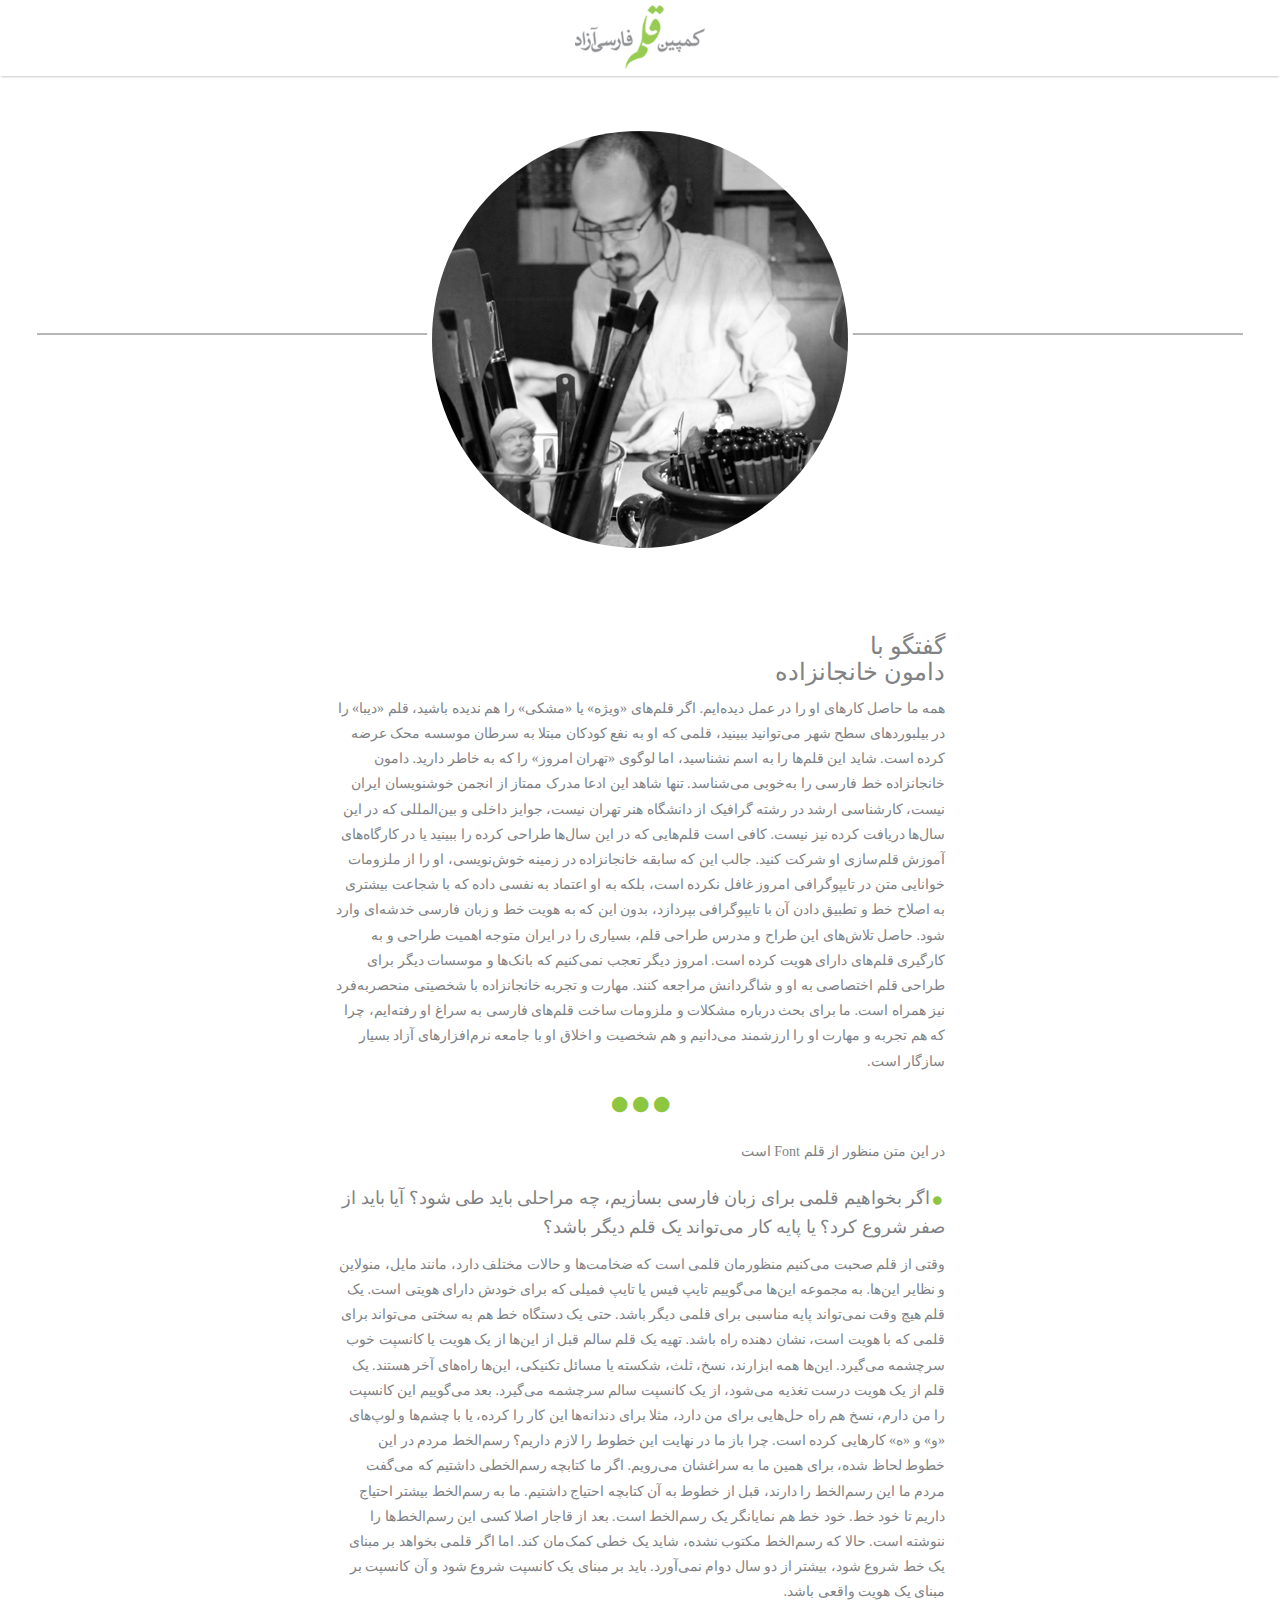
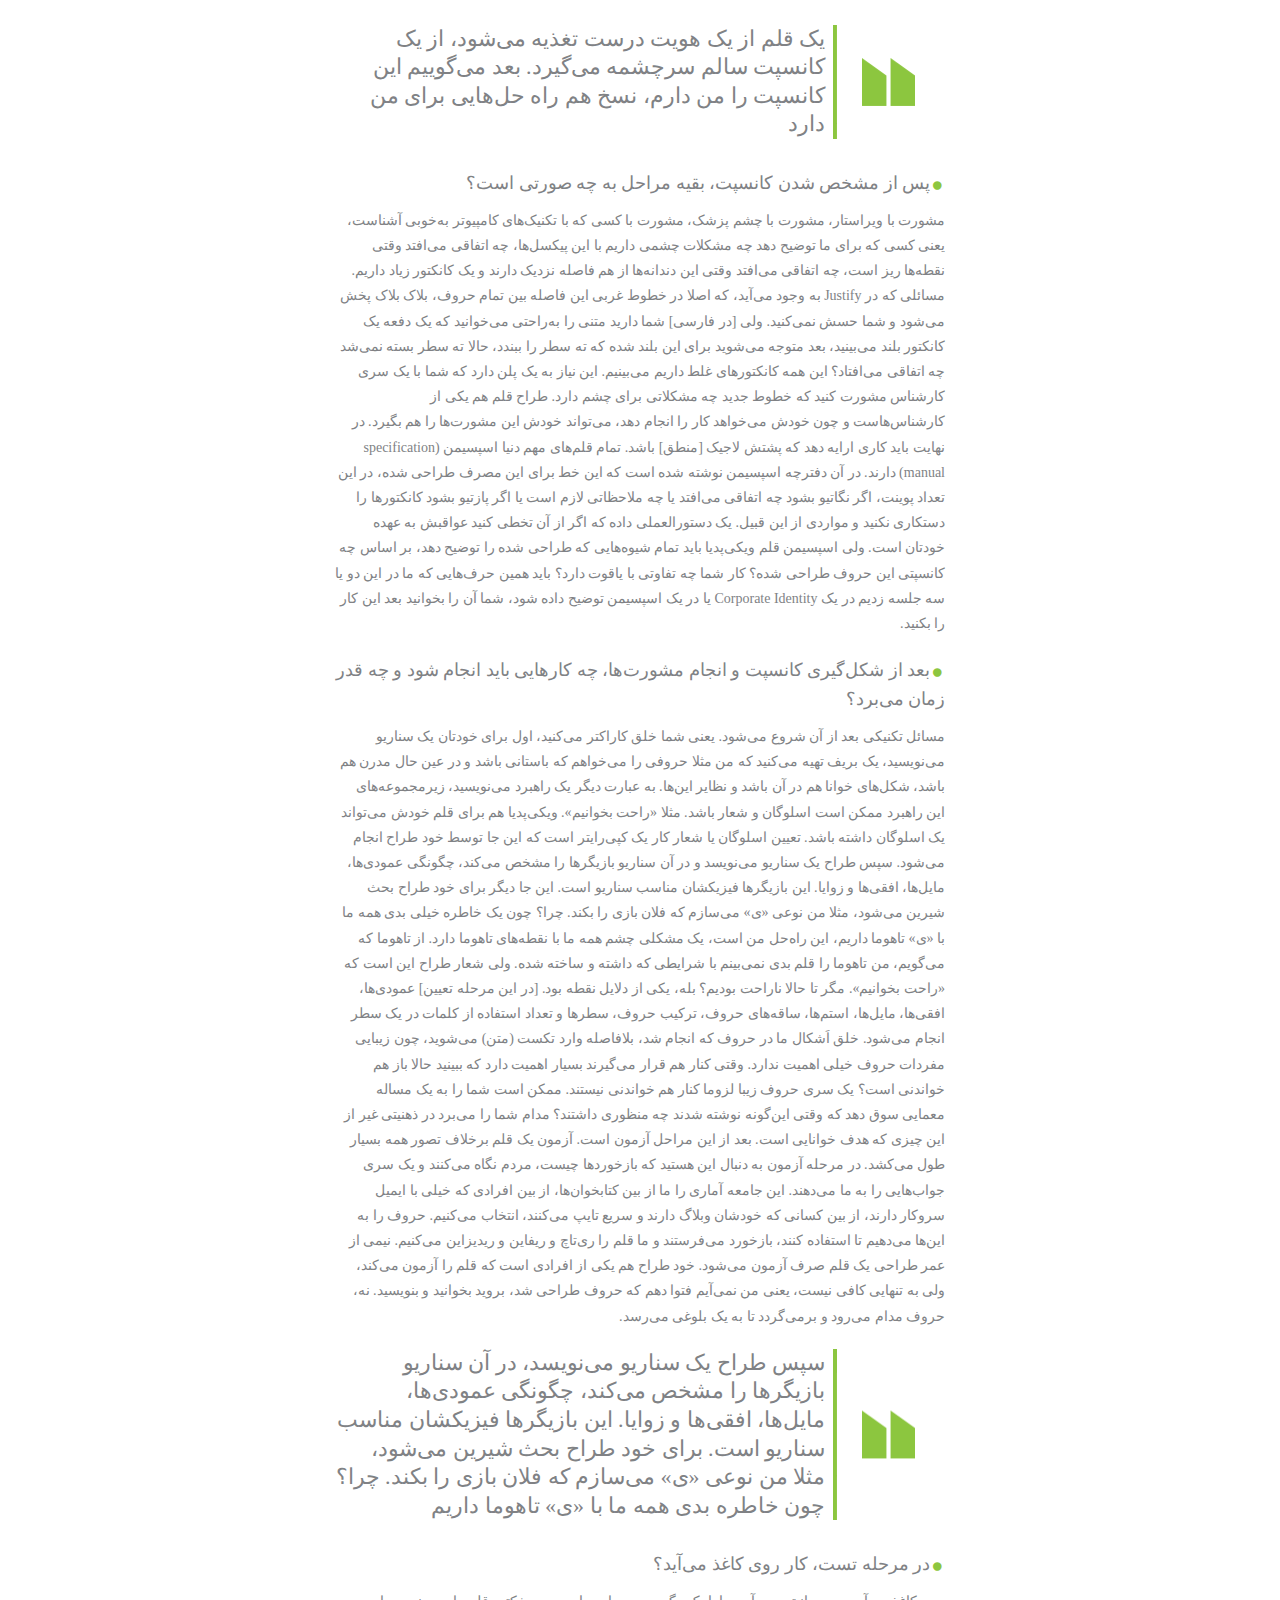
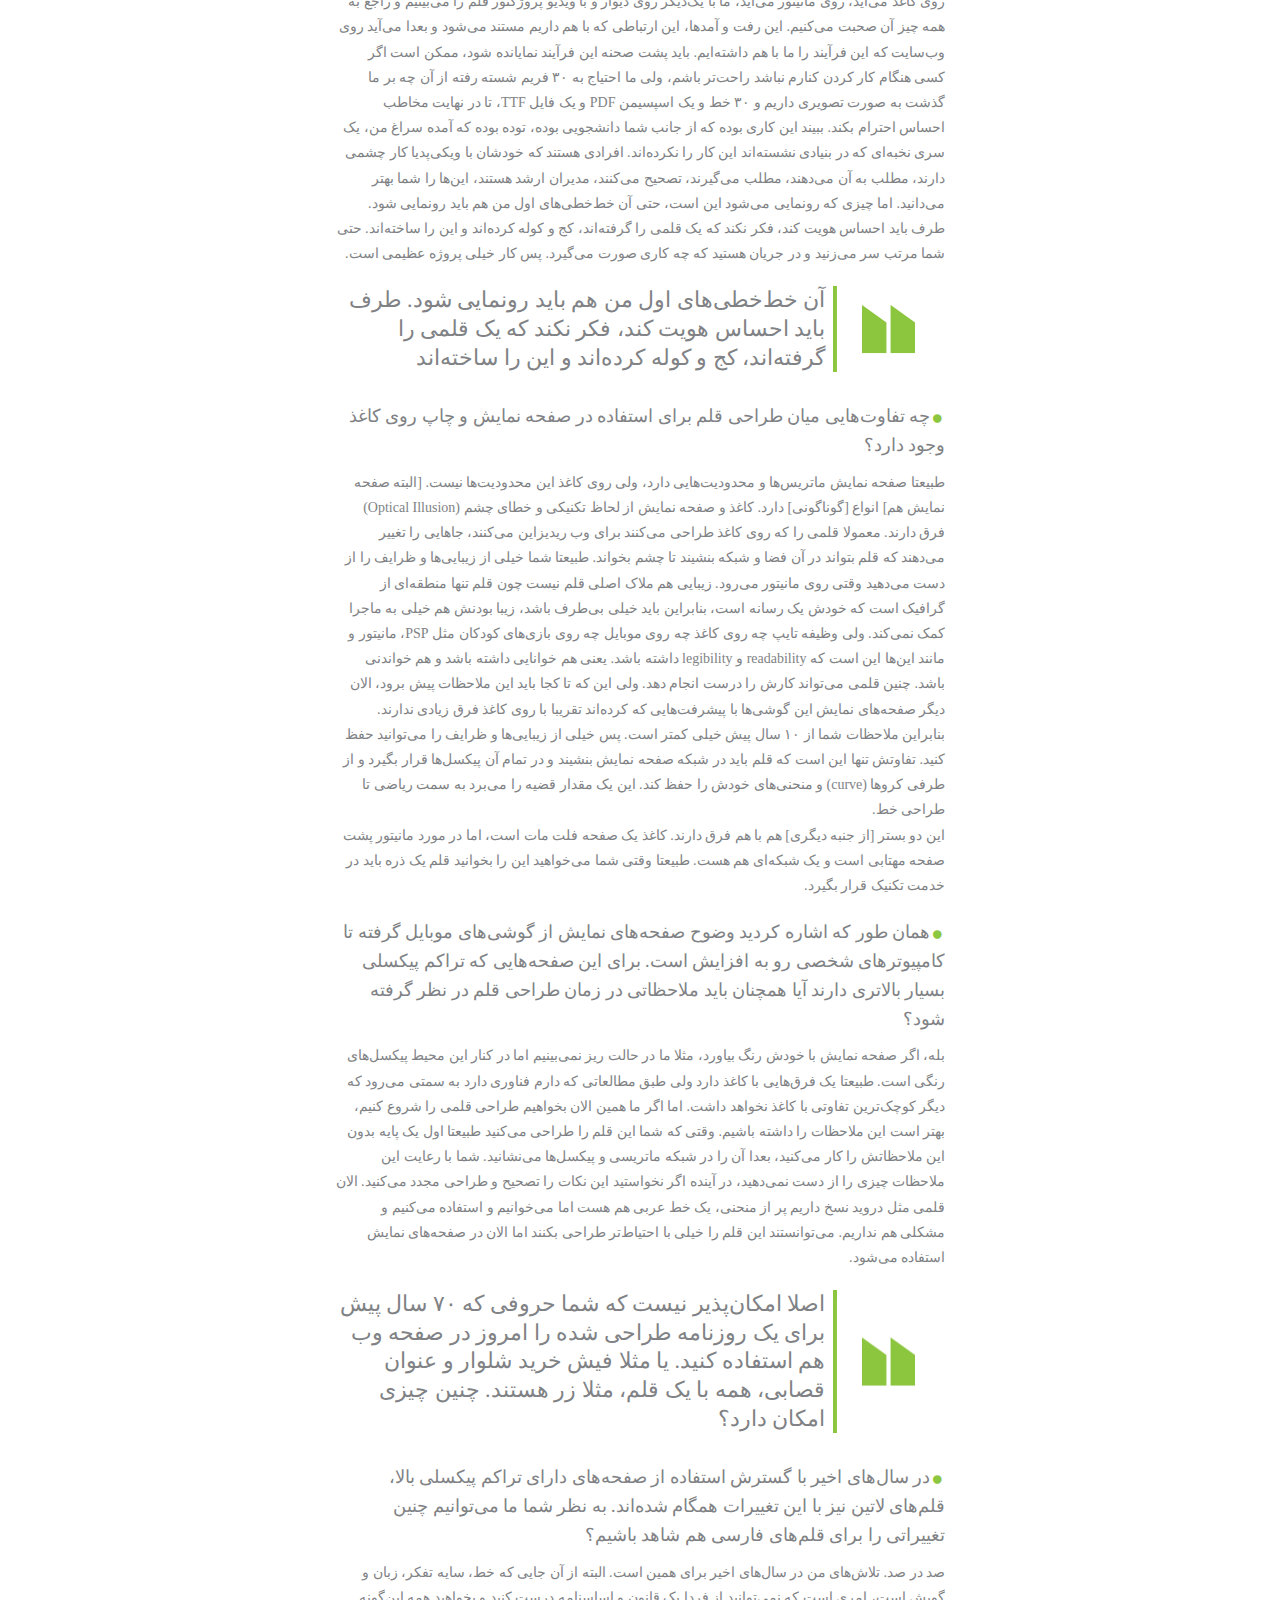
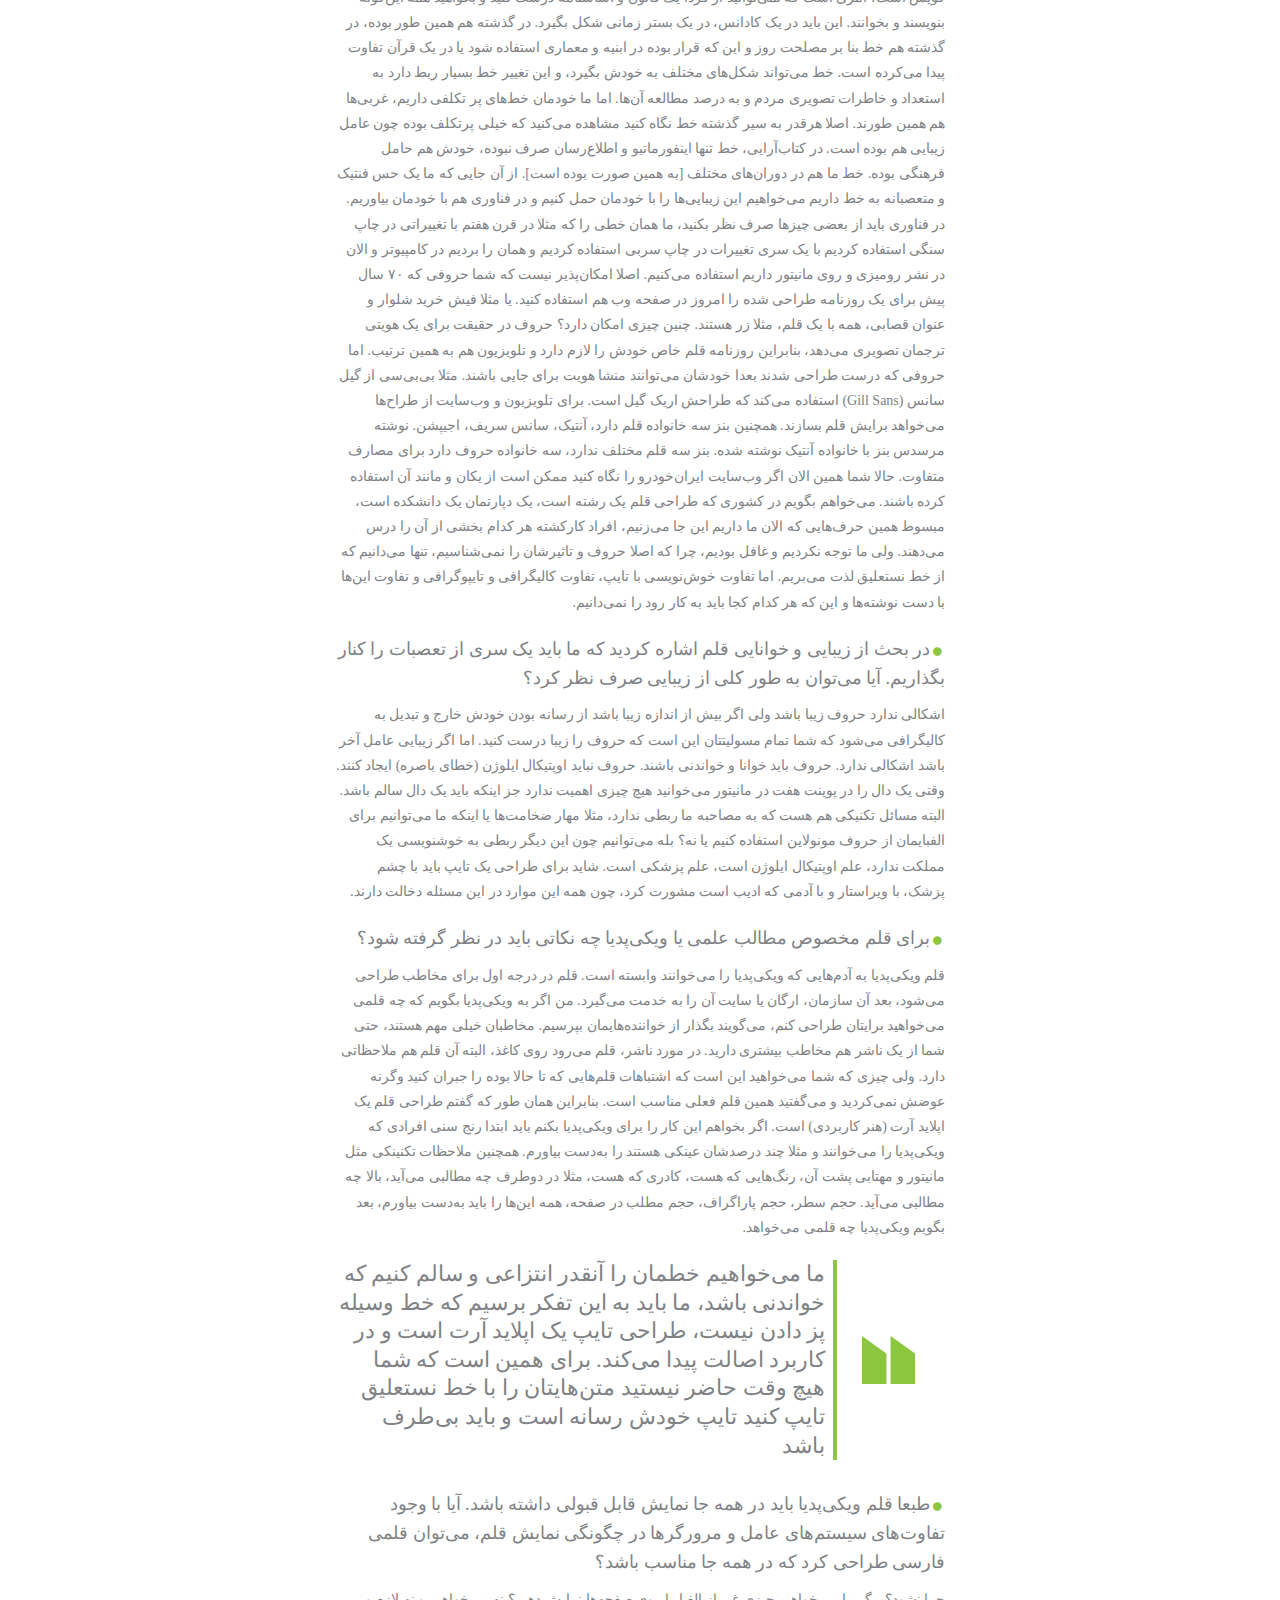
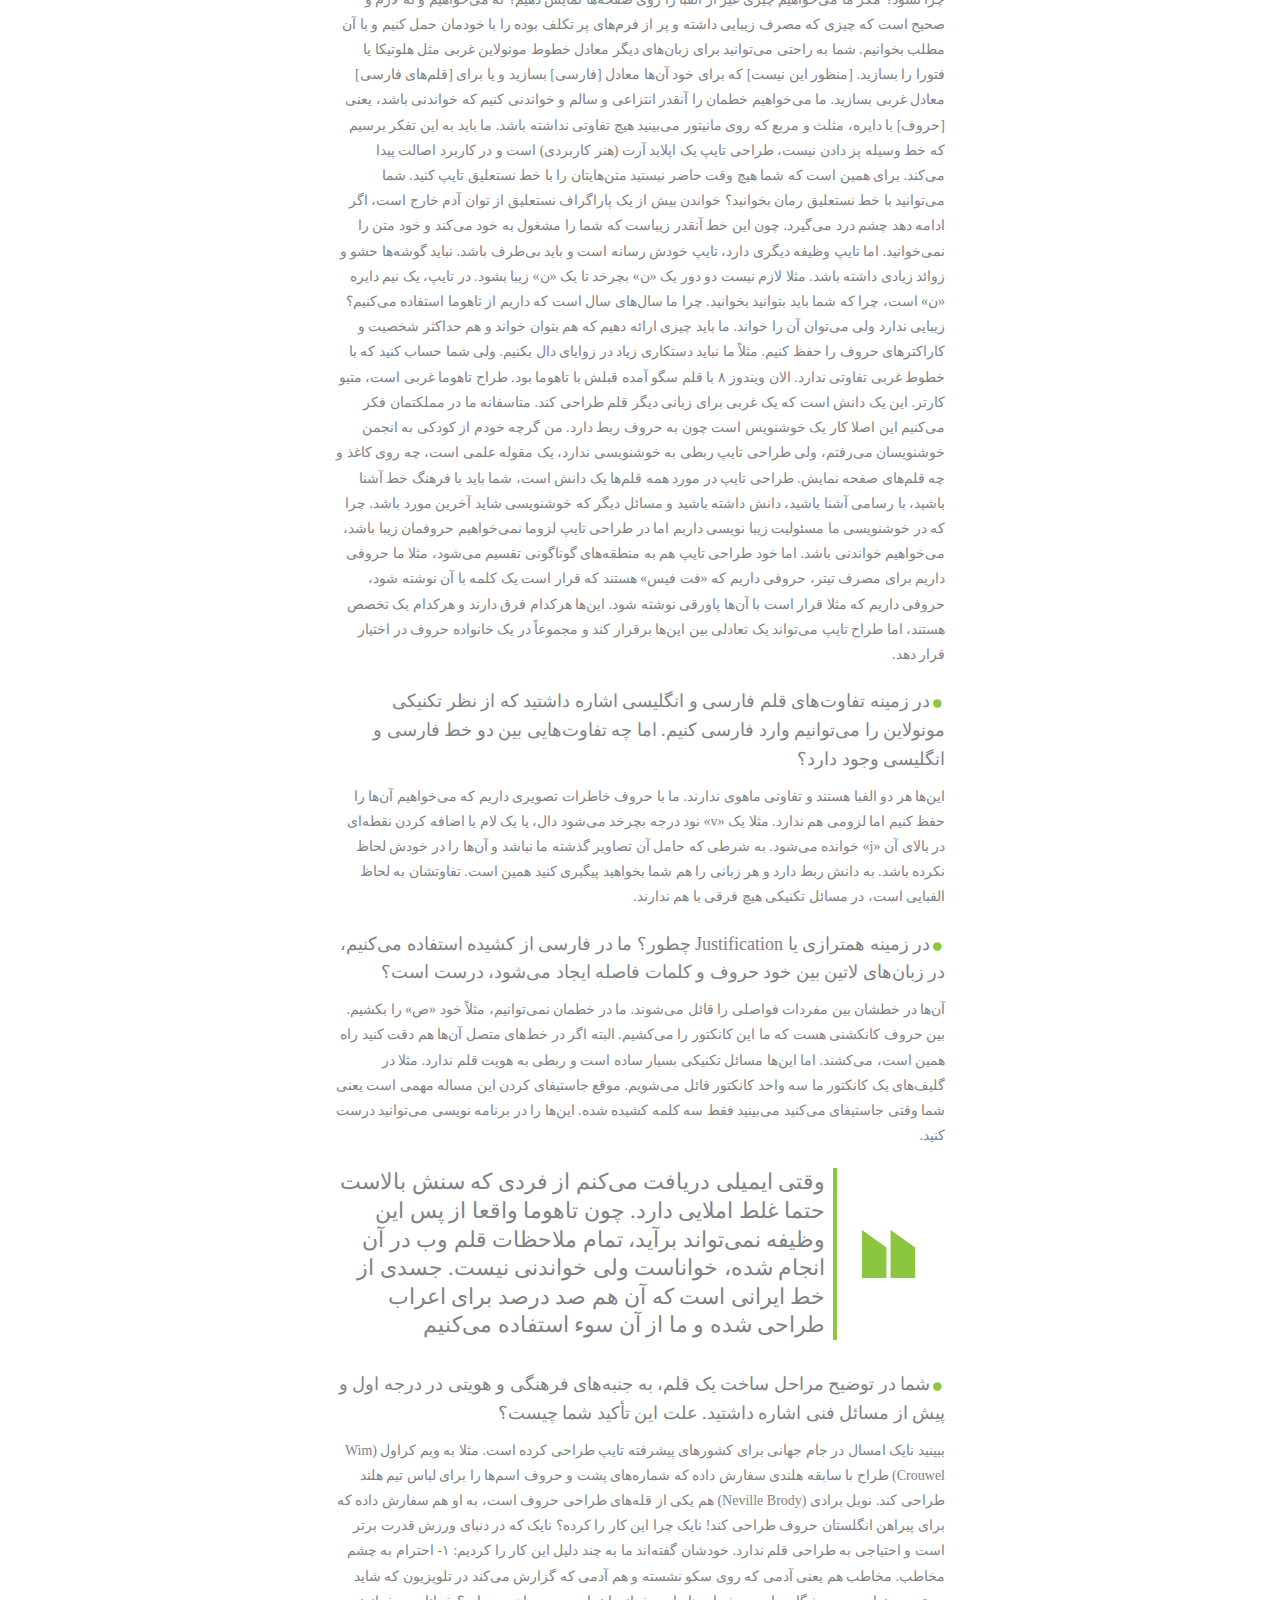
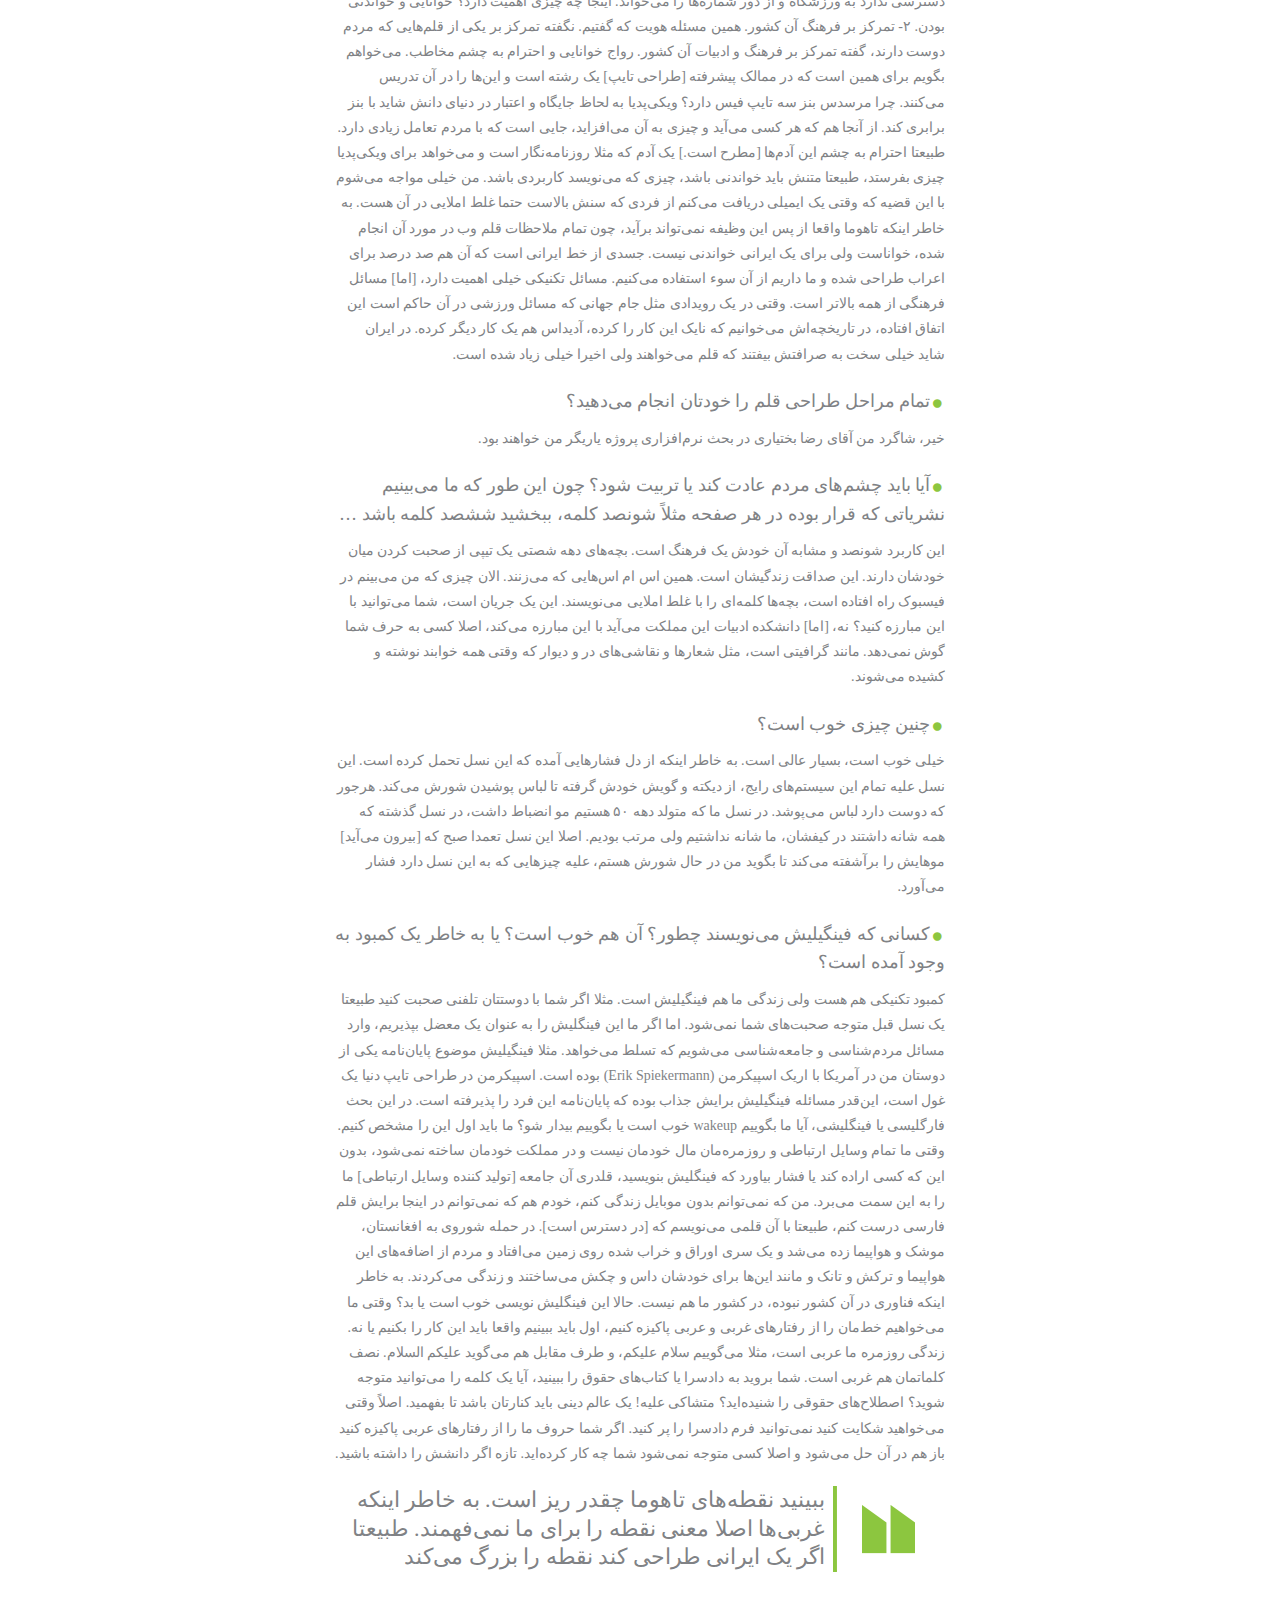
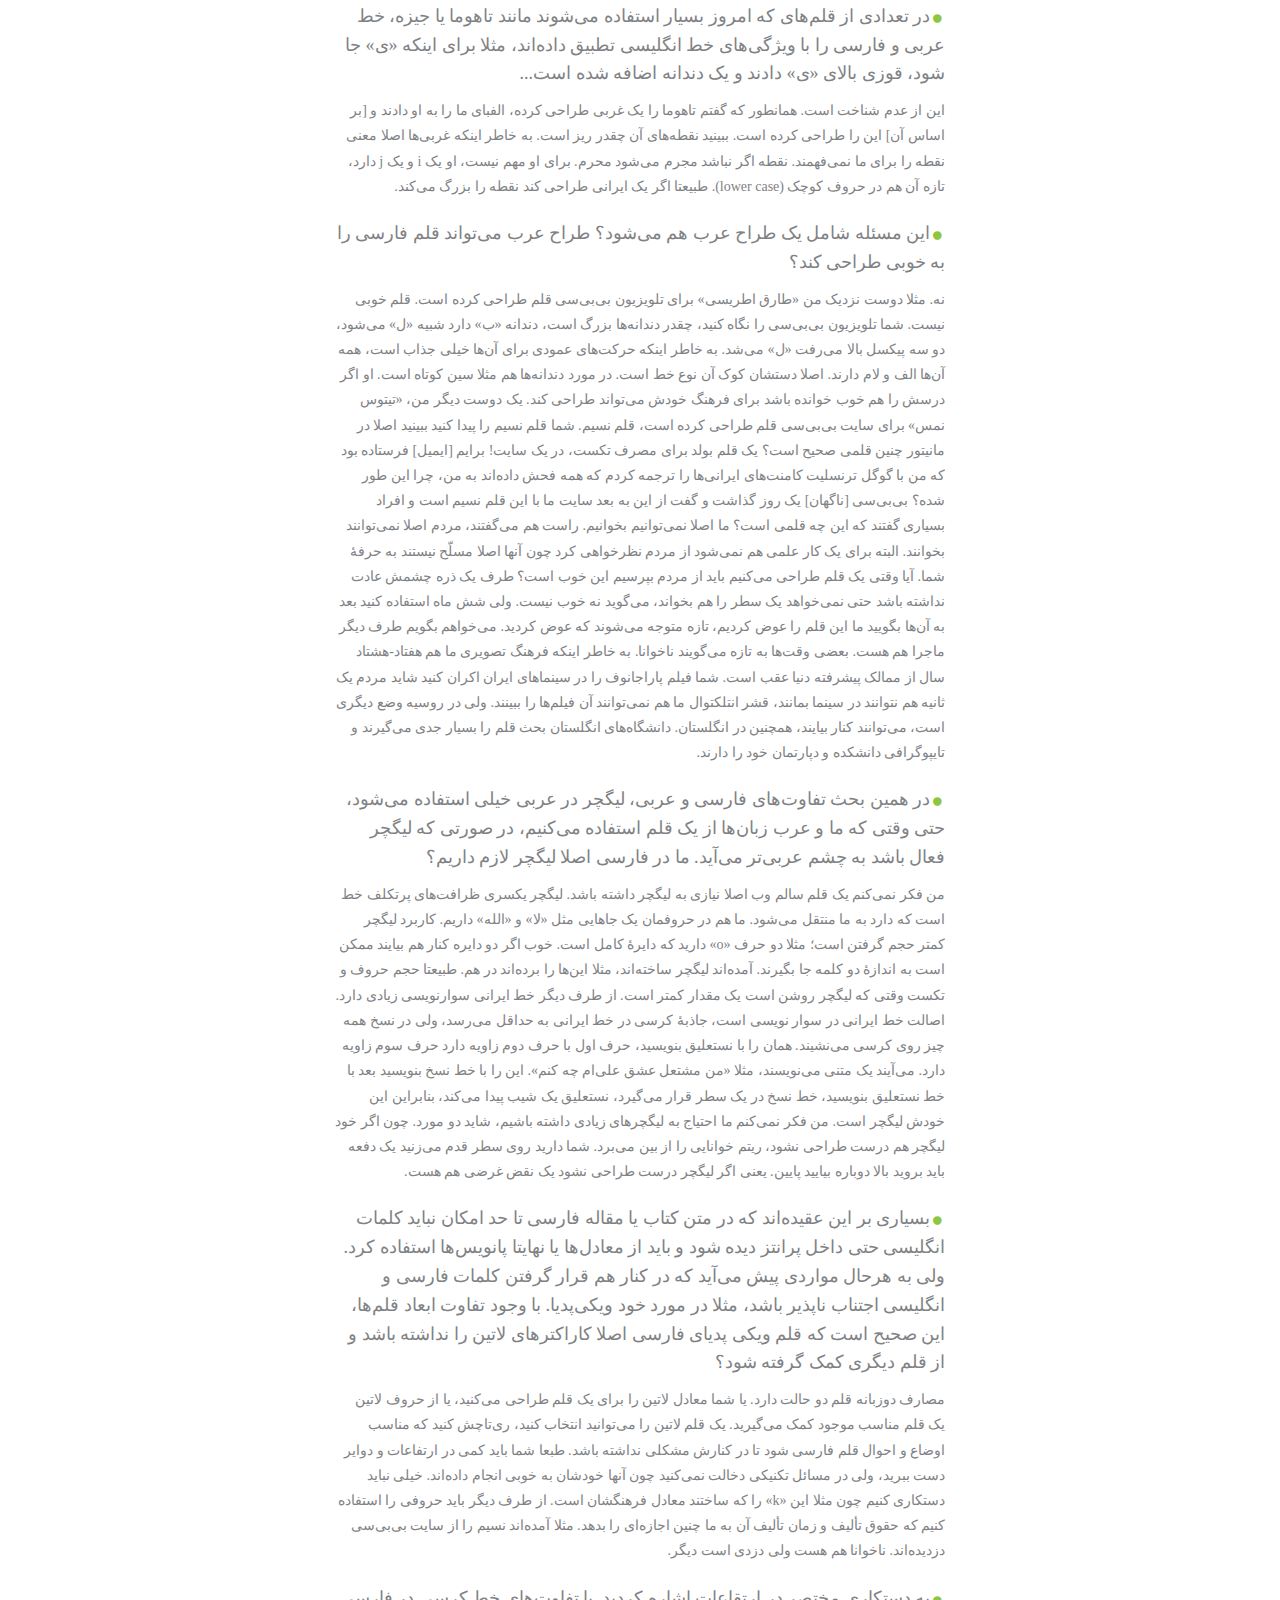
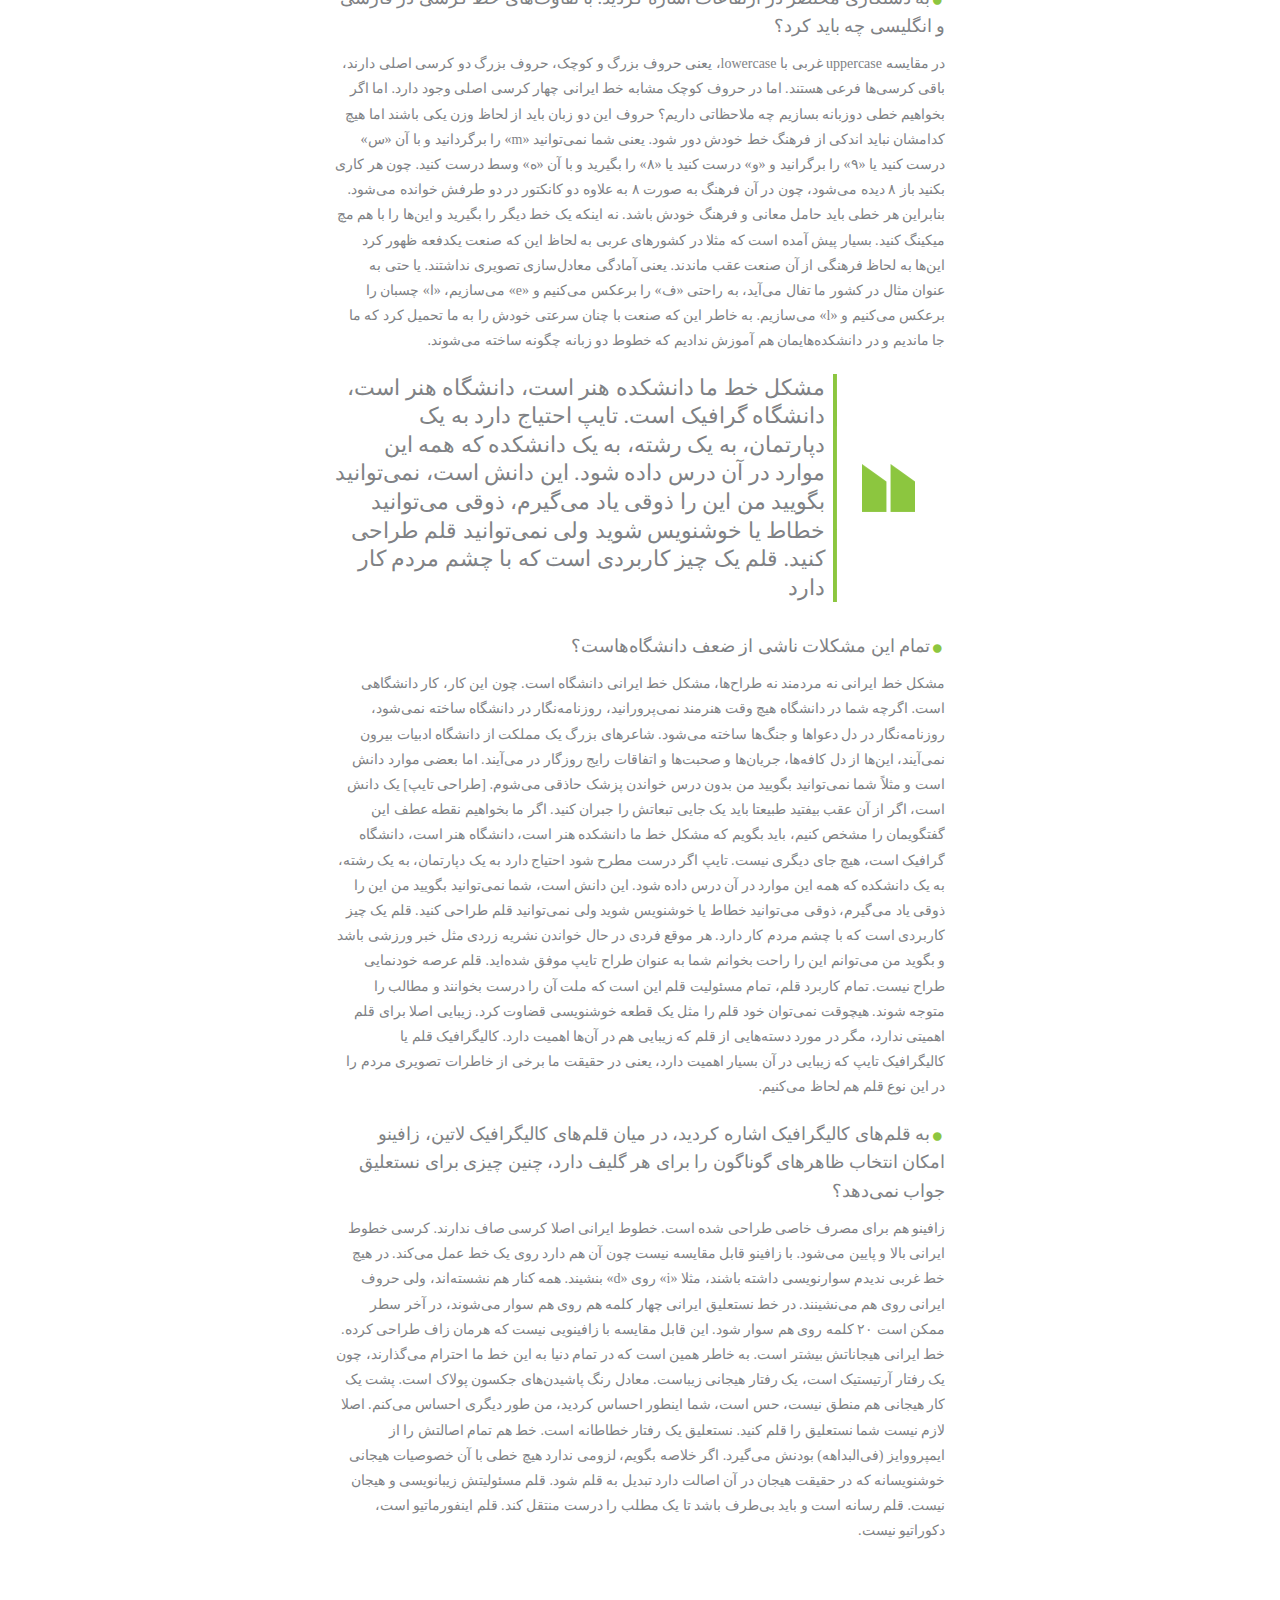
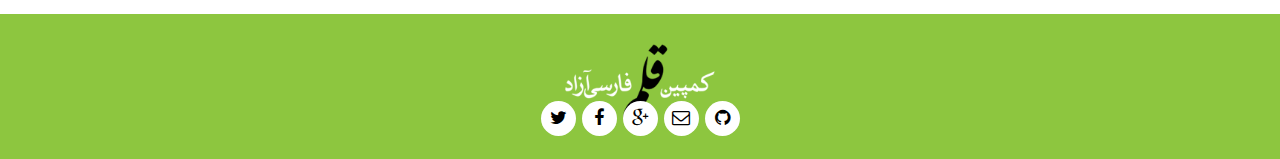
<file: interview/index.html>
<!DOCTYPE html>
<html lang=fa dir=rtl>
<!-- Mirrored from pfont.ir/interview/ by HTTrack Website Copier/3.x [XR&CO'2014], Mon, 12 Sep 2016 08:38:26 GMT -->
<!-- Added by HTTrack --><meta http-equiv="content-type" content="text/html;charset=utf-8" /><!-- /Added by HTTrack -->
<head><meta charset=utf-8><base <meta http-equiv=X-UA-Compatible content="IE=edge"><meta name=robots content="index, follow"><meta name=apple-mobile-web-app-capable content=yes><meta name=viewport content="width=device-width, initial-scale=1"><meta property=og:image content=http://pfont.ir/static/image/og-big-logo.jpg><meta property=og:title content="کمپین قلم فارسی آزاد"><meta property=og:description content="کمپینی برای ساخت فونت فارسی آزاد"><meta property=og:site_name content="P Font"><meta property=og:locale content=fa_IR><meta property=og:type content=website><meta property=og:url content=http://pfont.ir/><meta property=article:author content=https://www.facebook.com/behdad.222><link rel=canonical href=../index.html><meta name=twitter:card content=summary><meta name=twitter:title content="کمپینی برای ساخت فونت فارسی آزاد"><meta name=description content="Campaign for opensource persian font"><meta name=keywords content="Libre font,persian, persian font, opensource, persian opensource font, free font, free, کمپینی برای ساخت فونت فارسی آزاد, فونت, فارسی, زبان, قلم, قلم آزاد"><title>کمپین قلم فارسی آزاد</title><link href=../static/css/bootstrap.min.css rel=stylesheet><link href=../static/css/hoverv1.1.css rel=stylesheet><link href=../static/css/style1.2.css rel=stylesheet><link href=../static/css/font-awesome.min.css rel=stylesheet><link rel="shortcut icon" type=image/png href=../static/image/favico.png><link href=../static/css/navbarv1.1.css rel=stylesheet><style>
        .fa-circle {
            color: #8dc63f;
            font-size: 10px;
            padding-right: 3px;
            padding-left: 3px;
        }

        #interviewC h1, #interviewC h3, #interviewC h4, #interviewC p {
            color: #808285;
        }

        .quat {
            background-image: url(../static/image/a.png);
            background-repeat: no-repeat;
            padding-right: 120px;
            background-position: right center;
            margin-bottom: 30px;
        }
        p {
            line-height: 1.8em;
            margin-bottom: 20px;
        }
        h3 {
            line-height: 1.3em;
            font-size: 22px;
        }
        h4 {
            line-height: 1.6em;
        }

    </style><script src=../static/js/jquery.min.js></script><script src=../static/js/bootstrap.min.js></script><script>
        (function (i, s, o, g, r, a, m) {
            i['GoogleAnalyticsObject'] = r;
            i[r] = i[r] || function () {
                (i[r].q = i[r].q || []).push(arguments)
            }, i[r].l = 1 * new Date();
            a = s.createElement(o),
                    m = s.getElementsByTagName(o)[0];
            a.async = 1;
            a.src = g;
            m.parentNode.insertBefore(a, m)
        })(window, document, 'script', 'http://www.google-analytics.com/analytics.js', 'ga');

        ga('create', 'UA-48714009-2', 'auto');
        ga('send', 'pageview');

    </script><script src=../static/js/script.js></script></head><body><section id=navbar><nav class="navbar navbar-fixed-top" role=navigation><div class=container style="height: 76px"><div class=navbar-header><img style="background-color: transparent; cursor: pointer" class=navbar-toggle src=../static/image/logo.png data-toggle=collapse data-target=#navbar-brand-centered><div class="navbar-brand navbar-brand-centered hidden-xs"><a class=top-menu-item href=#gallery><img src=../static/image/logo.png></a></div></div><div class="collapse navbar-collapse nav-bg-color " id=navbar-brand-centered></div></div></nav></section><section id=interviewC><div class="col-lg-12 col-lg-offset-0"><img src=../static/image/damon_c.png class=center-block style="margin: 50px auto 50px auto; border-radius: 50%; border: 5px solid #ffffff"><hr style="border: 1px solid #b5b6b8; width: 94%; position: absolute; top: 45%; z-index: -1; left: 0; right: 0"></div><div class="col-lg-6 col-lg-offset-3 col-md-6 col-md-offset-3 col-sm-8 col-sm-offset-2 justify" style="padding-bottom: 50px;"><h1>گفتگو با<br>دامون خانجانزاده</h1><p>همه ما حاصل کارهای او را در عمل دیده‌‌ایم. اگر قلم‌های «ویژه» یا «مشکی» را هم ندیده باشید، قلم «دیبا» را در بیلبوردهای سطح شهر می‌توانید ببینید، قلمی که او به نفع کودکان مبتلا به سرطان موسسه محک عرضه کرده است. شاید این قلم‌ها را به اسم نشناسید، اما لوگوی «تهران امروز» را که به خاطر دارید. دامون خانجانزاده خط فارسی را به‌خوبی می‌شناسد. تنها شاهد این ادعا مدرک ممتاز از انجمن خوشنویسان ایران نیست، کار‌شناسی ارشد در رشته گرافیک از دانشگاه هنر تهران نیست، جوایز داخلی و بین‌المللی که در این سال‌ها دریافت کرده نیز نیست. کافی است قلم‌هایی که در این سال‌ها طراحی کرده را ببینید یا در کارگاه‌های آموزش قلم‌‌سازی او شرکت کنید. جالب این که سابقه خانجانزاده در زمینه خوش‌نویسی، او را از ملزومات خوانایی متن در تایپوگرافی امروز غافل نکرده است، بلکه به او اعتماد به نفسی داده که با شجاعت بیشتری به اصلاح خط و تطبیق دادن آن با تایپوگرافی بپردازد، بدون این که به هویت خط و زبان فارسی خدشه‌ای وارد شود. حاصل تلاش‌های این طراح و مدرس طراحی قلم، بسیاری را در ایران متوجه اهمیت طراحی و به کارگیری قلم‌های دارای هویت کرده است. امروز دیگر تعجب نمی‌‌کنیم که بانک‌ها و موسسات دیگر برای طراحی قلم اختصاصی به او و شاگردانش مراجعه کنند. مهارت و تجربه خانجانزاده با شخصیتی منحصربه‌فرد نیز همراه است. ما برای بحث درباره مشکلات و ملزومات ساخت قلم‌های فارسی به سراغ او رفته‌‌ایم، چرا که هم تجربه و مهارت او را ارزشمند می‌دانیم و هم شخصیت و اخلاق او با جامعه نرم‌افزارهای آزاد بسیار سازگار است.</p><p class=text-center><span class="fa fa-circle" style=font-size:18px></span><span class="fa fa-circle" style=font-size:18px></span><span class="fa fa-circle" style=font-size:18px></span></p><p>در این متن منظور از قلم Font است</p><h4><span class="fa fa-circle"></span>اگر بخواهیم قلمی برای زبان فارسی بسازیم، چه مراحلی باید طی شود؟ آیا باید از صفر شروع کرد؟ یا پایه کار می‌تواند یک قلم دیگر باشد؟</h4><p>وقتی از قلم صحبت می‌کنیم منظورمان قلمی است که ضخامت‌ها و حالات مختلف دارد، مانند مایل، منولاین و نظایر این‌ها. به مجموعه این‌ها می‌گوییم تایپ فیس یا تایپ فمیلی که برای خودش دارای هویتی است. یک قلم هیچ وقت نمی‌‌تواند پایه مناسبی برای قلمی دیگر باشد. حتی یک دستگاه خط هم به سختی می‌تواند برای قلمی که با هویت است، نشان ‌دهنده راه باشد. تهیه یک قلم سالم قبل از این‌ها از یک هویت یا کانسپت خوب سرچشمه می‌گیرد. این‌ها همه ابزارند، نسخ، ثلث، شکسته یا مسائل تکنیکی، این‌ها راه‌های آخر هستند. یک قلم از یک هویت درست تغذیه می‌شود، از یک کانسپت سالم سرچشمه می‌گیرد. بعد می‌گوییم این کانسپت را من دارم، نسخ هم راه حل‌هایی برای من دارد، مثلا برای دندانه‌ها این کار را کرده، یا با چشم‌ها و لوپ‌های «و» و «ه» کارهایی کرده است. چرا باز ما در نهایت این خطوط را لازم داریم؟ رسم‌الخط مردم در این خطوط لحاظ شده، برای همین ما به سراغشان می‌رویم. اگر ما کتابچه رسم‌الخطی داشتیم که می‌گفت مردم ما این رسم‌الخط را دارند، قبل از خطوط به آن کتابچه احتیاج داشتیم. ما به رسم‌الخط بیشتر احتیاج داریم تا خود خط. خود خط هم نمایانگر یک رسم‌الخط است. بعد از قاجار اصلا کسی این رسم‌الخط‌ها را ننوشته است. حالا که رسم‌الخط مکتوب نشده، شاید یک خطی کمک‌مان کند. اما اگر قلمی بخواهد بر مبنای یک خط شروع شود، بیشتر از دو سال دوام نمی‌‌آورد. باید بر مبنای یک کانسپت شروع شود و آن کانسپت بر مبنای یک هویت واقعی باشد.</p><div class=quat><h3>یک قلم از یک هویت درست تغذیه می‌شود، از یک کانسپت سالم سرچشمه می‌گیرد. بعد می‌گوییم این کانسپت را من دارم، نسخ هم راه حل‌هایی برای من دارد</h3></div><h4><span class="fa fa-circle"></span>پس از مشخص شدن کانسپت، بقیه مراحل به چه صورتی است؟</h4><p>مشورت با ویراستار،‌ مشورت با چشم پزشک، مشورت با کسی که با تکنیک‌های کامپیوتر به‌خوبی آشناست، یعنی کسی که برای ما توضیح دهد چه مشکلات چشمی داریم با این پیکسل‌‌ها، چه اتفاقی می‌افتد وقتی نقطه‌ها ریز است، چه اتفاقی می‌افتد وقتی این دندانه‌ها از هم فاصله نزدیک دارند و یک کانکتور زیاد داریم. مسائلی که در Justify به وجود می‌آید، که اصلا در خطوط غربی این فاصله بین تمام حروف، بلاک بلاک پخش می‌شود و شما حسش نمی‌‌کنید. ولی [در فارسی] شما دارید متنی را به‌راحتی می‌خوانید که یک دفعه یک کانکتور بلند می‌بینید، بعد متوجه می‌شوید برای این بلند شده که ته سطر را ببندد، حالا ته سطر بسته نمی‌‌شد چه اتفاقی می‌افتاد؟ این همه کانکتور‌های غلط داریم می‌بینیم. این نیاز به یک پلن دارد که شما با یک سری کارشناس مشورت کنید که خطوط جدید چه مشکلاتی برای چشم دارد. طراح قلم هم یکی از کارشناس‌هاست و چون خودش می‌خواهد کار را انجام دهد، می‌تواند خودش این مشورت‌ها را هم بگیرد. در نهایت باید کاری ارایه دهد که پشتش لاجیک [منطق] باشد. تمام قلم‌های مهم دنیا اسپسیمن (specification manual) دارند. در آن دفترچه اسپسیمن نوشته شده است که این خط برای این مصرف طراحی شده، در این تعداد پوینت، اگر نگاتیو بشود چه اتفاقی می‌افتد یا چه ملاحظاتی لازم است یا اگر پازتیو بشود کانکتور‌ها را دستکاری نکنید و مواردی از این قبیل. یک دستورالعملی داده که اگر از آن تخطی کنید عواقبش به عهده خودتان است. ولی اسپسیمن قلم ویکی‌پدیا باید تمام شیوه‌هایی که طراحی شده را توضیح دهد، بر اساس چه کانسپتی این حروف طراحی شده؟ کار شما چه تفاوتی با یاقوت دارد؟ باید همین حرف‌هایی که ما در این دو یا سه جلسه زدیم در یک Corporate Identity یا در یک اسپسیمن توضیح داده شود، شما آن را بخوانید بعد این کار را بکنید.</p><h4><span class="fa fa-circle"></span>بعد از شکل‌گیری کانسپت و انجام مشورت‌‌ها، چه کارهایی باید انجام شود و چه قدر زمان می‌برد؟</h4><p>مسائل تکنیکی بعد از آن شروع می‌شود. یعنی شما خلق کاراکتر می‌کنید، اول برای خودتان یک سناریو می‌‌نویسید، یک بریف تهیه می‌کنید که من مثلا حروفی را می‌خواهم که باستانی باشد و در عین حال مدرن هم باشد، شکل‌های خوانا هم در آن باشد و نظایر این‌ها. به عبارت دیگر یک راهبرد می‌‌نویسید، زیرمجموعه‌های این راهبرد ممکن است اسلوگان و شعار باشد. مثلا «راحت بخوانیم». ویکی‌پدیا هم برای قلم خودش می‌تواند یک اسلوگان داشته باشد. تعیین اسلوگان یا شعار کار یک کپی‌رایتر است که این جا توسط خود طراح انجام می‌شود. سپس طراح یک سناریو می‌نویسد و در آن سناریو بازیگرها را مشخص می‌کند، چگونگی عمودی‌‌ها، مایل‌‌ها، افقی‌ها و زوایا. این بازیگرها فیزیکشان مناسب سناریو است. این جا دیگر برای خود طراح بحث شیرین می‌شود، مثلا من نوعی «ی» می‌سازم که فلان بازی را بکند. چرا؟ چون یک خاطره خیلی بدی همه ما با «ی» تاهوما داریم، این راه‌حل من است، یک مشکلی چشم همه ما با نقطه‌های تاهوما دارد. از تاهوما که می‌گویم، من تاهوما را قلم بدی نمی‌‌بینم با شرایطی که داشته و ساخته شده. ولی شعار طراح این است که «راحت بخوانیم». مگر تا حالا ناراحت بودیم؟ بله، یکی از دلایل نقطه بود. [در این مرحله تعیین] عمودی‌‌ها، افقی‌‌ها، مایل‌‌ها، استم‌‌ها، ساقه‌های حروف، ترکیب حروف، سطرها و تعداد استفاده از کلمات در یک سطر انجام می‌شود. خلق اَشکال ما در حروف که انجام شد، بلافاصله وارد تکست (متن) می‌شوید، چون زیبایی مفردات حروف خیلی اهمیت ندارد. وقتی کنار هم قرار می‌گیرند بسیار اهمیت دارد که ببینید حالا باز هم خواندنی است؟ یک سری حروف زیبا لزوما کنار هم خواندنی نیستند. ممکن است شما را به یک مساله معمایی سوق دهد که وقتی این‌گونه نوشته شدند چه منظوری داشتند؟ مدام شما را می‌برد در ذهنیتی غیر از این چیزی که هدف خوانایی است. بعد از این مراحل آزمون است. آزمون یک قلم برخلاف تصور همه بسیار طول می‌کشد. در مرحله آزمون به دنبال این هستید که بازخوردها چیست، مردم نگاه می‌کنند و یک سری جواب‌هایی را به ما می‌دهند. این جامعه آماری را ما از بین کتابخوان‌‌ها، از بین افرادی که خیلی با ایمیل سروکار دارند، از بین کسانی که خودشان وبلاگ دارند و سریع تایپ می‌کنند، انتخاب می‌کنیم. حروف را به این‌ها می‌‌دهیم تا استفاده کنند، بازخورد می‌فرستند و ما قلم را ری‌تاچ و ریفاین و ریدیزاین می‌کنیم. نیمی از عمر طراحی یک قلم صرف آزمون می‌شود. خود طراح هم یکی از افرادی است که قلم را آزمون می‌کند، ولی به تنهایی کافی نیست، یعنی من نمی‌‌آیم فتوا دهم که حروف طراحی شد، بروید بخوانید و بنویسید. نه، حروف مدام می‌رود و برمی‌گردد تا به یک بلوغی می‌رسد.</p><div class=quat><h3>سپس طراح یک سناریو می‌نویسد، در آن سناریو بازیگرها را مشخص می‌کند، چگونگی عمودی‌‌ها، مایل‌‌ها، افقی‌ها و زوایا. این بازیگرها فیزیکشان مناسب سناریو است. برای خود طراح بحث شیرین می‌شود، مثلا من نوعی «ی» می‌سازم که فلان بازی را بکند. چرا؟ چون خاطره بدی همه ما با «ی» تاهوما داریم</h3></div><h4><span class="fa fa-circle"></span>در مرحله تست، کار روی کاغذ می‌آید؟</h4><p>روی کاغذ می‌آید، روی مانیتور می‌آید، ما با یک‌دیگر روی دیوار و با ویدیو پروژکتور قلم را می‌بینیم و راجع‌ به همه چیز آن صحبت می‌کنیم. این رفت و آمد‌ها، این ارتباطی که با هم داریم مستند می‌شود و بعدا می‌آید روی وب‌سایت که این فرآیند را ما با هم داشته‌‌ایم. باید پشت صحنه‌ این فرآیند نمایانده شود، ممکن است اگر کسی هنگام کار کردن کنارم نباشد راحت‌تر باشم، ولی ما احتیاج به ۳۰ فریم شسته رفته از آن چه بر ما گذشت به صورت تصویری داریم و ۳۰ خط و یک اسپسیمن PDF و یک فایل TTF، تا در نهایت مخاطب احساس احترام بکند. ببیند این کاری بوده که از جانب شما دانشجویی بوده، توده بوده که آمده سراغ من، یک سری نخبه‌ای که در بنیادی نشسته‌اند این کار را نکرده‌اند. افرادی هستند که خودشان با ویکی‌پدیا کار چشمی دارند، مطلب به آن می‌دهند، مطلب می‌گیرند، تصحیح می‌کنند، مدیران ارشد هستند، این‌ها را شما بهتر می‌دانید. اما چیزی که رونمایی می‌شود این است، حتی آن خط‌خطی‌های اول من هم باید رونمایی شود. طرف باید احساس هویت کند، فکر نکند که یک قلمی را گرفته‌‌اند، کج و کوله کرده‌اند و این را ساخته‌اند. حتی شما مرتب سر می‌زنید و در جریان هستید که چه کاری صورت می‌گیرد. پس کار خیلی پروژه عظیمی است.</p><div class=quat><h3> آن خط‌خطی‌های اول من هم باید رونمایی شود. طرف باید احساس هویت کند، فکر نکند که یک قلمی را گرفته‌‌اند، کج و کوله کرده‌اند و این را ساخته‌اند</h3></div><h4><span class="fa fa-circle"></span>چه تفاوت‌هایی میان طراحی قلم برای استفاده در صفحه نمایش و چاپ روی کاغذ وجود دارد؟</h4><p>طبیعتا صفحه نمایش ما‌تریس‌‌ها و محدودیت‌هایی دارد، ولی روی کاغذ این محدودیت‌ها نیست. [البته صفحه‌ نمایش هم] انواع [گوناگونی] دارد. کاغذ و صفحه نمایش از لحاظ تکنیکی و خطای چشم (Optical Illusion) فرق دارند. معمولا قلمی را که روی کاغذ طراحی می‌کنند برای وب ریدیزاین می‌کنند، جاهایی را تغییر می‌دهند که قلم بتواند در آن فضا و شبکه بنشیند تا چشم بخواند. طبیعتا شما خیلی از زیبایی‌ها و ظرایف را از دست می‌‌دهید وقتی روی مانیتور می‌رود. زیبایی هم ملاک اصلی قلم نیست چون قلم تنها منطقه‌ای از گرافیک است که خودش یک رسانه است، بنابراین باید خیلی بی‌طرف باشد، زیبا بودنش هم خیلی به ماجرا کمک نمی‌‌کند. ولی وظیفه تایپ چه روی کاغذ چه روی موبایل چه روی بازی‌های کودکان مثل PSP، مانیتور و مانند این‌ها این است که readability و legibility داشته باشد. یعنی هم خوانایی داشته باشد و هم خواندنی باشد. چنین قلمی می‌تواند کارش را درست انجام دهد. ولی این که تا کجا باید این ملاحظات پیش برود، الان دیگر صفحه‌های نمایش این گوشی‌ها با پیشرفت‌هایی که کرده‌اند تقریبا با روی کاغذ فرق زیادی ندارند. بنابراین ملاحظات شما از ۱۰ سال پیش خیلی کمتر است. پس خیلی از زیبایی‌ها و ظرایف را می‌توانید حفظ کنید. تفاوتش تنها این است که قلم باید در شبکه صفحه نمایش بنشیند و در تمام آن پیکسل‌ها قرار بگیرد و از طرفی کروها (curve) و منحنی‌های خودش را حفظ کند. این یک مقدار قضیه را می‌برد به سمت ریاضی تا طراحی خط.<br> این دو بستر [از جنبه دیگری] هم با هم فرق دارند. کاغذ یک صفحه فلت مات است، اما در مورد مانیتور پشت صفحه مهتابی است و یک شبکه‌ای هم هست. طبیعتا وقتی شما می‌خواهید این را بخوانید قلم یک ذره باید در خدمت تکنیک قرار بگیرد.</p><h4><span class="fa fa-circle"></span>همان طور که اشاره کردید وضوح صفحه‌های نمایش از گوشی‌های موبایل گرفته تا کامپیوترهای شخصی رو به افزایش است. برای این صفحه‌هایی که تراکم پیکسلی بسیار بالا‌تری دارند آیا همچنان باید ملاحظاتی در زمان طراحی قلم در نظر گرفته شود؟</h4><p>بله، اگر صفحه نمایش با خودش رنگ بیاورد، مثلا ما در حالت ریز نمی‌‌بینیم اما در کنار این محیط پیکسل‌های رنگی است. طبیعتا یک فرق‌هایی با کاغذ دارد ولی طبق مطالعاتی که دارم فناوری دارد به سمتی می‌رود که دیگر کوچک‌‌ترین تفاوتی با کاغذ نخواهد داشت. اما اگر ما همین الان بخواهیم طراحی قلمی را شروع کنیم، بهتر است این ملاحظات را داشته باشیم. وقتی که شما این قلم را طراحی می‌کنید طبیعتا اول یک پایه بدون این ملاحظاتش را کار می‌کنید، بعدا آن را در شبکه ما‌تریسی و پیکسل‌ها می‌نشانید. شما با رعایت این ملاحظات چیزی را از دست نمی‌‌‌دهید، در آینده اگر نخواستید این نکات را تصحیح و طراحی مجدد می‌کنید. الان قلمی مثل دروید نسخ داریم پر از منحنی، یک خط عربی هم هست اما می‌خوانیم و استفاده می‌کنیم و مشکلی هم نداریم. می‌توانستند این قلم را خیلی با احتیاط‌تر طراحی بکنند اما الان در صفحه‌های نمایش استفاده می‌شود.</p><div class=quat><h3>اصلا امکان‌پذیر نیست که شما حروفی که ۷۰ سال پیش برای یک روزنامه طراحی شده را امروز در صفحه وب هم استفاده کنید. یا مثلا فیش خرید شلوار و عنوان قصابی، همه با یک قلم، مثلا زر هستند. چنین چیزی امکان دارد؟</h3></div><h4><span class="fa fa-circle"></span>در سال‌های اخیر با گسترش استفاده از صفحه‌های دارای تراکم پیکسلی بالا، قلم‌های لاتین نیز با این تغییرات همگام شده‌اند. به نظر شما ما می‌توانیم چنین تغییراتی را برای قلم‌های فارسی هم شاهد باشیم؟</h4><p>صد در صد. تلاش‌های من در سال‌های اخیر برای همین است. البته از آن جایی که خط، سایه تفکر، زبان و گویش است، امری است که نمی‌‌توانید از فردا یک قانون و اساسنامه درست کنید و بخواهید همه این‌گونه بنویسند و بخوانند. این باید در یک کادانس، در یک بستر زمانی شکل بگیرد. در گذشته هم همین طور بوده، در گذشته هم خط بنا بر مصلحت روز و این که قرار بوده در ابنیه و معماری استفاده شود یا در یک قرآن تفاوت پیدا می‌کرده است. خط می‌تواند شکل‌های مختلف به خودش بگیرد، و این تغییر خط بسیار ربط دارد به استعداد و خاطرات تصویری مردم و به درصد مطالعه آن‌ها. اما ما خودمان خط‌های پر تکلفی داریم، غربی‌ها هم همین طورند. اصلا هرقدر به سیر گذشته خط نگاه کنید مشاهده می‌کنید که خیلی پرتکلف بوده چون عامل زیبایی هم بوده است. در کتاب‌آرایی، خط تنها اینفورماتیو و اطلاع‌رسان صرف نبوده، خودش هم حامل فرهنگی بوده. خط ما هم در دوران‌های مختلف [به همین صورت بوده است]. از آن جایی که ما یک حس فنتیک و متعصبانه به خط داریم می‌خواهیم این زیبایی‌ها را با خودمان حمل کنیم و در فناوری هم با خودمان بیاوریم. در فناوری باید از بعضی چیزها صرف نظر بکنید، ما همان خطی را که مثلا در قرن هفتم با تغییراتی در چاپ سنگی استفاده کردیم با یک سری تغییرات در چاپ سربی استفاده کردیم و همان را بردیم در کامپیوتر و الان در نشر رومیزی و روی مانیتور داریم استفاده می‌کنیم. اصلا امکان‌پذیر نیست که شما حروفی که ۷۰ سال پیش برای یک روزنامه طراحی شده را امروز در صفحه وب هم استفاده کنید. یا مثلا فیش خرید شلوار و عنوان قصابی، همه با یک قلم، مثلا زر هستند. چنین چیزی امکان دارد؟ حروف در حقیقت برای یک هویتی ترجمان تصویری می‌دهد، بنابراین روزنامه قلم خاص خودش را لازم دارد و تلویزیون هم به همین ترتیب. اما حروفی که درست طراحی شدند بعدا خودشان می‌توانند منشا هویت برای جایی باشند. مثلا بی‌بی‌سی از گیل سانس (Gill Sans) استفاده می‌کند که طراحش اریک گیل است. برای تلویزیون و وب‌سایت از طراح‌‌ها می‌خواهد برایش قلم بسازند. همچنین بنز سه خانواده قلم دارد، آنتیک، سانس سریف، اجیپشن. نوشته مرسدس بنز با خانواده آنتیک نوشته شده. بنز سه قلم مختلف ندارد، سه خانواده حروف دارد برای مصارف متفاوت. حالا شما همین الان اگر وب‌سایت ایران‌خودرو را نگاه کنید ممکن است از یکان و مانند آن استفاده کرده باشند. می‌خواهم بگویم در کشوری که طراحی قلم یک رشته است، یک دپارتمان یک دانشکده است، مبسوط همین حرف‌هایی که الان ما داریم این جا می‌زنیم، افراد کارکشته هر کدام بخشی از آن را درس می‌دهند. ولی ما توجه نکردیم و غافل بودیم، چرا که اصلا حروف و تاثیرشان را نمی‌‌‌شناسیم، تنها می‌دانیم که از خط نستعلیق لذت می‌بریم. اما تفاوت خوش‌نویسی با تایپ، تفاوت کالیگرافی و تایپوگرافی و تفاوت این‌ها با دست نوشته‌ها و این که هر کدام کجا باید به کار رود را نمی‌‌دانیم.</p><h4><span class="fa fa-circle"></span>در بحث از زیبایی و خوانایی قلم اشاره کردید که ما باید یک سری از تعصبات را کنار بگذاریم. آیا می‌توان به طور کلی از زیبایی صرف نظر کرد؟</h4><p>اشکالی ندارد حروف زیبا باشد ولی اگر بیش از اندازه زیبا باشد از رسانه بودن خودش خارج و تبدیل به کالیگرافی می‌شود که شما تمام مسولیتتان این است که حروف را زیبا درست کنید. اما اگر زیبایی عامل آخر باشد اشکالی ندارد. حروف باید خوانا و خواندنی باشند. حروف نباید اوپتیکال ایلوژن (خطای باصره) ایجاد کنند. وقتی یک دال را در پوینت هفت در مانیتور می‌خوانید هیچ چیزی اهمیت ندارد جز اینکه باید یک دال سالم باشد. البته مسائل تکنیکی هم هست که به مصاحبه ما ربطی ندارد، مثلا مهار ضخامت‌ها یا اینکه ما می‌توانیم برای الفبایمان از حروف مونولاین استفاده کنیم یا نه؟ بله می‌توانیم چون این دیگر ربطی به خوشنویسی یک مملکت ندارد، علم اوپتیکال ایلوژن است، علم پزشکی است. شاید برای طراحی یک تایپ باید با چشم پزشک، با ویراستار و با آدمی که ادیب است مشورت کرد، چون همه این موارد در این مسئله دخالت دارند.</p><h4><span class="fa fa-circle"></span>برای قلم مخصوص مطالب علمی یا ویکی‌پدیا چه نکاتی باید در نظر گرفته شود؟</h4><p>قلم ویکی‌پدیا به آدم‌هایی که ویکی‌پدیا را می‌خوانند وابسته است. قلم در درجه اول برای مخاطب طراحی می‌شود، بعد آن سازمان، ارگان یا سایت آن را به خدمت می‌گیرد. من اگر به ویکی‌پدیا بگویم که چه قلمی می‌خواهید برایتان طراحی کنم، می‌گویند بگذار از خواننده‌هایمان بپرسیم. مخاطبان خیلی مهم هستند، حتی شما از یک ناشر هم مخاطب بیشتری دارید. در مورد ناشر، قلم می‌رود روی کاغذ، البته آن قلم هم ملاحظاتی دارد. ولی چیزی که شما می‌خواهید این است که اشتباهات قلم‌هایی که تا حالا بوده را جبران کنید وگرنه عوضش نمی‌کردید و می‌گفتید همین قلم فعلی مناسب است. بنابراین همان طور که گفتم طراحی قلم یک اپلاید آرت (هنر کاربردی) است. اگر بخواهم این کار را برای ویکی‌پدیا بکنم باید ابتدا رنج سنی افرادی که ویکی‌پدیا را می‌خوانند و مثلا چند درصدشان عینکی هستند را به‌دست بیاورم. همچنین ملاحظات تکنینکی مثل مانیتور و مهتابی پشت آن، رنگ‌هایی که هست، کادری که هست، مثلا در دوطرف چه مطالبی می‌آید، بالا چه مطالبی می‌آید. حجم سطر، حجم پاراگراف، حجم مطلب در صفحه، همه این‌ها را باید به‌دست بیاورم، بعد بگویم ویکی‌پدیا چه قلمی می‌خواهد.</p><div class=quat><h3>ما می‌خواهیم خطمان را آنقدر انتزاعی و سالم کنیم که خواندنی باشد، ما باید به این تفکر برسیم که خط وسیله پز دادن نیست، طراحی تایپ یک اپلاید آرت است و در کاربرد اصالت پیدا می‌کند. برای همین است که شما هیچ وقت حاضر نیستید متن‌هایتان را با خط نستعلیق تایپ کنید تایپ خودش رسانه است و باید بی‌طرف باشد</h3></div><h4><span class="fa fa-circle"></span>طبعا قلم ویکی‌پدیا باید در همه جا نمایش قابل قبولی داشته باشد. آیا با وجود تفاوت‌های سیستم‌های عامل و مرورگرها در چگونگی نمایش قلم، می‌توان قلمی فارسی طراحی کرد که در همه جا مناسب باشد؟</h4><p>چرا نشود؟ مگر ما می‌خواهیم چیزی غیر از الفبا را روی صفحه‌ها نمایش دهیم؟ نه می‌خواهیم و نه لازم و صحیح است که چیزی که مصرف زیبایی داشته و پر از فرم‌های پر تکلف بوده را با خودمان حمل کنیم و با آن مطلب بخوانیم. شما به راحتی می‌توانید برای زبان‌های دیگر معادل خطوط مونولاین غربی مثل هلوتیکا یا فتورا را بسازید. [منظور این نیست] که برای خود آن‌ها معادل [فارسی] بسازید و یا برای [قلم‌های فارسی] معادل غربی بسازید. ما می‌خواهیم خطمان را آنقدر انتزاعی و سالم و خواندنی کنیم که خواندنی باشد، یعنی [حروف] با دایره، مثلث و مربع که روی مانیتور می‌بینید هیچ تفاوتی نداشته باشد. ما باید به این تفکر برسیم که خط وسیله پز دادن نیست، طراحی تایپ یک اپلاید آرت (هنر کاربردی) است و در کاربرد اصالت پیدا می‌کند. برای همین است که شما هیچ وقت حاضر نیستید متن‌هایتان را با خط نستعلیق تایپ کنید. شما می‌توانید با خط نستعلیق رمان بخوانید؟ خواندن بیش از یک پاراگراف نستعلیق از توان آدم خارج است، اگر ادامه دهد چشم درد می‌گیرد. چون این خط آنقدر زیباست که شما را مشغول به خود می‌کند و خود متن را نمی‌خوانید. اما تایپ وظیفه دیگری دارد، تایپ خودش رسانه است و باید بی‌طرف باشد. نباید گوشه‌ها حشو و زوائد زیادی داشته باشد. مثلا لازم نیست دو دور یک «ن» بچرخد تا یک «ن» زیبا بشود. در تایپ، یک نیم دایره «ن» است، چرا که شما باید بتوانید بخوانید. چرا ما سال‌های سال است که داریم از تاهوما استفاده می‌کنیم؟ زیبایی ندارد ولی می‌توان آن را خواند. ما باید چیزی ارائه دهیم که هم بتوان خواند و هم حداکثر شخصیت و کاراکترهای حروف را حفظ کنیم. مثلاً ما نباید دستکاری زیاد در زوایای دال بکنیم. ولی شما حساب کنید که با خطوط غربی تفاوتی ندارد. الان ویندوز ۸ با قلم سگو آمده قبلش با تاهوما بود. طراح تاهوما غربی است، متیو کارتر. این یک دانش است که یک غربی برای زبانی دیگر قلم طراحی کند. متاسفانه ما در مملکتمان فکر می‌کنیم این اصلا کار یک خوشنویس است چون به حروف ربط دارد. من گرچه خودم از کودکی به انجمن خوشنویسان می‌رفتم، ولی طراحی تایپ ربطی به خوشنویسی ندارد، یک مقوله علمی است، چه روی کاغذ و چه قلم‌های صفحه نمایش. طراحی تایپ در مورد همه قلم‌ها یک دانش است، شما باید با فرهنگ خط آشنا باشید، با رسامی آشنا باشید، دانش داشته باشید و مسائل دیگر که خوشنویسی شاید آخرین مورد باشد. چرا که در خوشنویسی ما مسئولیت زیبا نویسی داریم اما در طراحی تایپ لزوما نمی‌خواهیم حروفمان زیبا باشد، می‌خواهیم خواندنی باشد. اما خود طراحی تایپ هم به منطقه‌های گوناگونی تقسیم می‌شود، مثلا ما حروفی داریم برای مصرف تیتر، حروفی داریم که «فت فیس» هستند که قرار است یک کلمه با آن نوشته شود، حروفی داریم که مثلا قرار است با آن‌ها پاورقی نوشته شود. این‌ها هرکدام فرق دارند و هرکدام یک تخصص هستند، اما طراح تایپ می‌تواند یک تعادلی بین این‌ها برقرار کند و مجموعاً در یک خانواده حروف در اختیار قرار دهد.</p><h4><span class="fa fa-circle"></span>در زمینه تفاوت‌های قلم فارسی و انگلیسی اشاره داشتید که از نظر تکنیکی مونولاین را می‌توانیم وارد فارسی کنیم. اما چه تفاوت‌هایی بین دو خط فارسی و انگلیسی وجود دارد؟</h4><p>این‌ها هر دو الفبا هستند و تفاوتی ماهوی ندارند. ما با حروف خاطرات تصویری داریم که می‌خواهیم آن‌ها را حفظ کنیم اما لزومی هم ندارد. مثلا یک «v» نود درجه بچرخد می‌شود دال، یا یک لام با اضافه کردن نقطه‌ای در بالای آن «j» خوانده می‌شود. به شرطی که حامل آن تصاویر گذشته ما نباشد و آن‌ها را در خودش لحاظ نکرده باشد. به دانش ربط دارد و هر زبانی را هم شما بخواهید پیگیری کنید همین است. تفاوتشان به لحاظ الفبایی است، در مسائل تکنیکی هیچ فرقی با هم ندارند.</p><h4><span class="fa fa-circle"></span>در زمینه همترازی یا Justification چطور؟ ما در فارسی از کشیده استفاده می‌کنیم، در زبان‌های لاتین بین خود حروف و کلمات فاصله ایجاد می‌شود، درست است؟</h4><p>آن‌ها در خطشان بین مفردات فواصلی را قائل می‌شوند. ما در خطمان نمی‌توانیم، مثلاً خود «ص» را بکشیم. بین حروف کانکشنی هست که ما این کانکتور را می‌کشیم. البته اگر در خط‌های متصل آن‌ها هم دقت کنید راه همین است، می‌کشند. اما این‌ها مسائل تکنیکی بسیار ساده است و ربطی به هویت قلم ندارد. مثلا در گلیف‌های یک کانکتور ما سه واحد کانکتور قائل می‌شویم. موقع جاستیفای کردن این مساله مهمی است یعنی شما وقتی جاستیفای می‌کنید می‌بینید فقط سه کلمه کشیده شده. این‌ها را در برنامه نویسی می‌توانید درست کنید.</p><div class=quat><h3>وقتی ایمیلی دریافت می‌کنم از فردی که سنش بالاست حتما غلط املایی دارد. چون تاهوما واقعا از پس این وظیفه نمی‌تواند برآید، تمام ملاحظات قلم وب در آن انجام شده، خواناست ولی خواندنی نیست. جسدی از خط ایرانی است که آن هم صد درصد برای اعراب طراحی شده و ما از آن سوء استفاده می‌کنیم</h3></div><h4><span class="fa fa-circle"></span>شما در توضیح مراحل ساخت یک قلم، به جنبه‌های فرهنگی و هویتی در درجه اول و پیش از مسائل فنی اشاره داشتید. علت این تأکید شما چیست؟</h4><p>ببینید نایک امسال در جام جهانی برای کشورهای پیشرفته تایپ طراحی کرده است. مثلا به ویم کراول (Wim Crouwel) طراح با سابقه هلندی سفارش داده که شماره‌های پشت و حروف اسم‌ها را برای لباس تیم هلند طراحی کند. نویل برادی (Neville Brody) هم یکی از قله‌های طراحی حروف است، به او هم سفارش داده که برای پیراهن انگلستان حروف طراحی کند! نایک چرا این کار را کرده؟ نایک که در دنیای ورزش قدرت برتر است و احتیاجی به طراحی قلم ندارد. خودشان گفته‌اند ما به چند دلیل این کار را کردیم: ۱- احترام به چشم مخاطب. مخاطب هم یعنی آدمی که روی سکو نشسته و هم آدمی که گزارش می‌کند در تلویزیون که شاید دسترسی ندارد به ورزشگاه و از دور شماره‌ها را می‌خواند. اینجا چه چیزی اهمیت دارد؟ خوانایی و خواندنی بودن. ۲- تمرکز بر فرهنگ آن کشور. همین مسئله هویت که گفتیم. نگفته تمرکز بر یکی از قلم‌هایی که مردم دوست دارند، گفته تمرکز بر فرهنگ و ادبیات آن کشور. رواج خوانایی و احترام به چشم مخاطب. می‌خواهم بگویم برای همین است که در ممالک پیشرفته [طراحی تایپ] یک رشته است و این‌ها را در آن تدریس می‌کنند. چرا مرسدس بنز سه تایپ فیس دارد؟ ویکی‌پدیا به لحاظ جایگاه و اعتبار در دنیای دانش شاید با بنز برابری کند. از آنجا هم که هر کسی می‌آید و چیزی به آن می‌افزاید، جایی است که با مردم تعامل زیادی دارد. طبیعتا احترام به چشم این آدم‌ها [مطرح است.] یک آدم که مثلا روزنامه‌نگار است و می‌خواهد برای ویکی‌پدیا چیزی بفرستد، طبیعتا متنش باید خواندنی باشد، چیزی که می‌نویسد کاربردی باشد. من خیلی مواجه می‌شوم با این قضیه که وقتی یک ایمیلی دریافت می‌کنم از فردی که سنش بالاست حتما غلط املایی در آن هست. به خاطر اینکه تاهوما واقعا از پس این وظیفه نمی‌تواند برآید، چون تمام ملاحظات قلم وب در مورد آن انجام شده، خواناست ولی برای یک ایرانی خواندنی نیست. جسدی از خط ایرانی است که آن هم صد درصد برای اعراب طراحی شده و ما داریم از آن سوء استفاده می‌کنیم. مسائل تکنیکی خیلی اهمیت دارد، [اما] مسائل فرهنگی از همه بالاتر است. وقتی در یک رویدادی مثل جام جهانی که مسائل ورزشی در آن حاکم است این اتفاق افتاده، در تاریخچه‌اش می‌خوانیم که نایک این کار را کرده، آدیداس هم یک کار دیگر کرده. در ایران شاید خیلی سخت به صرافتش بیفتند که قلم می‌خواهند ولی اخیرا خیلی زیاد شده است.</p><h4><span class="fa fa-circle"></span>تمام مراحل طراحی قلم را خودتان انجام می‌دهید؟</h4><p>خیر، شاگرد من آقای رضا بختیاری در بحث نرم‌افزاری پروژه یاریگر من خواهند بود.</p><h4><span class="fa fa-circle"></span>آیا باید چشم‌های مردم عادت کند یا تربیت شود؟ چون این طور که ما می‌بینیم نشریاتی که قرار بوده در هر صفحه مثلاً شونصد کلمه، ببخشید ششصد کلمه باشد …</h4><p>این کاربرد شونصد و مشابه آن خودش یک فرهنگ است. بچه‌های دهه شصتی یک تیپی از صحبت کردن میان خودشان دارند. این صداقت زندگیشان است. همین اس ام اس‌هایی که می‌زنند. الان چیزی که من می‌بینم در فیسبوک راه افتاده است، بچه‌ها کلمه‌ای را با غلط املایی می‌نویسند. این یک جریان است، شما می‌توانید با این مبارزه کنید؟ نه، [اما] دانشکده ادبیات این مملکت می‌آید با این مبارزه می‌کند، اصلا کسی به حرف شما گوش نمی‌دهد. مانند گرافیتی است، مثل شعارها و نقاشی‌های در و دیوار که وقتی همه خوابند نوشته و کشیده می‌شوند.</p><h4><span class="fa fa-circle"></span>چنین چیزی خوب است؟</h4><p>خیلی خوب است، بسیار عالی است. به خاطر اینکه از دل فشارهایی آمده که این نسل تحمل کرده است. این نسل علیه تمام این سیستم‌های رایج، از دیکته و گویش خودش گرفته تا لباس پوشیدن شورش می‌کند. هرجور که دوست دارد لباس می‌پوشد. در نسل ما که متولد دهه ۵۰ هستیم مو انضباط داشت، در نسل گذشته که همه شانه داشتند در کیفشان، ما شانه نداشتیم ولی مرتب بودیم. اصلا این نسل تعمدا صبح که [بیرون می‌آید] موهایش را برآشفته می‌کند تا بگوید من در حال شورش هستم، علیه چیزهایی که به این نسل دارد فشار می‌آورد.</p><h4><span class="fa fa-circle"></span>کسانی که فینگیلیش می‌نویسند چطور؟ آن هم خوب است؟ یا به خاطر یک کمبود به وجود آمده است؟</h4><p>کمبود تکنیکی هم هست ولی زندگی ما هم فینگیلیش است. مثلا اگر شما با دوستتان تلفنی صحبت کنید طبیعتا یک نسل قبل متوجه صحبت‌های شما نمی‌شود. اما اگر ما این فینگلیش را به عنوان یک معضل بپذیریم، وارد مسائل مردم‌شناسی و جامعه‌شناسی می‌شویم که تسلط می‌خواهد. مثلا فینگیلیش موضوع پایان‌نامه یکی از دوستان من در آمریکا با اریک اسپیکرمن (Erik Spiekermann) بوده است. اسپیکرمن در طراحی تایپ دنیا یک غول است، این‌قدر مسائله فینگیلیش برایش جذاب بوده که پایان‌نامه این فرد را پذیرفته است. در این بحث فارگلیسی یا فینگلیشی، آیا ما بگوییم wakeup خوب است یا بگوییم بیدار شو؟‌ ما باید اول این را مشخص کنیم. وقتی ما تمام وسایل ارتباطی و روزمره‌مان مال خودمان نیست و در مملکت خودمان ساخته نمی‌شود، بدون این که کسی اراده کند یا فشار بیاورد که فینگلیش بنویسید، قلدری آن جامعه [تولید کننده وسایل ارتباطی] ما را به این سمت می‌برد. من که نمی‌توانم بدون موبایل زندگی کنم، خودم هم که نمی‌توانم در اینجا برایش قلم فارسی درست کنم، طبیعتا با آن قلمی می‌نویسم که [در دسترس است]. در حمله شوروی به افغانستان، موشک و هواپیما زده می‌شد و یک سری اوراق و خراب شده روی زمین می‌افتاد و مردم از اضافه‌های این هواپیما و ترکش و تانک و مانند این‌ها برای خودشان داس و چکش می‌ساختند و زندگی می‌کردند. به خاطر اینکه فناوری در آن کشور نبوده، در کشور ما هم نیست. حالا این فینگلیش نویسی خوب است یا بد؟ وقتی ما می‌خواهیم خط‌مان را از رفتارهای غربی و عربی پاکیزه کنیم، اول باید ببینیم واقعا باید این کار را بکنیم یا نه. زندگی روزمره ما عربی است، مثلا می‌گوییم سلام علیکم، و طرف مقابل هم می‌گوید علیکم السلام. نصف کلماتمان هم غربی است. شما بروید به دادسرا یا کتاب‌های حقوق را ببینید، آیا یک کلمه را می‌توانید متوجه شوید؟ اصطلاح‌های حقوقی را شنیده‌اید؟ متشاکی علیه! یک عالم دینی باید کنارتان باشد تا بفهمید. اصلاً وقتی می‌خواهید شکایت کنید نمی‌توانید فرم دادسرا را پر کنید. اگر شما حروف ما را از رفتارهای عربی پاکیزه کنید باز هم در آن حل می‌شود و اصلا کسی متوجه نمی‌شود شما چه کار کرده‌اید. تازه اگر دانشش را داشته باشید.</p><div class=quat><h3>ببینید نقطه‌های تاهوما چقدر ریز است. به خاطر اینکه غربی‌ها اصلا معنی نقطه را برای ما نمی‌فهمند. طبیعتا اگر یک ایرانی طراحی کند نقطه را بزرگ می‌کند</h3></div><h4><span class="fa fa-circle"></span>در تعدادی از قلم‌های که امروز بسیار استفاده می‌شوند مانند تاهوما یا جیزه، خط عربی و فارسی را با ویژگی‌های خط انگلیسی تطبیق داده‌اند، مثلا برای اینکه «ی» جا شود، قوزی بالای «ی» دادند و یک دندانه اضافه شده است...</h4><p> این از عدم شناخت است. همانطور که گفتم تاهوما را یک غربی طراحی کرده، الفبای ما را به او دادند و [بر اساس آن] این را طراحی کرده است. ببینید نقطه‌های آن چقدر ریز است. به خاطر اینکه غربی‌ها اصلا معنی نقطه را برای ما نمی‌فهمند. نقطه اگر نباشد مجرم می‌شود محرم. برای او مهم نیست، او یک i و یک j دارد، تازه آن هم در حروف کوچک (lower case). طبیعتا اگر یک ایرانی طراحی کند نقطه را بزرگ می‌کند.</p><h4><span class="fa fa-circle"></span>این مسئله شامل یک طراح عرب هم می‌شود؟ طراح عرب می‌تواند قلم فارسی را به خوبی طراحی کند؟ </h4><p>نه. مثلا دوست نزدیک من «طارق اطریسی» برای تلویزیون بی‌بی‌سی قلم طراحی کرده است. قلم خوبی نیست. شما تلویزیون بی‌بی‌سی را نگاه کنید، چقدر دندانه‌ها بزرگ است، دندانه «ب» دارد شبیه «ل» می‌شود، دو سه پیکسل بالا می‌رفت «ل» می‌شد. به خاطر اینکه حرکت‌های عمودی برای آن‌ها خیلی جذاب است، همه‌ آن‌ها الف و لام دارند. اصلا دستشان کوک آن نوع خط است. در مورد دندانه‌ها هم مثلا سین کوتاه است. او اگر درسش را هم خوب خوانده باشد برای فرهنگ خودش می‌تواند طراحی کند. یک دوست دیگر من، «تیتوس نمس» برای سایت بی‌بی‌سی قلم طراحی کرده است، قلم نسیم. شما قلم نسیم را پیدا کنید ببینید اصلا در مانیتور چنین قلمی صحیح است؟ یک قلم بولد برای مصرف تکست، در یک سایت! برایم [ایمیل] فرستاده بود که من با گوگل ترنسلیت کامنت‌های ایرانی‌ها را ترجمه کردم که همه فحش داده‌اند به من، چرا این طور شده؟ بی‌بی‌سی [ناگهان] یک روز گذاشت و گفت از این به بعد سایت ما با این قلم نسیم است و افراد بسیاری گفتند که این چه قلمی است؟ ما اصلا نمی‌توانیم بخوانیم. راست هم می‌گفتند، مردم اصلا نمی‌توانند بخوانند. البته برای یک کار علمی هم نمی‌شود از مردم نظرخواهی کرد چون آنها اصلا مسلّح نیستند به حرفهٔ شما. آیا وقتی یک قلم طراحی می‌کنیم باید از مردم بپرسیم این خوب است؟ طرف یک ذره چشمش عادت نداشته باشد حتی نمی‌خواهد یک سطر را هم بخواند، می‌گوید نه خوب نیست. ولی شش ماه استفاده کنید بعد به آن‌ها بگویید ما این قلم را عوض کردیم، تازه متوجه می‌شوند که عوض کردید. می‌خواهم بگویم طرف دیگر ماجرا هم هست. بعضی وقت‌ها به تازه می‌گویند ناخوانا. به خاطر اینکه فرهنگ تصویری ما هم هفتاد-هشتاد سال از ممالک پیشرفته دنیا عقب است. شما فیلم پاراجانوف را در سینماهای ایران اکران کنید شاید مردم یک ثانیه هم نتوانند در سینما بمانند، قشر انتلکتوال ما هم نمی‌توانند آن فیلم‌ها را ببینند. ولی در روسیه وضع دیگری است، می‌توانند کنار بیایند، همچنین در انگلستان. دانشگاه‌های انگلستان بحث قلم را بسیار جدی می‌گیرند و تایپوگرافی دانشکده‌ و دپارتمان خود را دارند.</p><h4><span class="fa fa-circle"></span>در همین بحث تفاوت‌های فارسی و عربی، لیگچر در عربی خیلی استفاده می‌شود، حتی وقتی که ما و عرب زبان‌ها از یک قلم استفاده می‌کنیم، در صورتی که لیگچر فعال باشد به چشم عربی‌تر می‌آید. ما در فارسی اصلا لیگچر لازم داریم؟</h4><p>من فکر نمی‌کنم یک قلم سالم وب اصلا نیازی به لیگچر داشته باشد. لیگچر یکسری ظرافت‌های پرتکلف خط است که دارد به ما منتقل می‌شود. ما هم در حروفمان یک جاهایی مثل «لا» و «الله» داریم. کاربرد لیگچر کمتر حجم گرفتن است؛ مثلا دو حرف «o» دارید که دایره‌ٔ کامل است. خوب اگر دو دایره کنار هم بیایند ممکن است به اندازهٔ دو کلمه جا بگیرند. آمده‌اند لیگچر ساخته‌اند، مثلا این‌ها را برده‌اند در هم. طبیعتا حجم حروف و تکست وقتی که لیگچر روشن است یک مقدار کمتر است. از طرف دیگر خط ایرانی سوارنویسی زیادی دارد. اصالت خط ایرانی در سوار نویسی است، جاذبه‌ٔ کرسی در خط ایرانی به حداقل می‌رسد، ولی در نسخ همه‌ چیز روی کرسی می‌نشیند. همان را با نستعلیق بنویسید، حرف اول با حرف دوم زاویه دارد حرف سوم زاویه دارد. می‌آیند یک متنی می‌نویسند، مثلا «من مشتعل عشق علی‌ام چه کنم». این را با خط نسخ بنویسید بعد با خط نستعلیق بنویسید، خط نسخ در یک سطر قرار می‌گیرد، نستعلیق یک شیب پیدا می‌کند، بنابراین این خودش لیگچر است. من فکر نمی‌کنم ما احتیاج به لیگچرهای زیادی داشته باشیم، شاید دو مورد. چون اگر خود لیگچر هم درست طراحی نشود، ریتم خوانایی را از بین می‌برد. شما دارید روی سطر قدم می‌زنید یک دفعه باید بروید بالا دوباره بیایید پایین. یعنی اگر لیگچر درست طراحی نشود یک نقض غرضی هم هست.</p><h4><span class="fa fa-circle"></span>بسیاری بر این عقیده‌اند که در متن کتاب یا مقاله فارسی تا حد امکان نباید کلمات انگلیسی حتی داخل پرانتز دیده شود و باید از معادل‌ها یا نهایتا پانویس‌ها استفاده کرد. ولی به هرحال مواردی پیش می‌آید که در کنار هم قرار گرفتن کلمات فارسی و انگلیسی اجتناب ناپذیر باشد، مثلا در مورد خود ویکی‌پدیا. با وجود تفاوت ابعاد قلم‌ها، این صحیح است که قلم ویکی پدیای فارسی اصلا کاراکترهای لاتین را نداشته باشد و از قلم دیگری کمک گرفته شود؟</h4><p>مصارف دوزبانه قلم دو حالت دارد. یا شما معادل لاتین را برای یک قلم طراحی می‌کنید، یا از حروف لاتین یک قلم مناسب موجود کمک می‌گیرید. یک قلم لاتین را می‌توانید انتخاب کنید، ری‌تاچش کنید که مناسب اوضاع و احوال قلم فارسی شود تا در کنارش مشکلی نداشته باشد. طبعا شما باید کمی در ارتفاعات و دوایر دست ببرید، ولی در مسائل تکنیکی دخالت نمی‌کنید چون آنها خودشان به خوبی انجام داده‌اند. خیلی نباید دستکاری کنیم چون مثلا این «k» را که ساختند معادل فرهنگشان است. از طرف دیگر باید حروفی را استفاده کنیم که حقوق تألیف و زمان تألیف آن به ما چنین اجازه‌ای را بدهد. مثلا آمده‌اند نسیم را از سایت بی‌بی‌سی دزدیده‌اند. ناخوانا هم هست ولی دزدی است دیگر.</p><h4><span class="fa fa-circle"></span>به دستکاری مختصر در ارتقاعات اشاره کردید. با تفاوت‌های خط کرسی در فارسی و انگلیسی چه باید کرد؟</h4><p>در مقایسه uppercase غربی با lowercase، یعنی حروف بزرگ و کوچک، حروف بزرگ دو کرسی اصلی دارند، باقی کرسی‌ها فرعی‌ هستند. اما در حروف کوچک مشابه خط ایرانی چهار کرسی اصلی وجود دارد. اما اگر بخواهیم خطی دوزبانه بسازیم چه ملاحظاتی داریم؟ حروف این دو زبان باید از لحاظ وزن یکی باشند اما هیچ کدامشان نباید اندکی از فرهنگ خط خودش دور شود. یعنی شما نمی‌توانید «m» را برگردانید و با آن «س» درست کنید یا «۹» را برگرانید و «و» درست کنید یا «۸» را بگیرید و با آن «ه» وسط درست کنید. چون هر کاری بکنید باز ۸ دیده می‌شود، چون در آن فرهنگ به صورت ۸ به علاوه دو کانکتور در دو طرفش خوانده می‌شود. بنابراین هر خطی باید حامل معانی و فرهنگ خودش باشد. نه اینکه یک خط دیگر را بگیرید و این‌ها را با هم مچ میکینگ کنید. بسیار پیش آمده است که مثلا در کشورهای عربی به لحاظ این که صنعت یکدفعه ظهور کرد این‌ها به لحاظ فرهنگی از آن صنعت عقب ماندند. یعنی آمادگی معادل‌سازی تصویری نداشتند. یا حتی به عنوان مثال در کشور ما تفال می‌آید، به راحتی «ف» را برعکس می‌کنیم و «e» می‌سازیم، «ا» چسبان را برعکس می‌کنیم و «l» می‌سازیم. به خاطر این که صنعت با چنان سرعتی خودش را به ما تحمیل کرد که ما جا ماندیم و در دانشکده‌هایمان هم آموزش ندادیم که خطوط دو زبانه چگونه ساخته می‌شوند.</p><div class=quat><h3>مشکل خط ما دانشکده هنر است، دانشگاه هنر است، دانشگاه گرافیک است. تایپ احتیاج دارد به یک دپارتمان، به یک رشته، به یک دانشکده که همه این موارد در آن درس داده شود. این دانش است، نمی‌توانید بگویید من این را ذوقی یاد می‌گیرم، ذوقی می‌توانید خطاط یا خوشنویس شوید ولی نمی‌توانید قلم طراحی کنید. قلم یک چیز کاربردی است که با چشم مردم کار دارد</h3></div><h4><span class="fa fa-circle"></span>تمام این مشکلات ناشی از ضعف دانشگاه‌هاست؟</h4><p>مشکل خط ایرانی نه مردمند نه طراح‌ها، مشکل خط ایرانی دانشگاه است. چون این کار، کار دانشگاهی است. اگرچه شما در دانشگاه هیچ وقت هنرمند نمی‌پرورانید، روزنامه‌نگار در دانشگاه ساخته نمی‌شود، روزنامه‌نگار در دل دعواها و جنگ‌ها ساخته می‌شود. شاعرهای بزرگ یک مملکت از دانشگاه ادبیات بیرون نمی‌آیند، این‌ها از دل کافه‌ها، جریان‌ها و صحبت‌ها و اتفاقات رایج روزگار در می‌آیند. اما بعضی موارد دانش است و مثلاً شما نمی‌توانید بگویید من بدون درس خواندن پزشک حاذقی می‌شوم. [طراحی تایپ] یک دانش است، اگر از آن عقب بیفتید طبیعتا باید یک جایی تبعاتش را جبران کنید. اگر ما بخواهیم نقطه عطف این گفتگویمان را مشخص کنیم، باید بگویم که مشکل خط ما دانشکده هنر است، دانشگاه هنر است، دانشگاه گرافیک است، هیچ جای دیگری نیست. تایپ اگر درست مطرح شود احتیاج دارد به یک دپارتمان، به یک رشته، به یک دانشکده که همه این موارد در آن درس داده شود. این دانش است، شما نمی‌توانید بگویید من این را ذوقی یاد می‌گیرم، ذوقی می‌توانید خطاط یا خوشنویس شوید ولی نمی‌توانید قلم طراحی کنید. قلم یک چیز کاربردی است که با چشم مردم کار دارد. هر موقع فردی در حال خواندن نشریه زردی مثل خبر ورزشی باشد و بگوید من می‌توانم این را راحت بخوانم شما به عنوان طراح تایپ موفق شده‌اید. قلم عرصه خودنمایی طراح نیست. تمام کاربرد قلم، تمام مسئولیت قلم این است که ملت آن را درست بخوانند و مطالب را متوجه شوند. هیچوقت نمی‌توان خود قلم را مثل یک قطعه خوشنویسی قضاوت کرد. زیبایی اصلا برای قلم اهمیتی ندارد، مگر در مورد دسته‌هایی از قلم که زیبایی هم در آن‌ها اهمیت دارد. کالیگرافیک قلم یا کالیگرافیک تایپ که زیبایی در آن بسیار اهمیت دارد، یعنی در حقیقت ما برخی از خاطرات تصویری مردم را در این نوع قلم هم لحاظ می‌کنیم.</p><h4><span class="fa fa-circle"></span>به قلم‌های کالیگرافیک اشاره کردید، در میان قلم‌های کالیگرافیک لاتین، زافینو امکان انتخاب ظاهرهای گوناگون را برای هر گلیف دارد، چنین چیزی برای نستعلیق جواب نمی‌دهد؟</h4><p>زافینو هم برای مصرف خاصی طراحی شده است. خطوط ایرانی اصلا کرسی صاف ندارند. کرسی خطوط ایرانی بالا و پایین می‌شود. با زافینو قابل مقایسه نیست چون آن هم دارد روی یک خط عمل می‌کند. در هیچ خط غربی ندیدم سوارنویسی داشته باشند، مثلا «i» روی «d» بنشیند. همه کنار هم نشسته‌اند، ولی حروف ایرانی روی هم می‌نشینند. در خط نستعلیق ایرانی چهار کلمه هم روی هم سوار می‌شوند، در آخر سطر ممکن است ۲۰ کلمه روی هم سوار شود. این قابل مقایسه با زافینویی نیست که هرمان زاف طراحی کرده. خط ایرانی هیجاناتش بیشتر است. به خاطر همین است که در تمام دنیا به این خط ما احترام می‌گذارند، چون یک رفتار آرتیستیک است، یک رفتار هیجانی زیباست. معادل رنگ پاشیدن‌های جکسون پولاک است. پشت یک کار هیجانی هم منطق نیست، حس است، شما اینطور احساس کردید، من طور دیگری احساس می‌کنم. اصلا لازم نیست شما نستعلیق را قلم کنید. نستعلیق یک رفتار خطاطانه است. خط هم تمام اصالتش را از ایمپرووایز (فی‌البداهه) بودنش می‌گیرد. اگر خلاصه بگویم، لزومی ندارد هیچ خطی با آن خصوصیات هیجانی خوشنویسانه که در حقیقت هیجان در آن اصالت دارد تبدیل به قلم شود. قلم مسئولیتش زیبانویسی و هیجان نیست. قلم رسانه است و باید بی‌طرف باشد تا یک مطلب را درست منتقل کند. قلم اینفورماتیو است، دکوراتیو نیست.</p></div></section><section id=footer class="col-lg-12 col-md-12 col-sm-12 top-bottom-padding text-center" style="background-color: #8dc63f"><a class="top-menu-item btn-block top-bottom-padding" href=#gallery><img src=../static/image/logo-footer.png></a><div style="direction: ltr"><a href=https://twitter.com/pfont_ir class=social target=_blank><span class="fa fa-twitter"></span></a><a href=https://www.facebook.com/pfont.ir class=social target=_blank><span class="fa fa-facebook"></span></a><a href=https://plus.google.com/+PfontIr class=social target=_blank><span class="fa fa-google-plus"></span></a><a href=mailto:contact@pfont.ir class=social target=_top><span class="fa fa-envelope-o"></span></a><a href=https://github.com/hamidfzm/pfont class=social target=_blank><span class="fa fa-github"></span></a></div></section></body>
<!-- Mirrored from pfont.ir/interview/ by HTTrack Website Copier/3.x [XR&CO'2014], Mon, 12 Sep 2016 08:38:27 GMT -->
</html>
</file>
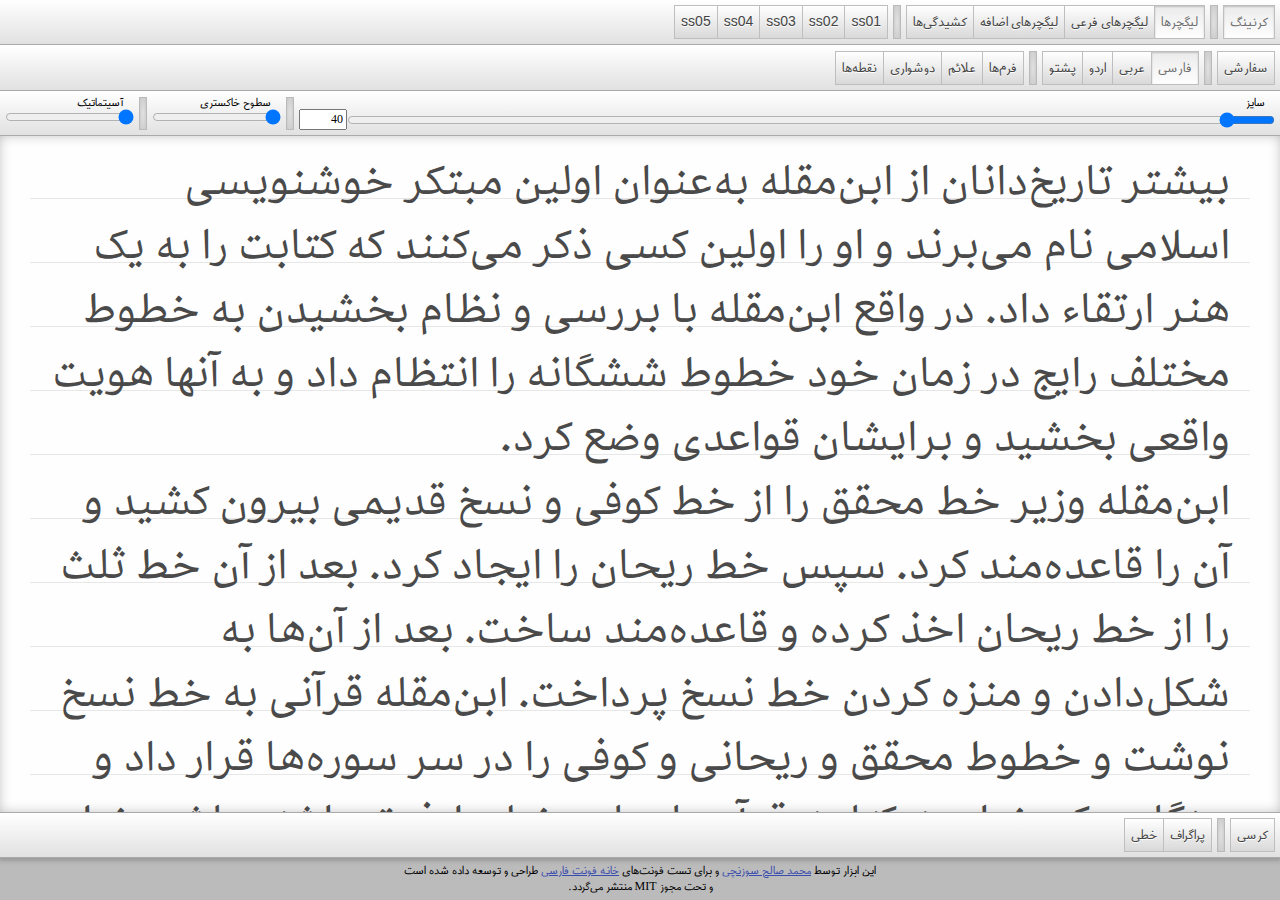
<file: pfont-analyzer/index.html>
<!DOCTYPE html>
<html dir="rtl">
<head>

	<meta http-equiv="Content-Type" content="text/html; charset=utf-8" />	
	   <title> فونت تستر :: خانه فونت فارسی</title>

    
    <link rel="stylesheet" href="css/normalize.css" >
    <link rel="stylesheet" href="css/style.css" >
    <link rel="stylesheet" href="fonts/font.css" >
    

</head>
<body>

	<div id="container">
        <section id="TestPanel" class="UnitTest">
            <div class="side-top">
                <div id="features" class="side-row">
                    <div class="field-box">
                        <input name="feature[]" value="kern" class="custom-checkbox features-input" id="kern" type="checkbox" >
                        <label for="kern">کرنینگ</label>
                    </div>
                    <div class="field-spiliter"></div>
                    <div class="field-box">
                        <input name="feature[]" value="liga" class="custom-checkbox features-input" id="liga" type="checkbox" >
                        <label for="liga">لیگچرها</label>
                    </div>
                    <div class="field-box">
                        <input name="feature[]"  value="calt" class="custom-checkbox features-input" id="calt" type="checkbox">
                        <label for="calt">لیگچر‌های فرعی</label>
                    </div>
                    <div class="field-box">
                        <input name="feature[]"  value="dlig" class="custom-checkbox features-input" id="dlig" type="checkbox">
                        <label for="dlig">لیگچر‌های اضافه</label>
                    </div>

                    <div class="field-box">
                        <input name="feature[]"  value="swsh" class="custom-checkbox features-input" id="swsh" type="checkbox">
                        <label for="swsh">کشیدگی‌ها</label>
                    </div>

                    <div class="field-spiliter"></div>
                    <div class="field-box">
                        <input name="feature[]" value="ss01" class="custom-checkbox" id="ss01" type="checkbox">
                        <label for="ss01">ss01</label>
                    </div>
                    <div class="field-box">
                        <input name="feature[]" value="ss02" class="custom-checkbox"  id="ss02" type="checkbox">
                        <label for="ss02">ss02</label>
                    </div>
                    <div class="field-box">
                        <input name="feature[]" value="ss03" class="custom-checkbox" id="ss03" type="checkbox">
                        <label for="ss03">ss03</label>
                    </div>
                    <div class="field-box">
                        <input name="feature[]"  value="ss04" class="custom-checkbox" id="ss04" type="checkbox">
                        <label for="ss04">ss04</label>
                    </div>
                    <div class="field-box">
                        <input name="feature[]" value="ss05" class="custom-checkbox" id="ss05" type="checkbox">
                        <label for="ss05">ss05</label>
                    </div>

                </div>
                <div  id="changeLang" class="side-row">
                    <div class="field-box">
                        <input value="me" class="custom-checkbox" id="me" name="lang" type="radio">
                        <label for="me">سفارشی</label>
                    </div>
                     <div class="field-spiliter"></div>
                    <div class="field-box">
                        <input value="fa" class="custom-checkbox" id="fa" name="lang" type="radio">
                        <label for="fa">فارسی</label>
                    </div>
                    <div class="field-box">
                        <input value="ar" class="custom-checkbox" id="ar" name="lang" type="radio">
                        <label for="ar">عربی</label>
                    </div>
                    <div class="field-box">
                        <input value="urdu" class="custom-checkbox" id="urdu" name="lang" type="radio">
                        <label for="urdu">اردو</label>
                    </div>
                    <div class="field-box">
                        <input value="pashto" class="custom-checkbox" id="pashto" name="lang" type="radio">
                        <label for="pashto">پشتو</label>
                    </div>
                    <div class="field-spiliter"></div>
                    <div class="field-box">
                        <input value="formsChr" class="custom-checkbox" id="formsChr" name="lang" type="radio">
                        <label for="formsChr">فرم‌ها</label>
                    </div>
                    <div class="field-box">
                        <input value="sings" class="custom-checkbox" id="sings" name="lang" type="radio">
                        <label for="sings">علائم</label>
                    </div>
                    <div class="field-box">
                        <input value="SpecialWorlds" class="custom-checkbox" id="SpecialWorlds" name="lang" type="radio">
                        <label for="SpecialWorlds">دوشواری</label>
                    </div>
                    <div class="field-box">
                        <input value="Dots" class="custom-checkbox" id="Dots" name="lang" type="radio">
                        <label for="Dots">نقطه‌ها</label>
                    </div>
    
                </div>

                <div  id="vars" class="side-row">
                    
                    <div class="field-box">
                        <label>سایز</label>
                        <div class="multiField">
                        <input class="textSize" type="range" min="1" max="900" value="70" step="1">
                        <input class="textSizeNumber" type="number" min="1" max="500" value="70" step="1">
                        </div>
                    </div>
                      <div class="field-spiliter"></div>
                    <div class="field-box" style="flex:0 1 auto;">
                        <label>سطوح خاکستری</label>
                        <input class="shadow" type="range" min="0" max="20" value="0" step="1">
                    </div>
                    <div class="field-spiliter"></div>
                    <div class="field-box" style="flex:0 1 auto;">
                        <label>آسیتماتیک</label>
                        <input class="blurRange" type="range" min="0" max="5" value="0" step="0.1">
                    </div>
                </div>


            </div>
                <div class="boxContainer ">
                    <div id="TextContainer">
 <p class="fa">بیشتر تاریخ‌دانان از ابن‌مقله به‌عنوان اولین مبتکر خوشنویسی اسلامی نام می‌برند و او را اولین کسی ذکر می‌کنند که کتابت را به یک هنر ارتقاء داد. در واقع ابن‌مقله با بررسی و نظام بخشیدن به خطوط مختلف رایج در زمان خود خطوط ششگانه را انتظام داد و به آنها هویت واقعی بخشید و برایشان قواعدی وضع کرد.<br>
ابن‌مقله وزیر خط محقق را از خط کوفی و نسخ قدیمی بیرون کشید و آن را قاعده‌مند کرد. سپس خط ریحان را ایجاد کرد. بعد از آن خط ثلث را از خط ریحان اخذ کرده و قاعده‌مند ساخت. بعد از آن‌ها به شکل‌دادن و منزه کردن خط نسخ پرداخت. ابن‌مقله قرآنی به خط نسخ نوشت و خطوط محقق و ریحانی و کوفی را در سر سوره‌ها قرار داد و هنگامی که خواست کتابت قرآن با سایر خطوط فرق داشته باشد خط توقیع را ابداع کرد.<br>
ابن مقله ۱۲ قاعده برای زیبایی خط تعیین کرد که به اصول دوازده‌گانه خوشنویسی معروفند و تاکنون، پس از گذشت بیش از ۱۰۰۰ سال، اعتبار خود را حفظ کرده‌اند. این قواعد عبارتند از: ترکیب، کرسی، نسبت، ضعف، قوت، سطح، دور، صعود مجاز، نزول مجاز، اصول، صفا و شأن.<br>
پس از ابن‌مقله افرادی چون محمد بن سمسانی و محمد بن اسعد شیوه او را فرا گرفتند و یک سده بعد، ابوالحسن علی بن هلال معروف به ابن بواب، این شیوه را از آن دو آموخت و تکمیل کرد و تمامی خطوطی که ابن‌مقله پدید آورده بود را کمال بخشید.<br>
با نگاه عمیق‌تر به قلم و کیفیت خوانایی آن و اثر آن بر روی مخاطب، ناچار باید بپذیریم که تایپوگرافی و حروف‌چینی یک متن به رعایت اصول و ضوابط طراحی قلم بیشتر نیازمند است تا مسائل طراحی گرافیک.<br>
توجه به فاصله‌گذاری هنگام حروف‌چینی اهمیت بسزایی در آسان خوانده شدن مطلب دارد. برای جدا کردن کلمات از هم از کلید فاصله استفاده می‌شود که عبارت است از فاصله استانداردی که مقدار (space) آن هنگام طراحی قلم مشخص شده است.<br>
برای جدا کردن کلمات از یک‌دیگر، مجاز به یک‌بار استفاده از این کلید هستیم. چنانچه بعد از واژهای از علامت‌های «» ():؛،؟! استفاده کنیم این فاصله حذف می‌شود و بعد از علامت قرار می‌گیرد. در کلمات مرکب مانند: نام‌گذاری، می‌شود، رفته‌اند و … برای جلوگیری از دوباره شدن واژه، می‌توان هنگام حروف‌چینی از اندازهٔ مناسب‌تری به‌عنوان نیم‌فاصله که معمولاً نصف اندازه فاصله است استفاده کرد. چنین عملی مانع از جدا افتادن دوباره کلمه در دو سطر مختلف می‌شود. به مثال‌های زیر توجه کنید.<br>
توجه به فاصله‌گذاری هنگام حروف‌چینی اهمیت بسزایی در آسان خوانده شدن مطلب دارد. برای جدا کردن کلمات از هم از کلید فاصله استفاده می‌شود که عبارت است از فاصله استانداردی که مقدار (space) آن هنگام طراحی قلم مشخص شده است. <br>
اندازه‌ی قلم رابطه‌ی معقول و مناسبی با کاربرد مطلب دارد. اندازه قلم را عواملی مثل: نوع موضوع، خواننده و شرایط خواندن و در نهایت نگاه طراح تعیین می‌کند. مهم‌ترین نکته برای تعیین اندازه‌ی قلم، کادر و محدوده‌ی بصری، نوع و کاربرد مطلب مورد نظر می‌باشد. از آنجا که حروف، واحدهای سازنده‌ی اسکلت‌بندی ستون نوشته هستند و اساس ساختار متن فارسی را سطرها تشکیل می‌دهند، اندازه‌ی حروف یک قلم ارتباط مستقیمی با طول سطرها و فاصله‌ی آن‌ها از یکدیگر دارد.<br>
طولانی شدن سطرها باعث خستگی چشم و نیز گم کردن ابتدای سطرها توسط چشم خواننده می‌شود. بهتر است برای تعیین طول سطرها تعداد معینی از کلمه‌ها را استفاده کنیم تا به سطری با طول متناسب برسیم. برای حجم معینی از مطالب مثلاً در یک اعلان و یا نامه‌های کوتاه اداری مشکل چندانی برای تعیین طول سطرها به چشم نمی‌خورد. وقتی حجم مطلب افزایش می‌یابد (مثل صفحه‌ی کتاب یا مجله و ….) انتخاب طول سطر از حساسیت بیشتری برخوردار است. در این موارد انتخاب سطرهای مناسب کوتاه‌تر کمک به خوانایی بیشتر متن می‌کند.<br>
فاصلهٔ بین خط کرسی هر سطر تا خط کرسی سطر بعدی در هر متن را فاصلهٔ بین سطر (Leading) یا پایه حروف می‌گویند. دلیل آن که کلمهٔ متن را بکار می‌بریم این است که مقدار این فاصله را می‌توان هنگام حروف‌چینی متن متناسب با نوع قلم آن تغییر داد.<br>
این فاصله نقش مهمی را هنگام خواندن ایفا می‌کند. برای چیدن ستون‌های متن با عرض‌های مختلف، لزوم تغییر پایه حروف را می‌توان کاملاً لمس کرد. هر چه طول سطرهای یک ستون متن کوتاه‌تر شود پایهٔ حروف به‌تناسب باید کاسته شود تا چشم دچار پرش هنگام خواندن نشود و برعکس برای حروف‌چینی سطرهای طولانی، برای جلوگیری از خستگی چشم و گم کردن ابتدای سطرها لازم است پایه حروف را از حالت عادی افزایش دهیم. <br>
هرچه اندازهٔ قلمی که برای متن استفاده می‌کنیم ریزتر باشد، لازم است پایهٔ کار را نسبت به‌اندازه حروف افزایش دهیم. وجود فاصلهٔ کم و فشرده بین سطرهایی با اندازه قلم ریز، سبب خستگی و فشار چشم‌های خواننده و گاه خطای دید می‌شود.
                        <p> 
                        <p class="ar">
بِسْمِ اللَّـهِ الرَّ‌حْمَـٰنِ الرَّ‌حِيمِ<br/>ن ۚ وَالْقَلَمِ وَمَا يَسْطُرُ‌ونَ ﴿١﴾ <br/>مَا أَنتَ بِنِعْمَةِ رَ‌بِّكَ بِمَجْنُونٍ ﴿٢﴾ <br/>وَإِنَّ لَكَ لَأَجْرً‌ا غَيْرَ‌ مَمْنُونٍ ﴿٣﴾ <br/>وَإِنَّكَ لَعَلَىٰ خُلُقٍ عَظِيمٍ ﴿۴﴾<br/> فَسَتُبْصِرُ‌ وَيُبْصِرُ‌ونَ ﴿۵﴾ <br/> بِأَييِّكُمُ الْمَفْتُونُ ﴿۶﴾ <br/> إِنَّ رَ‌بَّكَ هُوَ أَعْلَمُ بِمَن ضَلَّ عَن سَبِيلِهِ وَهُوَ أَعْلَمُ بِالْمُهْتَدِينَ ﴿٧﴾<br/> فَلَا تُطِعِ الْمُكَذِّبِينَ ﴿٨﴾ <br/> وَدُّوا لَوْ تُدْهِنُ فَيُدْهِنُونَ ﴿٩﴾ <br/> وَلَا تُطِعْ كُلَّ حَلَّافٍ مَّهِينٍ ﴿١٠﴾ <br/> هَمَّازٍ مَّشَّاءٍ بِنَمِيمٍ ﴿١١﴾ <br/> مَّنَّاعٍ لِّلْخَيْرِ‌ مُعْتَدٍ أَثِيمٍ ﴿١٢﴾<br/> عُتُلٍّ بَعْدَ ذَٰلِكَ زَنِيمٍ ﴿١٣﴾<br/> أَن كَانَ ذَا مَالٍ وَبَنِينَ ﴿١۴﴾ <br/> إِذَا تُتْلَىٰ عَلَيْهِ آيَاتُنَا قَالَ أَسَاطِيرُ‌ الْأَوَّلِينَ (۱۵)                            <br>
                            <br>
                            <br>
                            َما تَرَوْني أَتَغَشَّى طِمْرًا ... مُمْتَطِيًا في الضُّرِّ أَمْرًا مُرًّا <br>
مُضْطَبنًا عَلى اللَّيالي غِمَرًا ... مُلاقِيًا مِنْها صُرُوفًا حَمْرَا<br>
أَقْصَى أَمانِيَّ طُلُوعُ الشِّعْرى ... فَقَد عُنِينَا بِالأَمَاني دَهْرًا<br>
وَكانَ هذَا الحُرُّ أَعْلى قَدْرًا ... وَماءُ هذَا الوَجْهِ أَغْلى سِعْرَا<br>
ضَرَبْتُ لِلسَّرّا قِبَابًا خُضْرَا ... فِي دَارِ دَارَا وَإِوَانِ كِسْرى<br>
فَانْقَلَبَ الدَّهْرُ لِبَطْنٍ ظَهْرا ... وَعَادَ عُرْفُ العَيْشِ عِنْدي نُكْرَا<br>
لَمْ يُبْقِ مِنْ وَفْرِى إِلَّاذِكْرَا ... ثُمَّ إِلى اليَوْمِ هَلُمَّ جَرَّا<br>
لَوْلا عَجُوزٌ لِي بِسُرَّ مَنْ رَا ... وَأَفْرُخٌ دونَ جِبَالِ بُصْرَى<br>
قَدْ جَلَبَ الدَّهْرُ عَلَيْهِمْ ضُرَّا ... قَتَلْتَ يَا سَادَةُ نَفْسي صَبْرَا   
<br>
                <br>
                            <br>
                            <br>
طَرَحَتْنِي النّوَى مَطَارِحَهَا حَتّى إذَا وَطِئْتُ جُرْجَان الأَقْصى. فاسْتَظْهَرْتُ عَلَى الأَيامِ بِضِياعٍ أَجَلْتُ فِيهَا يَدَ الْعِمَارةِ، وَأَمْوَالٍ وَقَفْتُهَا عَلى التّجَارَةِ، وَحَانُوتٍ جَعَلْتُهُ مَثَابَةٍ، وَرُفْقَةٍ اتّخَذْتُهَا صَحَابَةً، وَجَعَلْتُ لِلْدّارِ، حَاشِيَتَيِ النّهَار، وللحَانُوتِ بَيْنَهُمَا، فَجَلَسْنَا يَوْمًا نَتَذَاكَرُ القرِيضَ وَأَهْلَهُ، وَتِلْقَاءَنا شَابّ قَدْ جَلَسَ غَيْرَ بَعِيدٍ يُنْصِتُ وَكَأَنّهُ يَفْهَمُ، وَيَسْكتُ وَكَأَنّهُ لَا يَعْلَمُ حَتّى إِذَا مَالَ الكَلَامُ بِنَا مَيْلَهُ، وَجَرّ الْجِدَالُ فِينَا ذَيْلَهُ، قَالَ: قَدْ أَصَبْتُمْ عُذَيَقَهُ، وَوَافَيتُمْ جُذَيْلَهُ، وَلَوْ شِئْتُ لَلَفْظْتُ وَأَفَضْتُ، وَلَوْ قُلْتُ لأَصْدَرْتُ وَأَوْرَدْتُ، وَلَجَلَوْتُ الْحقّ في مَعْرَضِ بَيَانٍ يُسْمِعُ الصُّمَّ، وَيُنزلُ الْعُصْمَ، فَقُلْتُ: يَا فَاضِلُ أدْنُ فَقَدْ مَنَّيْتَ، وَهَاتِ فَقَدْ أَثْنَيتَ، فَدَنَا وَقَالَ: سَلُونِي أُجِبْكُمْ، وَاسْمَعُوا أُعْجِبْكُمْ. فَقُلْنَا: مَا تَقُولُ فِي امْرِىءِ الْقَيسِ؟ قَالَ: هُوَ أَوَّلُ مَنْ وَقَفَ بِالدِّيارِ وَعَرَصَاتِهَا، وَاغْتَدَى وَالطَّيرُ فِي وَكَنَاتِهَا، وَوَصَفَ الْخيلَ بِصِفَاِتهَا، وَلَمْ يَقُلِ الشِّعْرَ كَاسِيًا. وَلَمْ يُجِدِ القَوْلَ رَاغِبًا، فَفَضَلَ مَنْ تَفَتَّقَ للْحِيلةِ لِسَانُهُ، وَاْنتَجَعَ لِلرَّغْبَة بَنَانُهُ، قُلْنَا: فَما تَقُولُ فِي الْنَّابِغَةِ؟ قالَ: يَثلِبُ إِذَا حَنِقَ، وَيَمْدَحُ إِذَا رَغِبَ، وَيَعْتَذِرُ إِذَا رَهِبَ، فَلَا يَرْمي إِلَّاصَائِبًا، قُلْنَا:فَمَا تَقُولُ فِي زُهَيرٍ؟ قَالَ يُذِيبُ الشِّعرَ، والشعْرُ يُذيبَهُ، وَيَدعُو القَولَ وَالسِّحْرَ يُجِيبُهُ، قُلْنَا: فَمَا تَقُولُ فِي طَرَفَةَ: قَالَ: هُوَ مَاءُ الأشْعَارِ وَطينَتُها، وَكَنْزُ الْقَوَافِي وَمَديِنَتُهَا، مَاتَ وَلَمْ تَظْهَرْ أَسْرَارُ دَفَائِنِهِ وَلَمْ تُفْتَحْ أَغْلَاقُ خَزَائِنِهِ، قُلْنَا: فَمَا تَقُولُ فِي جَرِيرٍ وَالْفَرَزْدَقِ؟ أَيُّهُمَا أَسْبَقُ؟ فَقَالَ: جَرِيرٌ أَرَقُّ شِعْرًا، وَأَغْزَرُ غَزْرًا وَالْفَرَزْدَقُ أَمْتَنُ صَخْرًا، وَأَكْثَرُ فَخْرًا وَجَرِيرٌ أَوْجَعُ هَجْوًا، وَأَشْرَفُ يَوْمًا وَالْفَرَزْدَقُ أَكَثَرُ رَوْمًا، وَأَكْرَمُ قَوْمًا، وَجَرِيرٌ إِذَا نَسَبَ أَشْجَى، وَإِذَا ثَلَبَ أَرْدَى، وَإِذَا مَدَحَ أَسْنَى، وَالْفَرزدقُ إِذَا افْتَخَرَ أَجْزَى، وَإِذَا احْتَقرَ أَزرَى، وَإِذا وصَفَ أَوفَى، قُلنَا: فَمَا تَقُولُ فِي المُحْدَثِينَ منْ الشُّعَراءِ والمُتَقَدِّمينَ مِنهُمْ؟ قالَ: المُتَقَدِّمونَ أَشْرفُ لَفْظًا، وَأَكثرُ منْ المَعَاني حَظًا، وَالمُتَأَخِّرونَ أَلْطَفُ صُنْعًا، وَأَرَقُّ نَسْجًا، قُلْنا: فَلَو أَرَيْتَ مِنْ أَشْعارِكَ، وَرَوَيْتَ لَنا مِنْ أَخْبارِكَ، قالَ: خُذْهَما في مَعْرِضٍ واحِدٍ، وَقالَ: 
                        </p>
                        <p class="me" contenteditable=true>وارد کنید</p> 
                        <p class="formsChr">

                        	<span>ٮٮٮ ٮ ء  ٴ ٮا ا ٮأ أ ٮإ إ ٮآ آ ٮٱ ٱ ببب ب پپپ پ تتت ت ټټټ ټ ثثث ث ٹٹٹ ٹ ججج ج چچچ چ ححح ح ځځځ ځ څڅڅ څ خخخ خ ٮد د ٮذ ذ ٮڈ ڈ ٮډ ډ ٮڎ ڎ ٮۮ ۮ ٮر ر ٮز ز ٮڑ ڑ ٮړ ړ ٮڕ ڕ ٮږ ږ ٮژ ژ سسس س ښښښ ښ ششش ش صصص ص ضضض ض ططط ط ظظظ ظ ععع ع غغغ غ ففف ف ڤڤڤ ڤ ڡڡڡ ڡ ٮٯ ٯ ققق ق ككك ك ککک ک گگگ گ ګګګ ګ ڭڭڭ ڭ للل ل ڵڵڵ ڵ ممم م ننن ن ٮں ں ڼڼڼ ڼ ههه ه ہہہ ہ ۂۂۂ ۂ ھھھھ ھ ٮة ة ٮۃ ۃ ٮو و ٮۄ ۄ ٮۊ ۊ ٮؤ ؤ ٮۆ ۆ ٮۇ ۇ ٮۈ ۈ ٮۋ ۋ ىىى ى ييي ي ئئئ ئ ێێێ ێ ییی ی ٮۍ ۍ ېېې ې ٮے ے ٮۓ ۓ ٮە ە ٮـٮ ـ ٮلا ٮلا لآ ٮلآ لأ ٮلأ لإ ٮلإ لٱ ٮلٱ الله ٫ ٬ ٠ ۱ ۲ ۳ ۴ ۵ ۶ ۷ ۸ ۹ ٤ ٥ ٦ * \ • : , … ! # . " ' ; / _ { } [ ] ( ) - ‐ « » ۞ ۔ ، ؛ ؟ ٭ ۝ ﴿ ﴾  ‌  ‍ ؋ ﷼ ~ ÷ = < > − × + ◌ ✪ | @ ° ^ ˳ ۩ ٪ ؉ ؊ ˇ   ٮؕ   ٮؖ   ﮲   ﮳   ﮽   ﮾   ﮴   ﮵   ﮸   ﮹   ﮶   ﮷   ﮺   ﮻   ٮٰ ٮٖ ٮٔ ٮٕ ٮً ٮٌ ٮٍ ٮَ ٮُ ٮِ ٮّ ٮْ ٮٓ ٮ٘ ٮۖ ٮۗ</span>
                        </p>                              
                        <p class="sings">
                        				1۱2۲3۳4۴5۵6۶7۷8۸9۹0۰<br>
				۱۳۹۴/۱۲/۳۱ ۲۰۱۶-۱۱-۲۶<br>
				۱٬۰۰۰٬۰۰۰﷼  ۳٬۰۰۰٬۰۰۰﷼ ۳۲۶٬۶۷۳٬۳۲۴٬۳۴۳﷼<br>
				۲+۲=۴  ۲+۵=۳۴  ۴۵-۱۲=۴۶   [۳۴]-[۵۴]  {(۳۴)(۴۵)}    ۲۳٬۳۵۴۳۴۵     ۲۵°     ۶×۶=۳۶   ۲×۲=۴     ۳>۴   ۸>۲   ۵۵÷۴۲  ۳۴−۵۶<br>
 ۲٫۵ ۱۹٫۵  ۰٫۲۵<br>
(^:  {:  (=  (8  [=  <:  3:  [:  (:  (-: <br>
}:  ]:  ]-:  >:  >-:  ):  )-:  ]:&lt;  );<br>
):&lt;  @:  ||-:  )':  )-':  *^:  *:<br>
,-:  (^;  [;  [-;  (*  (-*  (;  (-;<br>
\=  /=  \:  /:  .-:  /-:  /:&lt;  \:&lt; <br>
|-:  |:  (-:&lt;  (;&lt;  (:&lt;<br>
                        </p>
                        <p class="SpecialWorlds">
                        	پیوند . شپش . پچپچ . پا . ورداورد . سرور . سرپا . سرپرست . سرزیر . بزرگترین . آگاه . خرج . خروج . میرداماد . شش . سرسبیل . مسسل . شعشعه . همهمه . ببینید . بینابین . بنشستند . قمقمه . قهقه . را . رباب . کرج . تحوع . زارع . ‫چاپ‬ . ‫اپتیک‬ . ‫بهمن‬ . ‫جذاب‬ . ‫آرایشگاه‬ . ‫مزاح‬ . ‫چراق‬ . ‫قوچ‬ . ‫کاج‬ . ‫ثابت‬ . ‫کارت‬ . ‫ذره‬ . ‫کشاورزی‬ . ‫خرس‬ . ‫شاخ‬ . ‫حاشیه‬ . ‫خاص‬ . ‫فرض‬ . ‫فاش‬ . ‫سعادت‬ . ‫ژیان‬ . ‫رابط‬ . ‫حافظ‬ . ‫حیاط‬ . ‫ضابطه‬ . ‫صابون‬ . ‫غایب‬ . ‫شایع‬ . ‫کالغ‬ . ‫اجماع‬ . ‫لحاظ‬ . ‫ناهید‬ . ‫خیالی‬ . ‫الل‬ . ‫گام‬ . ‫سورگ‬ . ‫کالف‬ . ‫چپاول‬ . ‫تایپ‬ . ‫تباین‬ . ‫جالب‬ . ‫وسیله‬ . ‫فاتح‬ . ‫تجانس‬ . ‫نتایج‬ . ‫تثبیت‬ . ‫مباحث‬ . ‫پژمرده‬ . ‫مدافع‬ . ‫تاریخ‬ . ‫محاسبه‬ . ‫بچه‬ . ‫بیضائی‬ . ‫متناقض‬ . ‫خواهش‬ . ‫مسئله‬ . ‫لطیف‬ . ‫طالبی‬ . ‫نظاره‬ . ‫ظاهر‬ . ‫تصاحب‬ . ‫مکاشفه‬ . ‫مقایسه‬ . ‫قایق‬ . ‫شفاهی‬ . ‫پیچ‬ . ‫خوج‬ . ‫چرخ‬ . ‫خاک‬ . ‫دی‬ . ‫دانگ‬ . باپایا . گئورگ . «ویکی‌پدیا» . کهن . گکگ . کگک . وجود . فرمانروایی . منع . کرد . هندوان . ممنوع . عمومی . رای . نان . رای . مارال . بلخ . پیوند . رفتند . پارسا . پاوه . آراء . لاله . وارد . سرور . شرکت . سرپرست . بزرگترین . پروین . شاگردان . آگاه . تاریخ . خروج . گرافیک . شستشو . بینهایت . کلاغ . مستغنی . صبحگهیم . گنجشککان . مشعشع . آیا . پدر . شستشو . نان . آورد؟ . مقرون . بصرفه . مسکین . مکشوف . هویت . هستی . فرمایشی . فروپاشی . نقاش . اوستا . اسباب . بدوش . رحیم . کریم . شصتت . مکارم . مادرم . کارم . مکانیزم . نیازمی . قلبمی . قلبم . فرم . کری . برای . بازی .


                        </p>
                        <p class="Dots">
                        	ث‍‍‍‌ت‍‌ن‍‌پ‍‌ی‍‌ب‍‌ي‍<br>
                        	‍پیبيجچ‍ <br>
                        	‍ثتنضقفغخشظ‍ <br>
                        	پپپ‌پ ببب‌ب  ییی ييي <br>
							 ننن‌ن ثثث‌ث تتت‌ت ئئئ <br>
							 ف‌ففف ققق‌ق غغغ‌غ  <br>
							 خخخ‌خ چچچ‌چ ججج‌ج<br>
							 ششش‌ش ضضض‌ض ظظظ‌ظ <br>
							 ذ‍ذ ‍زز ‍ژژ ‍ؤؤ <br>
		
                        </p>                        
                    </div>
                </div>
            <div class="side-bottom">

                <div id="options" class="side-row">
                
                    <div class="field-box">
                        <input value="baseline" class="custom-checkbox" id="baseline" name="baseline" type="checkbox">
                        <label for="baseline">کرسی</label>
                    </div>
                    <div class="field-spiliter"></div>
                    <div class="field-box">
                        <input value="normal" class="custom-checkbox" id="pre" name="linetype" type="radio">
                        <label for="pre">پراگراف</label>
                    </div>
                    <div class="field-box">
                        <input value="nowrap" class="custom-checkbox" id="nowrap" name="linetype" type="radio">
                        <label for="nowrap">خطی</label>
                    </div>
                </div>

            </div>                
        </section>


       
         
    </div>
    <footer>
        <p>این ابزار توسط <a href="http://soozanchi.ir">محمد صالح سوزنچی</a> و برای تست فونت‌های <a href="http://font-store.ir">خانه فونت فارسی</a> طراحی و توسعه داده شده است</p>
        <p>و تحت مجوز MIT منتشر می‌گردد.</p>
    </footer>
    <script type="text/javascript" src="js/jquery-2.2.0.min.js"></script>
    <script type="text/javascript" src="js/jquery.hotkeys.js"></script>
    <script type="text/javascript" src="js/app.js"></script>
</body>
</html>
</file>
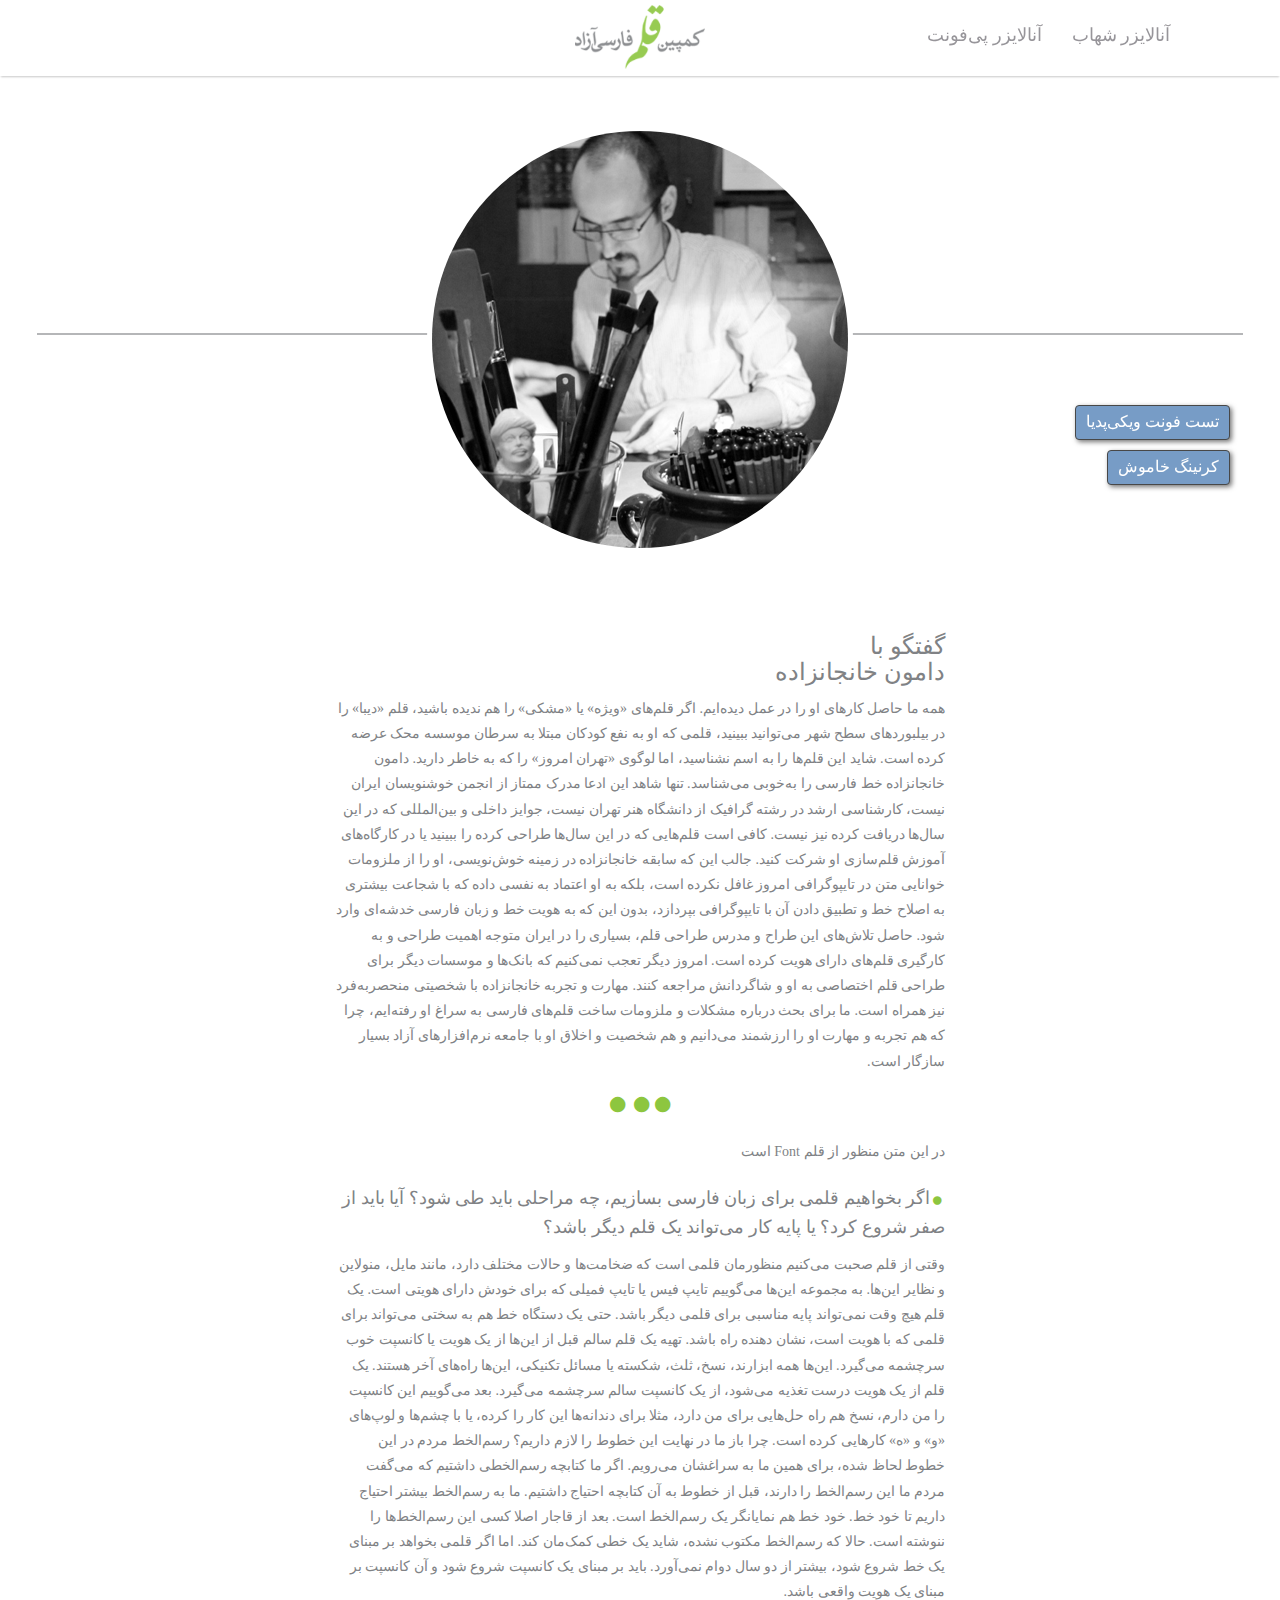
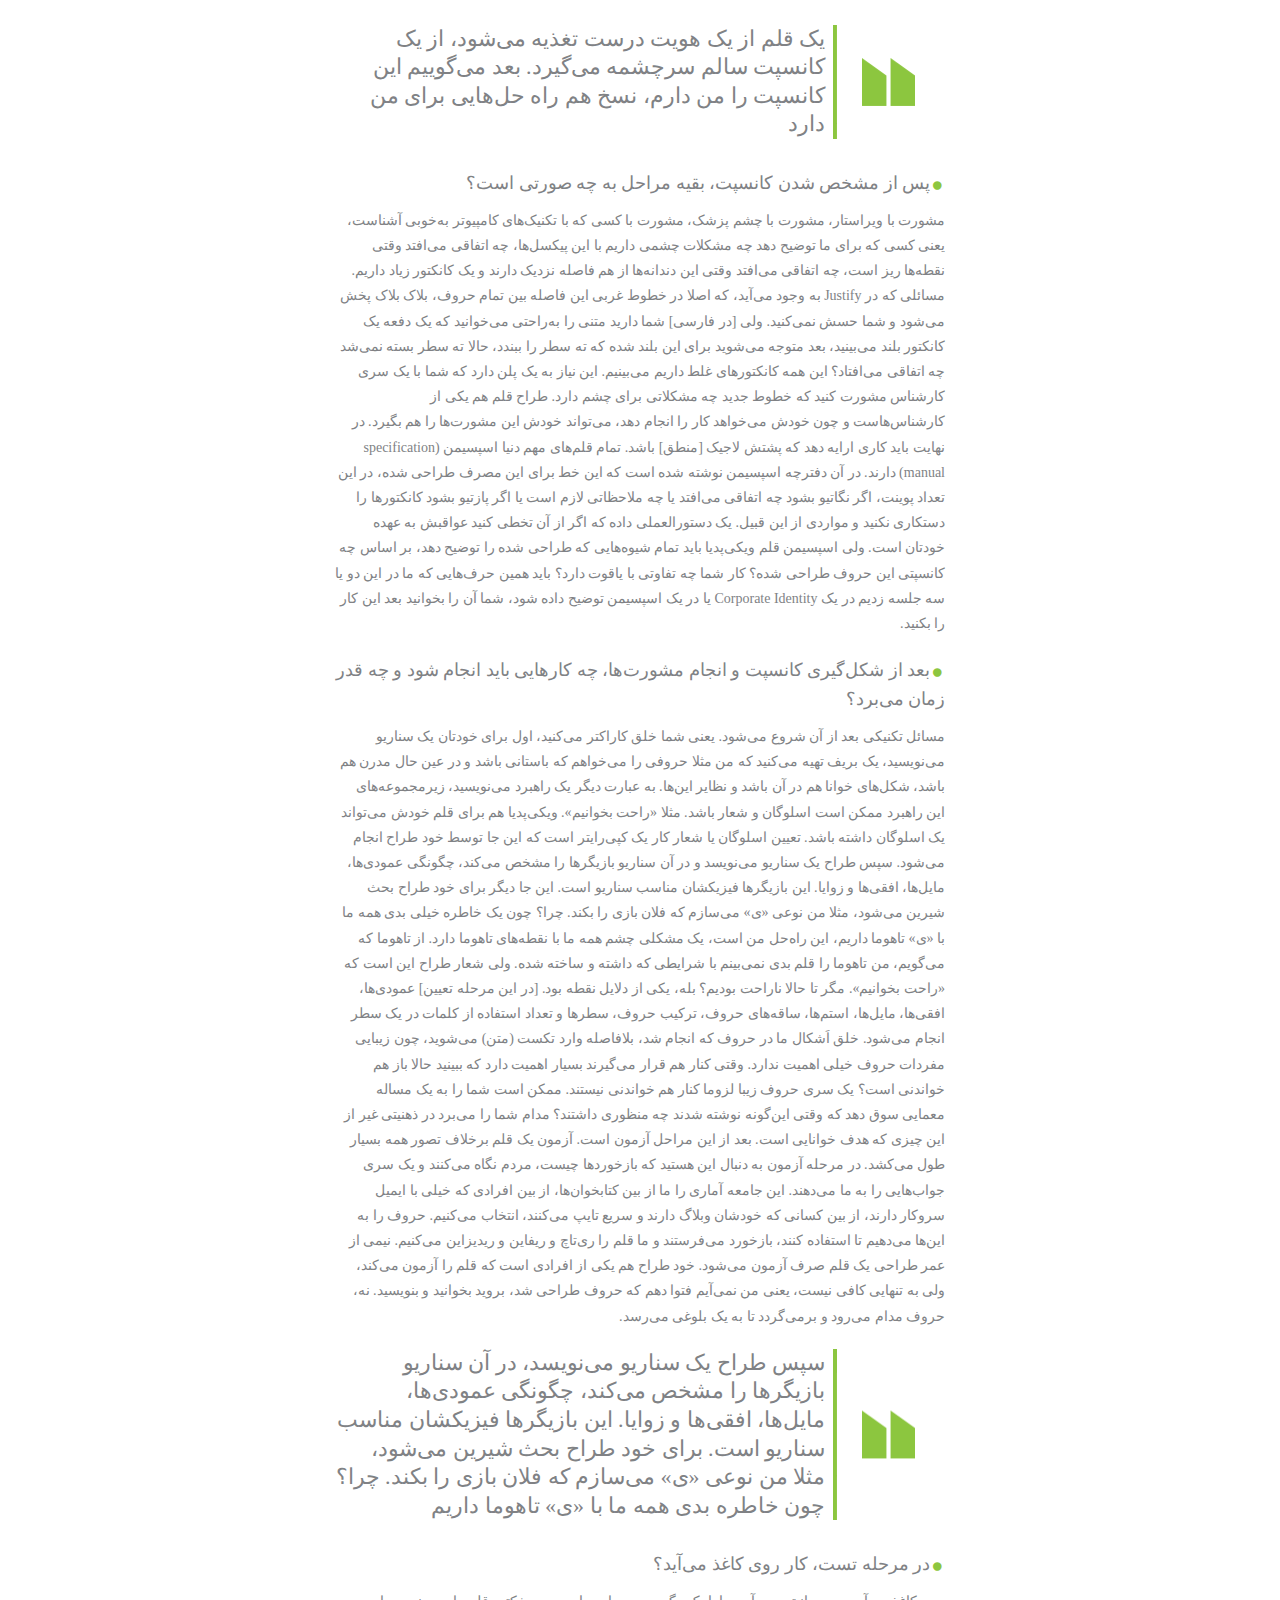
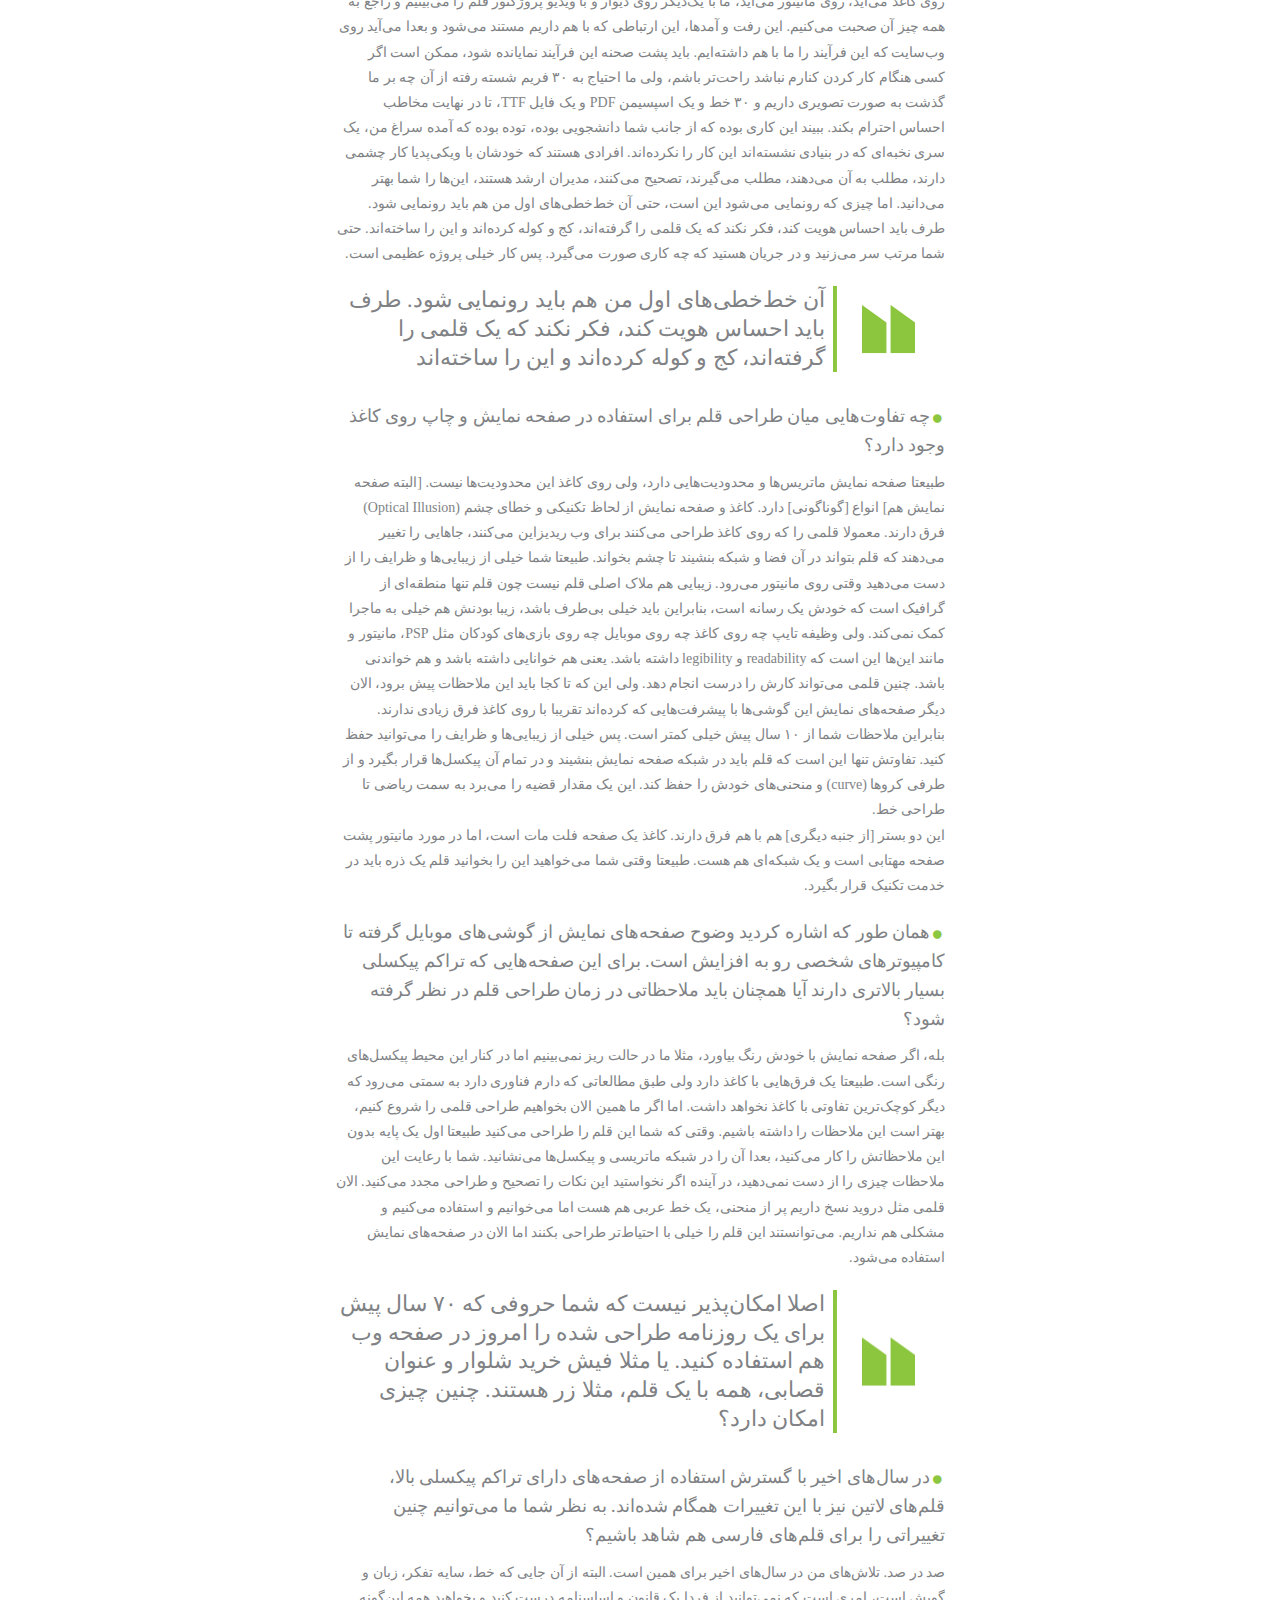
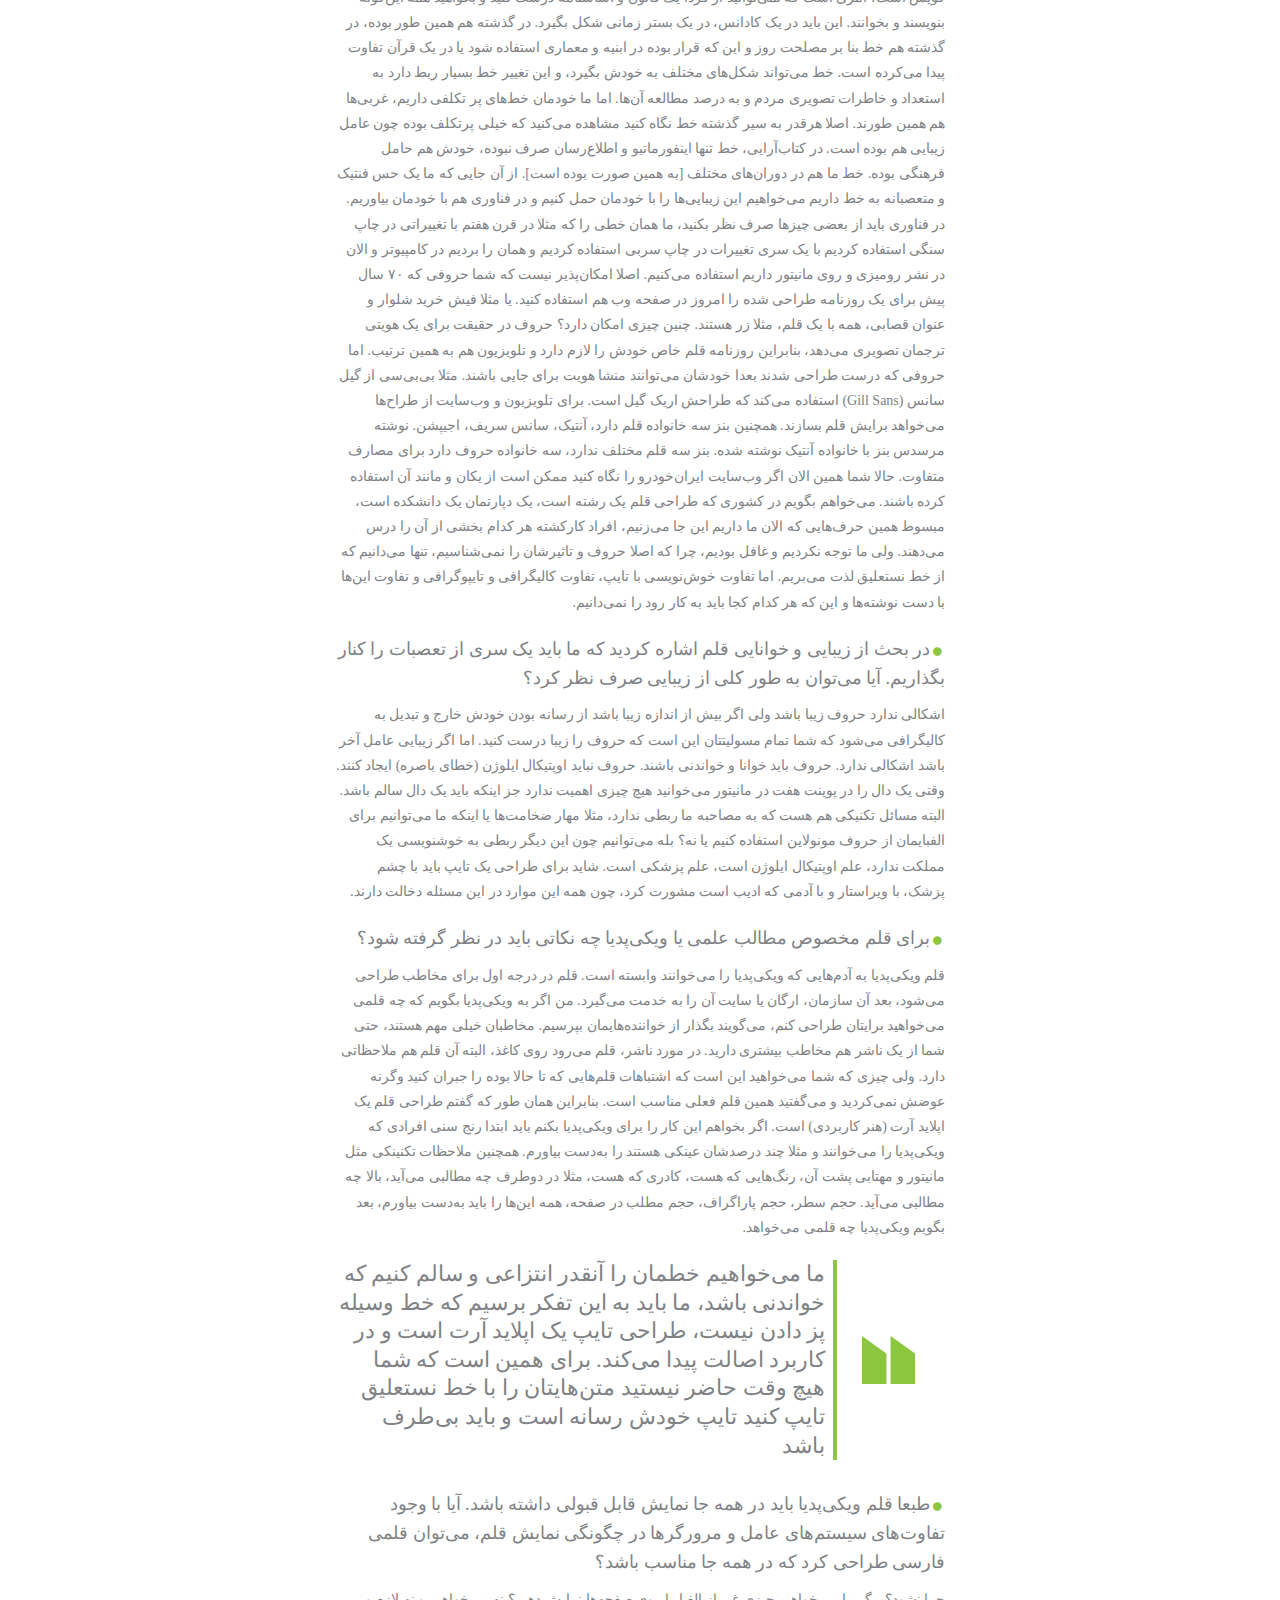
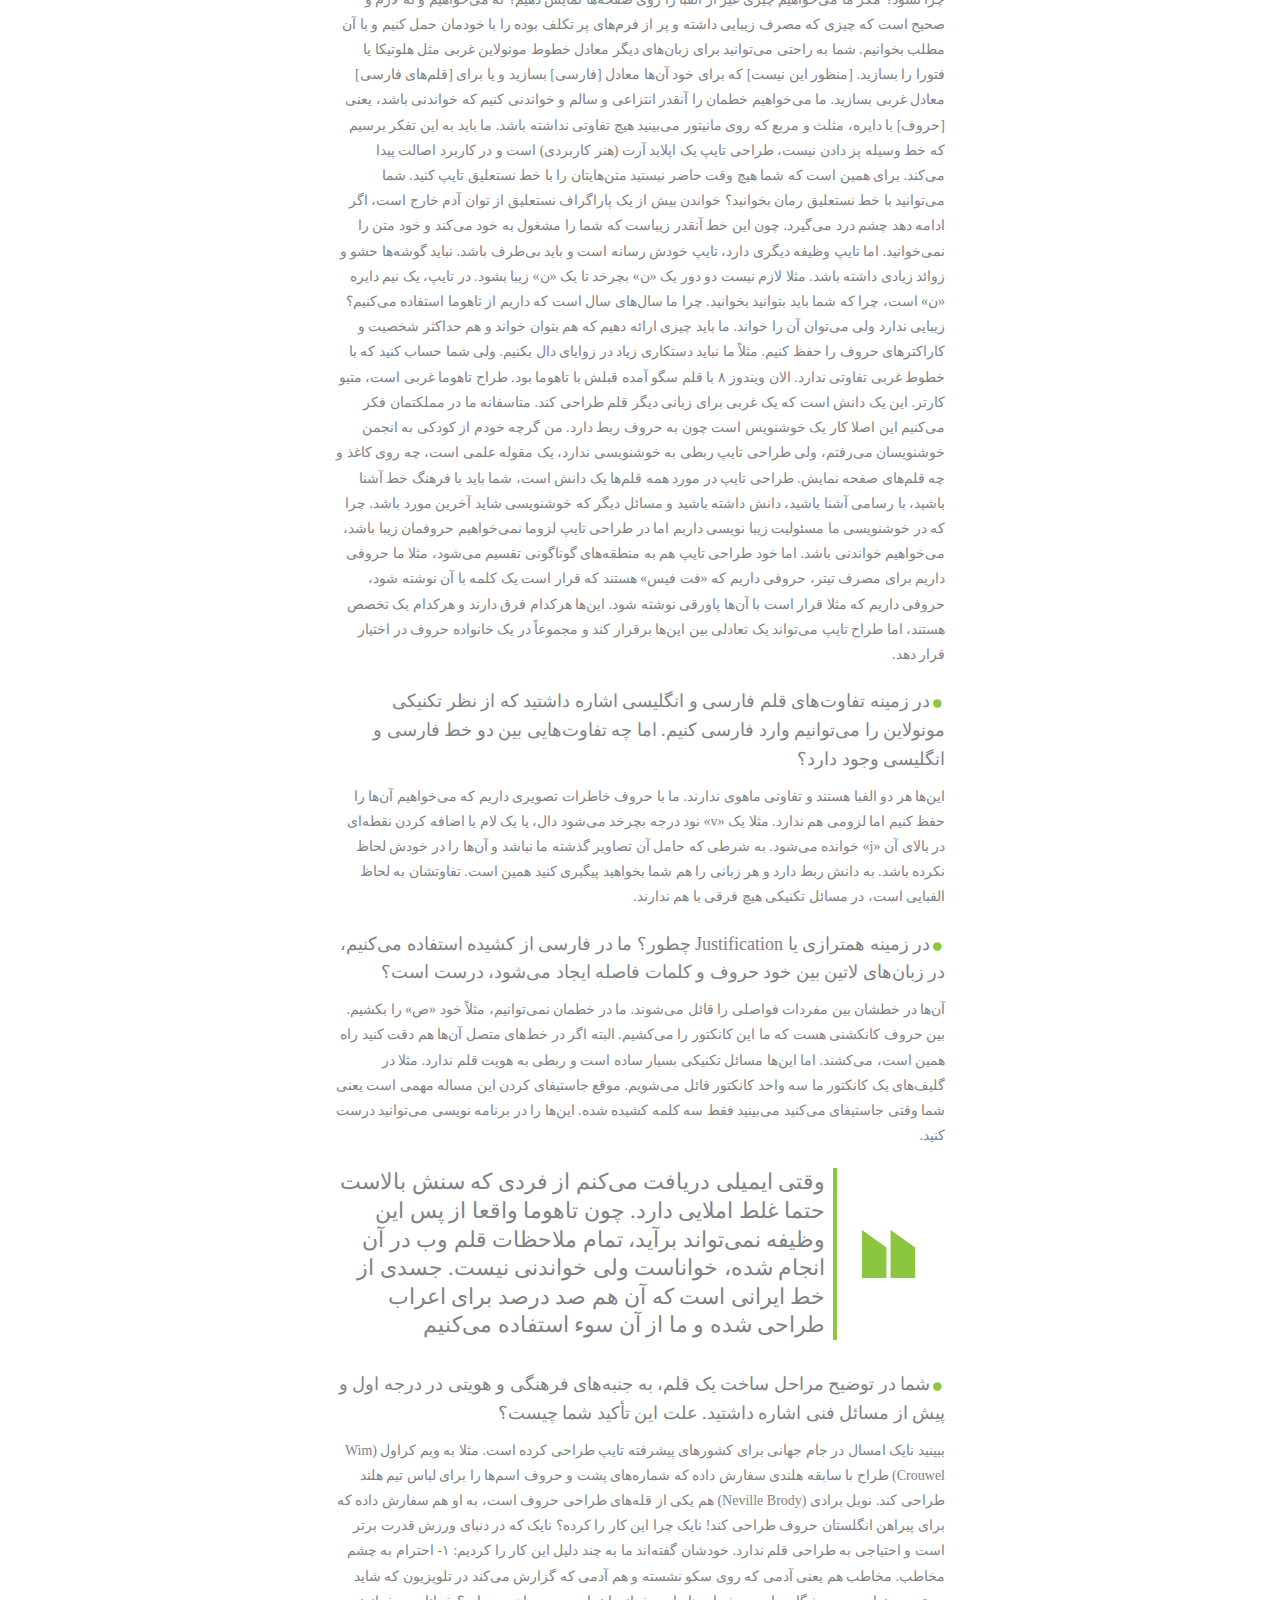
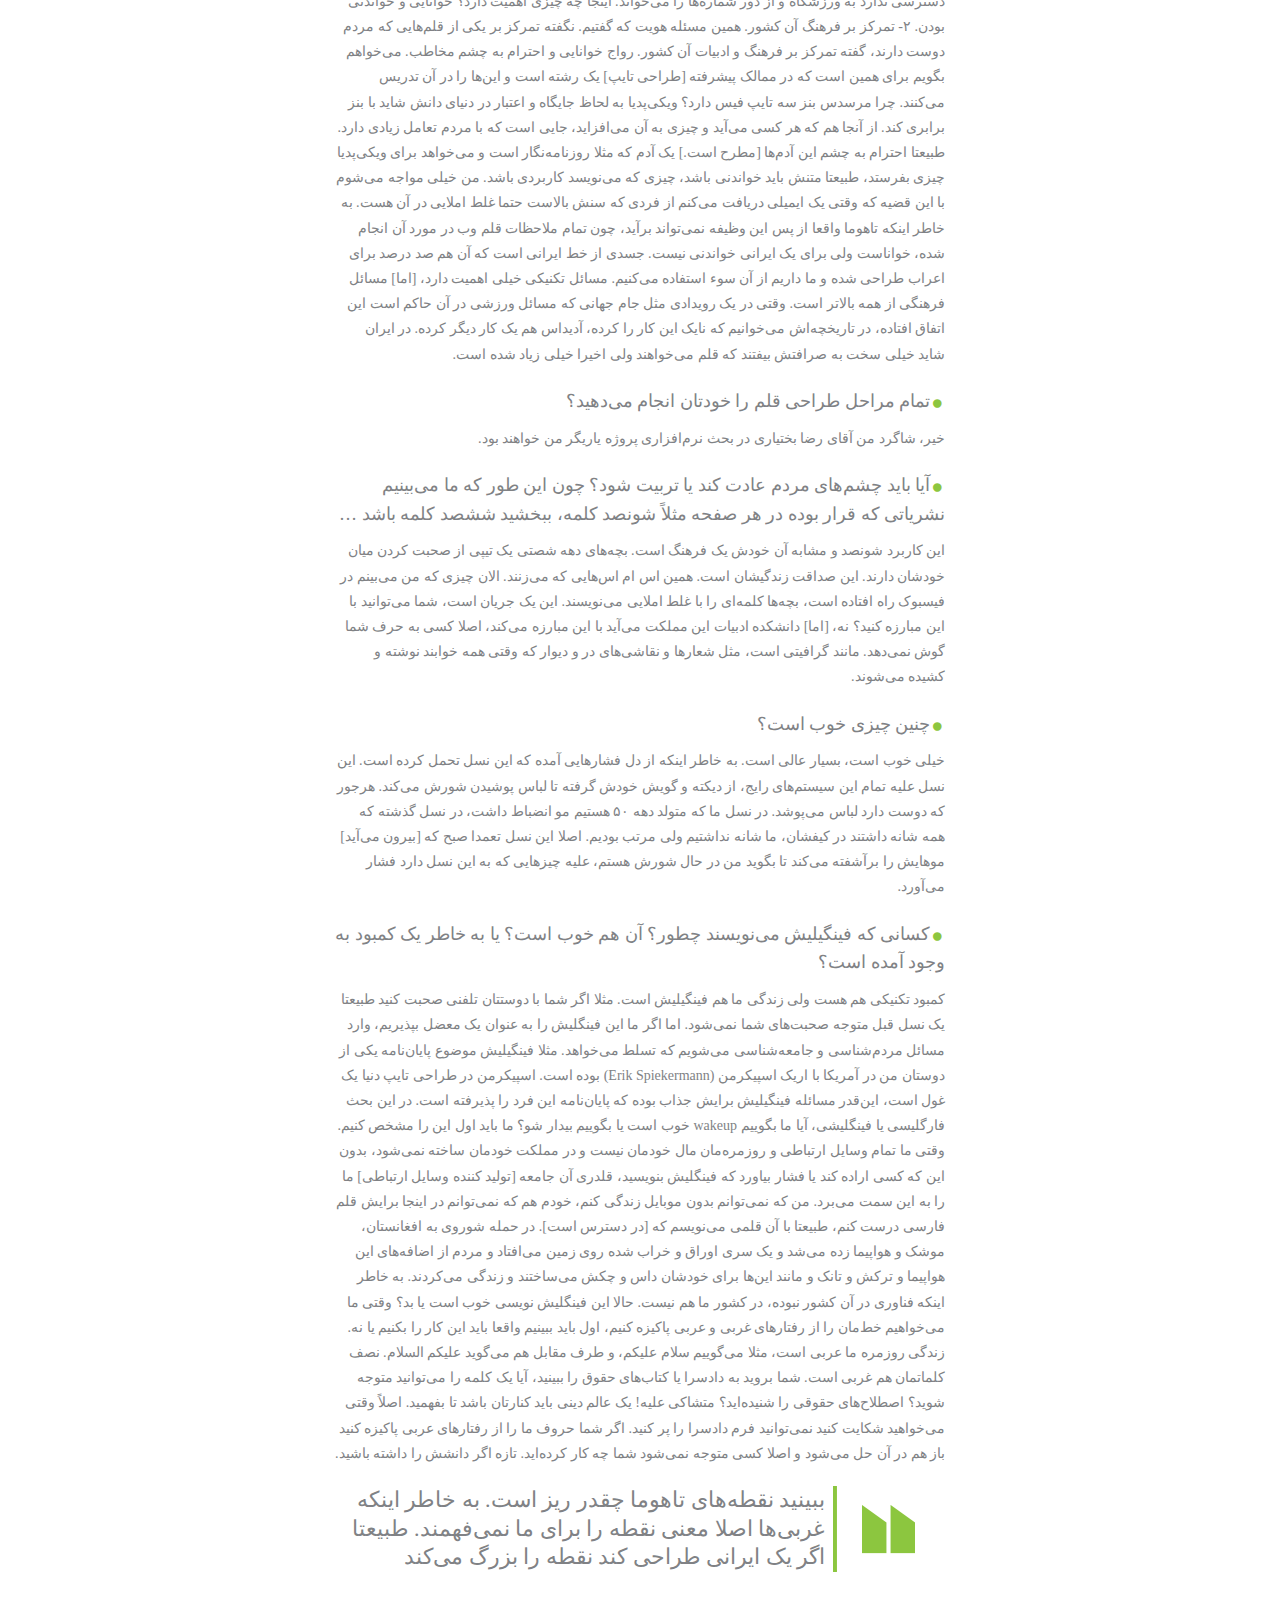
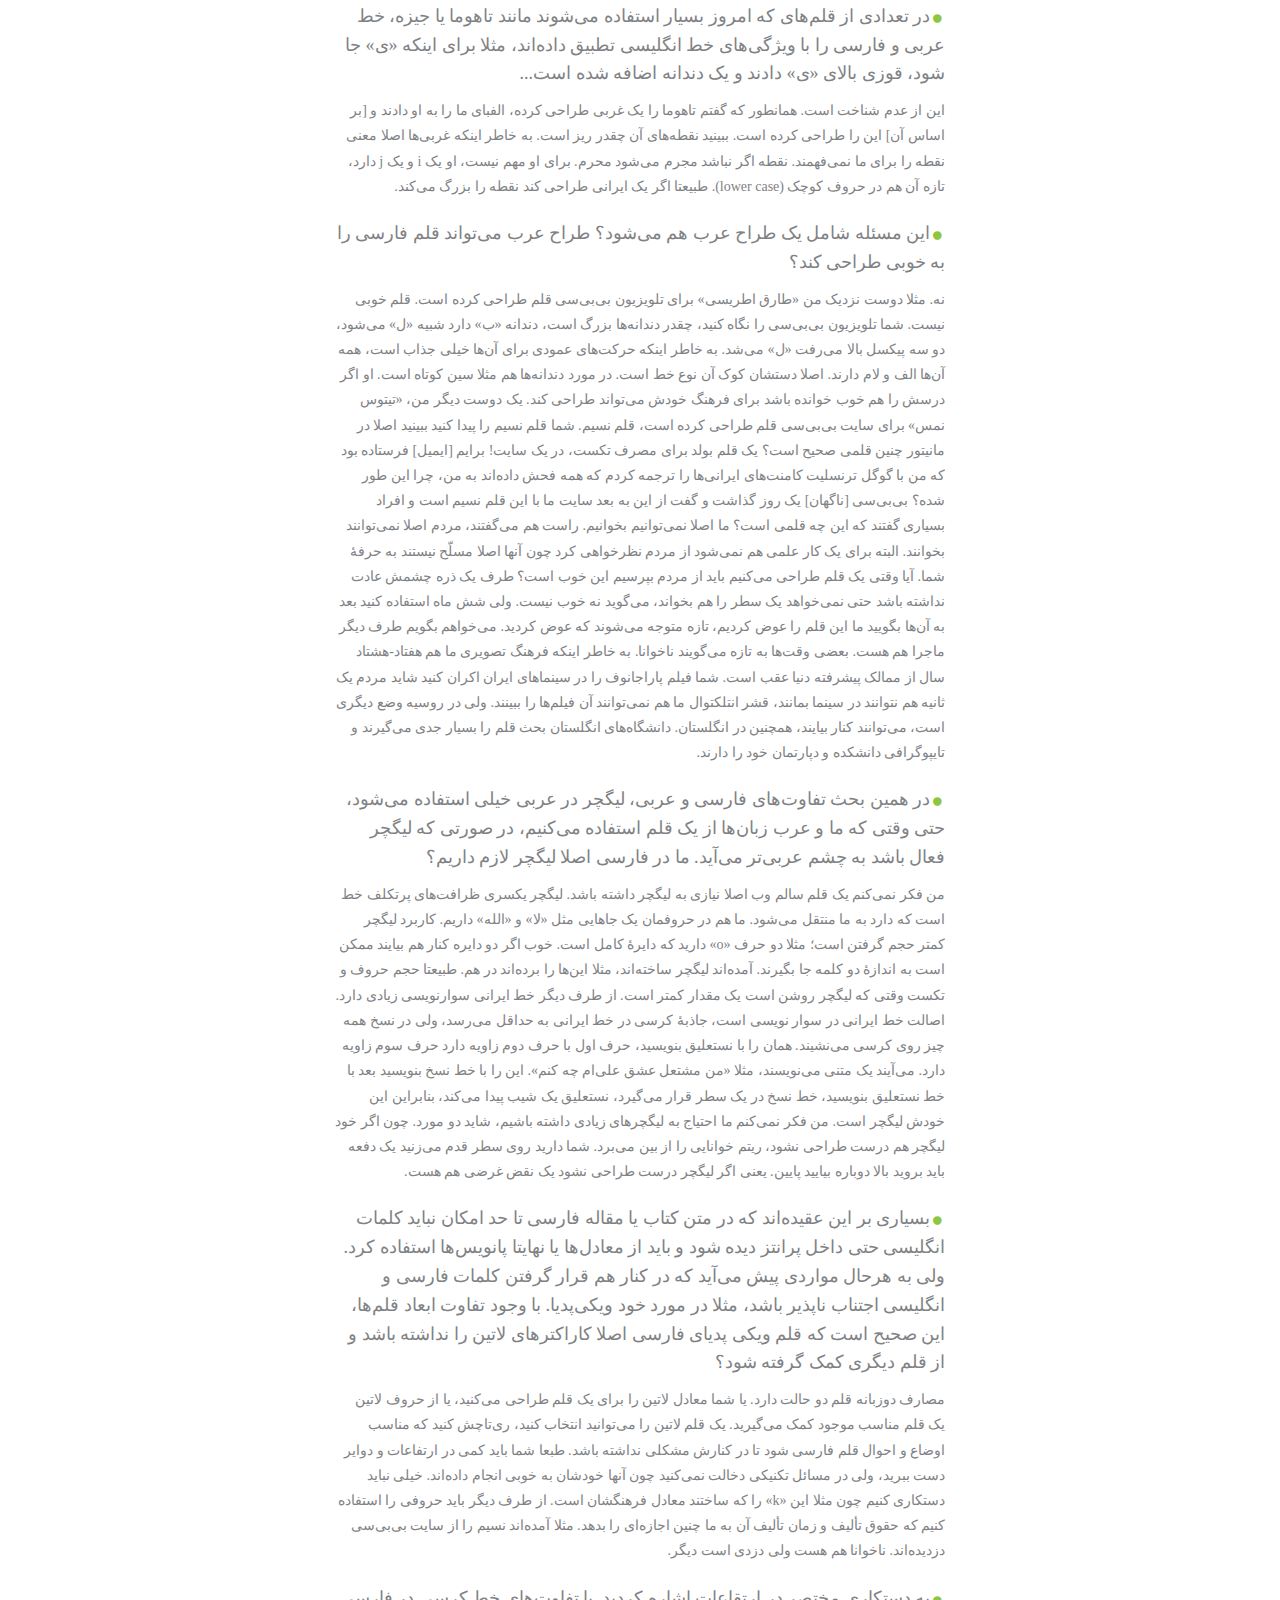
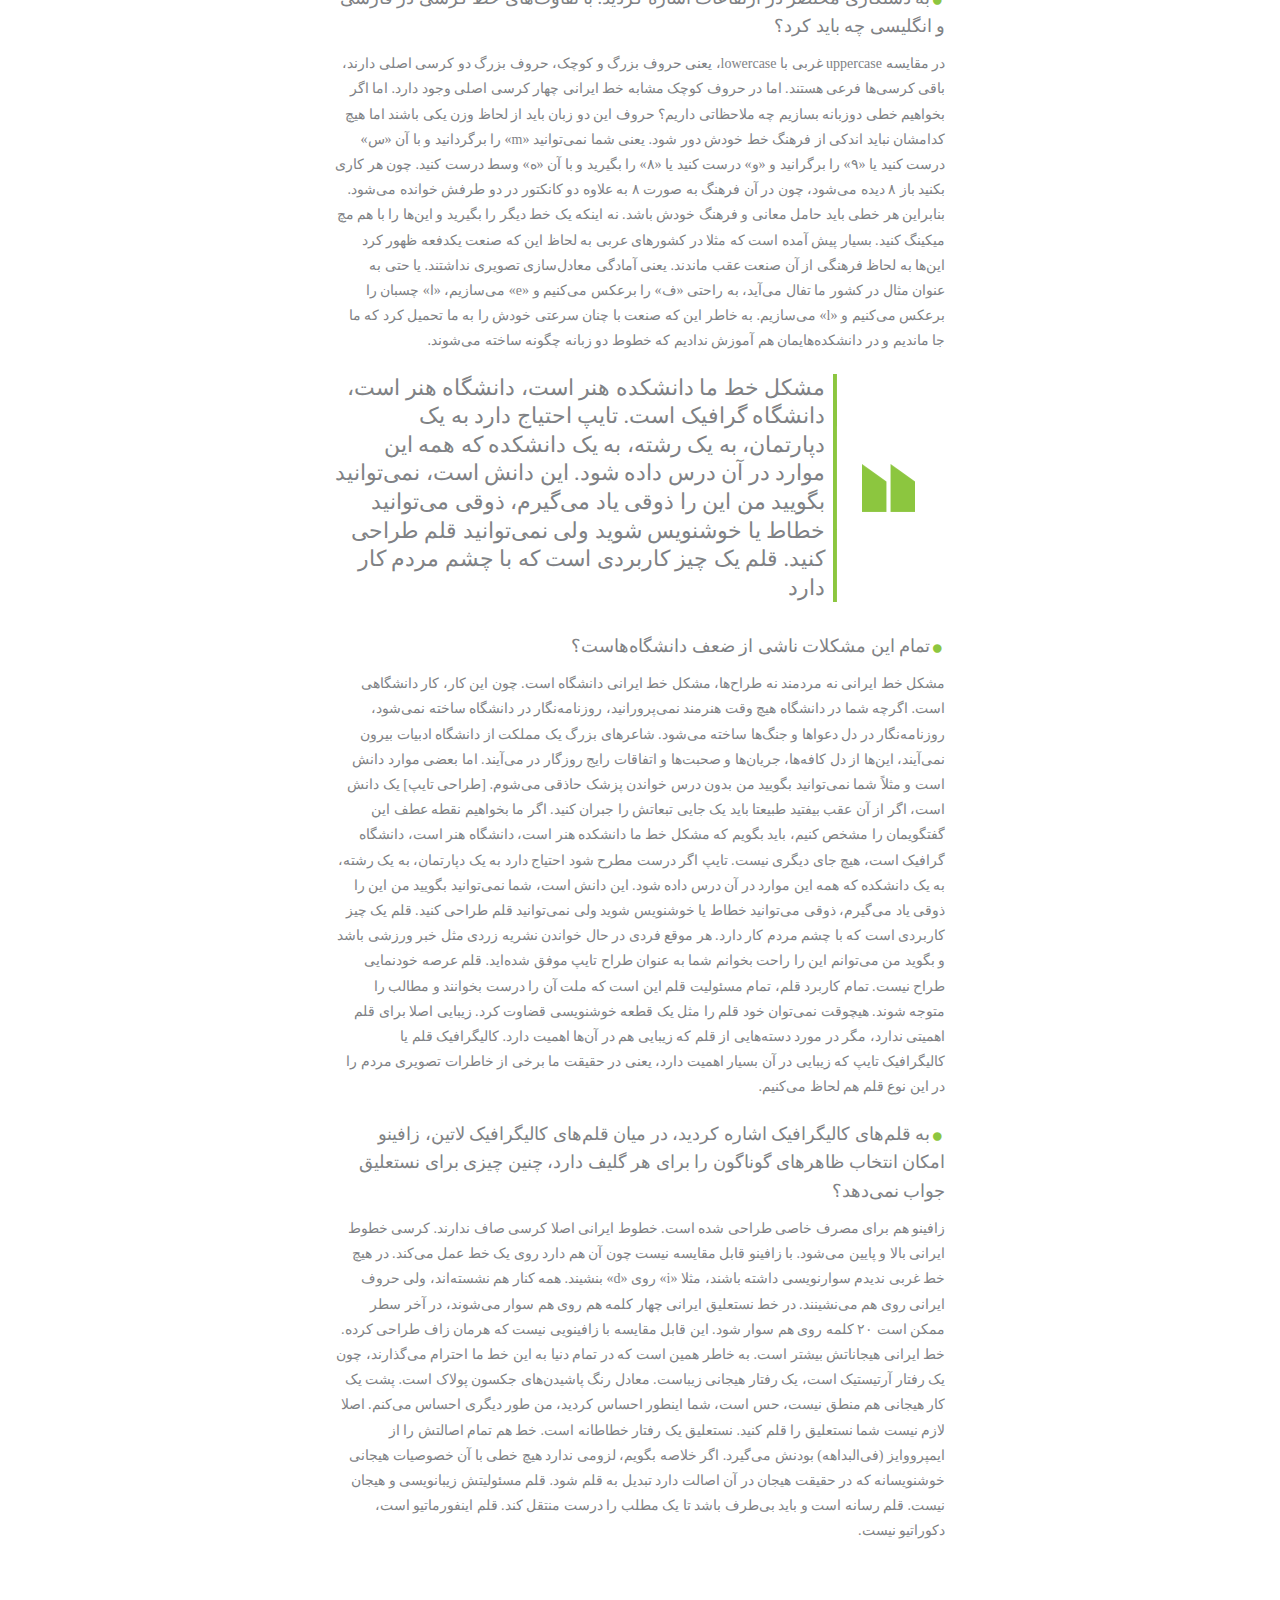
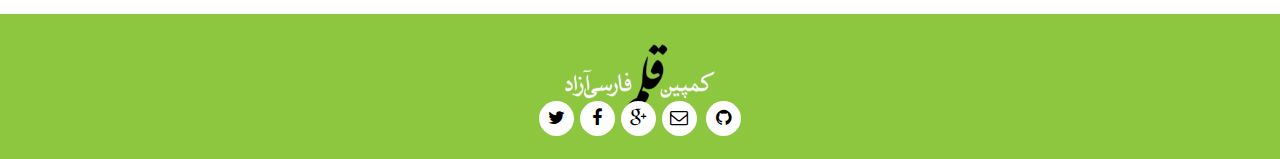
<file: interview.html>
<!DOCTYPE html>
<html lang=fa dir=rtl>
<!-- Mirrored from pfont.ir/interview/ by HTTrack Website Copier/3.x [XR&CO'2014], Mon, 12 Sep 2016 08:38:26 GMT -->
<!-- Added by HTTrack -->
<meta http-equiv="content-type" content="text/html;charset=utf-8" />
<!-- /Added by HTTrack -->

<head>
    <meta charset=utf-8>
    <base <meta http-equiv=X-UA-Compatible content="IE=edge">
    <meta name=robots content="index, follow">
    <meta name=apple-mobile-web-app-capable content=yes>
    <meta name=viewport content="width=device-width, initial-scale=1">
    <meta property=og:image content=https://pfont.github.io/static/image/og-big-logo.jpg>
    <meta property=og:title content="کمپین قلم فارسی آزاد">
    <meta property=og:description content="کمپینی برای ساخت فونت فارسی آزاد">
    <meta property=og:site_name content="P Font">
    <meta property=og:locale content=fa_IR>
    <meta property=og:type content=website>
    <meta property=og:url content=http://pfont.ir/>
    <meta property=article:author content=https://www.facebook.com/behdad.222>
    <link rel=canonical href=index.html>
    <meta name=twitter:card content=summary>
    <meta name=twitter:title content="کمپینی برای ساخت فونت فارسی آزاد">
    <meta name=description content="Campaign for opensource persian font">
    <meta name=keywords content="Libre font,persian, persian font, opensource, persian opensource font, free font, free, کمپینی برای ساخت فونت فارسی آزاد, فونت, فارسی, زبان, قلم, قلم آزاد">
    <title>کمپین قلم فارسی آزاد</title>
    <link href=static/css/bootstrap.min.css rel=stylesheet>
    <link href=static/css/hoverv1.1.css rel=stylesheet>
    <link href=static/css/style1.2.css rel=stylesheet>
    <link href=static/css/font-awesome.min.css rel=stylesheet>
    <link rel="shortcut icon" type=image/png href=static/image/favico.png>
    <link href=static/css/navbarv1.1.css rel=stylesheet>
    <style>
        .fa-circle {
            color: #8dc63f;
            font-size: 10px;
            padding-right: 3px;
            padding-left: 3px;
        }

        #interviewC h1,
        #interviewC h3,
        #interviewC h4,
        #interviewC p {
            color: #808285;
        }

        .quat {
            background-image: url(static/image/a.png);
            background-repeat: no-repeat;
            padding-right: 120px;
            background-position: right center;
            margin-bottom: 30px;
        }

        p {
            line-height: 1.8em;
            margin-bottom: 20px;
        }

        h3 {
            line-height: 1.3em;
            font-size: 22px;
        }

        h4 {
            line-height: 1.6em;
        }

        @font-face {
            font-family: 'pfont';
            src: url('static/fonts/Pfont-Regular.ttf');
            font-weight: normal;
        }

        #fchange,#kerning {
            display: inline-block;
            position: fixed;
            top: 45vh;
            right: 50px;
            padding: 5px 10px;
            cursor: pointer;
            background-color: #779cc6;

            border: 1px solid #484848;
            box-shadow: 2px 2px 5px #777;
            border-radius: 4px;
            font-size: 16px;
            color: #ffffff;
        }

        #kerning  {
            margin-top: 45px; 
        }

        body.pfont-style {
            font-family: pfont;
        }

        body.pfont-style p,

        body.pfont-style li {

            font-size: 12.2px;

            line-height: 2.05;
        }
        body.pfont-style h4 {
            font-size: 16px;
                        line-height: 1.8;
        }
        body.pfont-style h1 {
            font-size: 21px;
                        line-height: 1.3;
        }
                body.pfont-style h3 {
            font-size: 19px;
                        line-height: 1.5;
        }
        body.kerningOnOff{
            font-feature-settings: "kern" 0;
        }
    </style>
    <script src=static/js/jquery.min.js></script>
    <script src=static/js/bootstrap.min.js></script>
    <script>
        (function (i, s, o, g, r, a, m) {
            i['GoogleAnalyticsObject'] = r;
            i[r] = i[r] || function () {
                (i[r].q = i[r].q || []).push(arguments)
            }, i[r].l = 1 * new Date();
            a = s.createElement(o),
                m = s.getElementsByTagName(o)[0];
            a.async = 1;
            a.src = g;
            m.parentNode.insertBefore(a, m)
        })(window, document, 'script', 'http://www.google-analytics.com/analytics.js', 'ga');

        ga('create', 'UA-48714009-2', 'auto');
        ga('send', 'pageview');
    </script>
    <script src=static/js/script.js></script>
    <script>
        $(document).ready(function () {

            $('#fchange').on('click', function () {
                var body = $('body');
                $('span', this).toggleClass('hidden');
                body.toggleClass('pfont-style');

                if (body.hasClass('pfont-style') && !body.hasClass('kerningOnOff')){
                   $('#kerning').trigger('click'); 
                }

                if (!body.hasClass('pfont-style') && body.hasClass('kerningOnOff')){
                   $('#kerning').trigger('click'); 
                }                
            });

            $('#kerning').on('click', function () {
                $('span', this).toggleClass('hidden');
                $('body').toggleClass('kerningOnOff');
            });
            
        })
    </script>
</head>

<body>
    <section id=navbar>
        <nav class="navbar navbar-fixed-top" role=navigation>
            <div class=container style="height: 76px">
                <div class=navbar-header><img style="background-color: transparent; cursor: pointer" class=navbar-toggle src=static/image/logo.png
                        data-toggle=collapse data-target=#navbar-brand-centered>
                    <div class="navbar-brand navbar-brand-centered hidden-xs"><a class=top-menu-item href=#gallery><img src=static/image/logo.png></a></div>
                </div>
                <div class="collapse navbar-collapse nav-bg-color " id=navbar-brand-centered></div>
                      <ul class="nav navbar-nav navbar-right">
                        <li><a class=top-menu-item href="pfont-analyzer/index.html">آنالایزر پی‌فونت</a></li>
                        <li><a class=top-menu-item href="shahab-analyzer/index.html">آنالایزر شهاب</a></li>
                        
                    </ul>
            </div>
        </nav>
    </section>
    <section id=interviewC>
        <div class="col-lg-12 col-lg-offset-0"><img src=static/image/damon_c.png class=center-block style="margin: 50px auto 50px auto; border-radius: 50%; border: 5px solid #ffffff">
            <hr style="border: 1px solid #b5b6b8; width: 94%; position: absolute; top: 45%; z-index: -1; left: 0; right: 0">
        </div>
        <div class="col-lg-6 col-lg-offset-3 col-md-6 col-md-offset-3 col-sm-8 col-sm-offset-2 justify" style="padding-bottom: 50px;  position: sticky;">
            <a id="fchange"><span class="hidden">تست فونت شهاب</span><span>تست فونت ویکی‌پدیا</span></a>
            <a id="kerning"><span class="hidden">کرنینگ روشن</span><span>کرنینگ خاموش</span></a>
            <h1>گفتگو با<br>دامون خانجانزاده</h1>
            <p>همه ما حاصل کارهای او را در عمل دیده‌‌ایم. اگر قلم‌های «ویژه» یا «مشکی» را هم ندیده باشید، قلم «دیبا» را در بیلبوردهای
                سطح شهر می‌توانید ببینید، قلمی که او به نفع کودکان مبتلا به سرطان موسسه محک عرضه کرده است. شاید این قلم‌ها
                را به اسم نشناسید، اما لوگوی «تهران امروز» را که به خاطر دارید. دامون خانجانزاده خط فارسی را به‌خوبی می‌شناسد.
                تنها شاهد این ادعا مدرک ممتاز از انجمن خوشنویسان ایران نیست، کار‌شناسی ارشد در رشته گرافیک از دانشگاه هنر
                تهران نیست، جوایز داخلی و بین‌المللی که در این سال‌ها دریافت کرده نیز نیست. کافی است قلم‌هایی که در این سال‌ها
                طراحی کرده را ببینید یا در کارگاه‌های آموزش قلم‌‌سازی او شرکت کنید. جالب این که سابقه خانجانزاده در زمینه
                خوش‌نویسی، او را از ملزومات خوانایی متن در تایپوگرافی امروز غافل نکرده است، بلکه به او اعتماد به نفسی داده
                که با شجاعت بیشتری به اصلاح خط و تطبیق دادن آن با تایپوگرافی بپردازد، بدون این که به هویت خط و زبان فارسی
                خدشه‌ای وارد شود. حاصل تلاش‌های این طراح و مدرس طراحی قلم، بسیاری را در ایران متوجه اهمیت طراحی و به کارگیری
                قلم‌های دارای هویت کرده است. امروز دیگر تعجب نمی‌‌کنیم که بانک‌ها و موسسات دیگر برای طراحی قلم اختصاصی به
                او و شاگردانش مراجعه کنند. مهارت و تجربه خانجانزاده با شخصیتی منحصربه‌فرد نیز همراه است. ما برای بحث درباره
                مشکلات و ملزومات ساخت قلم‌های فارسی به سراغ او رفته‌‌ایم، چرا که هم تجربه و مهارت او را ارزشمند می‌دانیم
                و هم شخصیت و اخلاق او با جامعه نرم‌افزارهای آزاد بسیار سازگار است.</p>
            <p class=text-center><span class="fa fa-circle" style=font-size:18px></span><span class="fa fa-circle" style=font-size:18px></span>
                <span class="fa fa-circle" style=font-size:18px></span>
            </p>
            <p>در این متن منظور از قلم Font است</p>
            <h4><span class="fa fa-circle"></span>اگر بخواهیم قلمی برای زبان فارسی بسازیم، چه مراحلی باید طی شود؟ آیا باید از
                صفر شروع کرد؟ یا پایه کار می‌تواند یک قلم دیگر باشد؟</h4>
            <p>وقتی از قلم صحبت می‌کنیم منظورمان قلمی است که ضخامت‌ها و حالات مختلف دارد، مانند مایل، منولاین و نظایر این‌ها.
                به مجموعه این‌ها می‌گوییم تایپ فیس یا تایپ فمیلی که برای خودش دارای هویتی است. یک قلم هیچ وقت نمی‌‌تواند
                پایه مناسبی برای قلمی دیگر باشد. حتی یک دستگاه خط هم به سختی می‌تواند برای قلمی که با هویت است، نشان ‌دهنده
                راه باشد. تهیه یک قلم سالم قبل از این‌ها از یک هویت یا کانسپت خوب سرچشمه می‌گیرد. این‌ها همه ابزارند، نسخ،
                ثلث، شکسته یا مسائل تکنیکی، این‌ها راه‌های آخر هستند. یک قلم از یک هویت درست تغذیه می‌شود، از یک کانسپت سالم
                سرچشمه می‌گیرد. بعد می‌گوییم این کانسپت را من دارم، نسخ هم راه حل‌هایی برای من دارد، مثلا برای دندانه‌ها
                این کار را کرده، یا با چشم‌ها و لوپ‌های «و» و «ه» کارهایی کرده است. چرا باز ما در نهایت این خطوط را لازم
                داریم؟ رسم‌الخط مردم در این خطوط لحاظ شده، برای همین ما به سراغشان می‌رویم. اگر ما کتابچه رسم‌الخطی داشتیم
                که می‌گفت مردم ما این رسم‌الخط را دارند، قبل از خطوط به آن کتابچه احتیاج داشتیم. ما به رسم‌الخط بیشتر احتیاج
                داریم تا خود خط. خود خط هم نمایانگر یک رسم‌الخط است. بعد از قاجار اصلا کسی این رسم‌الخط‌ها را ننوشته است.
                حالا که رسم‌الخط مکتوب نشده، شاید یک خطی کمک‌مان کند. اما اگر قلمی بخواهد بر مبنای یک خط شروع شود، بیشتر
                از دو سال دوام نمی‌‌آورد. باید بر مبنای یک کانسپت شروع شود و آن کانسپت بر مبنای یک هویت واقعی باشد.</p>
            <div class=quat>
                <h3>یک قلم از یک هویت درست تغذیه می‌شود، از یک کانسپت سالم سرچشمه می‌گیرد. بعد می‌گوییم این کانسپت را من دارم،
                    نسخ هم راه حل‌هایی برای من دارد</h3>
            </div>
            <h4><span class="fa fa-circle"></span>پس از مشخص شدن کانسپت، بقیه مراحل به چه صورتی است؟</h4>
            <p>مشورت با ویراستار،‌ مشورت با چشم پزشک، مشورت با کسی که با تکنیک‌های کامپیوتر به‌خوبی آشناست، یعنی کسی که برای
                ما توضیح دهد چه مشکلات چشمی داریم با این پیکسل‌‌ها، چه اتفاقی می‌افتد وقتی نقطه‌ها ریز است، چه اتفاقی می‌افتد
                وقتی این دندانه‌ها از هم فاصله نزدیک دارند و یک کانکتور زیاد داریم. مسائلی که در Justify به وجود می‌آید،
                که اصلا در خطوط غربی این فاصله بین تمام حروف، بلاک بلاک پخش می‌شود و شما حسش نمی‌‌کنید. ولی [در فارسی] شما
                دارید متنی را به‌راحتی می‌خوانید که یک دفعه یک کانکتور بلند می‌بینید، بعد متوجه می‌شوید برای این بلند شده
                که ته سطر را ببندد، حالا ته سطر بسته نمی‌‌شد چه اتفاقی می‌افتاد؟ این همه کانکتور‌های غلط داریم می‌بینیم.
                این نیاز به یک پلن دارد که شما با یک سری کارشناس مشورت کنید که خطوط جدید چه مشکلاتی برای چشم دارد. طراح قلم
                هم یکی از کارشناس‌هاست و چون خودش می‌خواهد کار را انجام دهد، می‌تواند خودش این مشورت‌ها را هم بگیرد. در نهایت
                باید کاری ارایه دهد که پشتش لاجیک [منطق] باشد. تمام قلم‌های مهم دنیا اسپسیمن (specification manual) دارند.
                در آن دفترچه اسپسیمن نوشته شده است که این خط برای این مصرف طراحی شده، در این تعداد پوینت، اگر نگاتیو بشود
                چه اتفاقی می‌افتد یا چه ملاحظاتی لازم است یا اگر پازتیو بشود کانکتور‌ها را دستکاری نکنید و مواردی از این
                قبیل. یک دستورالعملی داده که اگر از آن تخطی کنید عواقبش به عهده خودتان است. ولی اسپسیمن قلم ویکی‌پدیا باید
                تمام شیوه‌هایی که طراحی شده را توضیح دهد، بر اساس چه کانسپتی این حروف طراحی شده؟ کار شما چه تفاوتی با یاقوت
                دارد؟ باید همین حرف‌هایی که ما در این دو یا سه جلسه زدیم در یک Corporate Identity یا در یک اسپسیمن توضیح
                داده شود، شما آن را بخوانید بعد این کار را بکنید.</p>
            <h4><span class="fa fa-circle"></span>بعد از شکل‌گیری کانسپت و انجام مشورت‌‌ها، چه کارهایی باید انجام شود و چه قدر
                زمان می‌برد؟
            </h4>
            <p>مسائل تکنیکی بعد از آن شروع می‌شود. یعنی شما خلق کاراکتر می‌کنید، اول برای خودتان یک سناریو می‌‌نویسید، یک بریف
                تهیه می‌کنید که من مثلا حروفی را می‌خواهم که باستانی باشد و در عین حال مدرن هم باشد، شکل‌های خوانا هم در
                آن باشد و نظایر این‌ها. به عبارت دیگر یک راهبرد می‌‌نویسید، زیرمجموعه‌های این راهبرد ممکن است اسلوگان و شعار
                باشد. مثلا «راحت بخوانیم». ویکی‌پدیا هم برای قلم خودش می‌تواند یک اسلوگان داشته باشد. تعیین اسلوگان یا شعار
                کار یک کپی‌رایتر است که این جا توسط خود طراح انجام می‌شود. سپس طراح یک سناریو می‌نویسد و در آن سناریو بازیگرها
                را مشخص می‌کند، چگونگی عمودی‌‌ها، مایل‌‌ها، افقی‌ها و زوایا. این بازیگرها فیزیکشان مناسب سناریو است. این
                جا دیگر برای خود طراح بحث شیرین می‌شود، مثلا من نوعی «ی» می‌سازم که فلان بازی را بکند. چرا؟ چون یک خاطره
                خیلی بدی همه ما با «ی» تاهوما داریم، این راه‌حل من است، یک مشکلی چشم همه ما با نقطه‌های تاهوما دارد. از تاهوما
                که می‌گویم، من تاهوما را قلم بدی نمی‌‌بینم با شرایطی که داشته و ساخته شده. ولی شعار طراح این است که «راحت
                بخوانیم». مگر تا حالا ناراحت بودیم؟ بله، یکی از دلایل نقطه بود. [در این مرحله تعیین] عمودی‌‌ها، افقی‌‌ها،
                مایل‌‌ها، استم‌‌ها، ساقه‌های حروف، ترکیب حروف، سطرها و تعداد استفاده از کلمات در یک سطر انجام می‌شود. خلق
                اَشکال ما در حروف که انجام شد، بلافاصله وارد تکست (متن) می‌شوید، چون زیبایی مفردات حروف خیلی اهمیت ندارد.
                وقتی کنار هم قرار می‌گیرند بسیار اهمیت دارد که ببینید حالا باز هم خواندنی است؟ یک سری حروف زیبا لزوما کنار
                هم خواندنی نیستند. ممکن است شما را به یک مساله معمایی سوق دهد که وقتی این‌گونه نوشته شدند چه منظوری داشتند؟
                مدام شما را می‌برد در ذهنیتی غیر از این چیزی که هدف خوانایی است. بعد از این مراحل آزمون است. آزمون یک قلم
                برخلاف تصور همه بسیار طول می‌کشد. در مرحله آزمون به دنبال این هستید که بازخوردها چیست، مردم نگاه می‌کنند
                و یک سری جواب‌هایی را به ما می‌دهند. این جامعه آماری را ما از بین کتابخوان‌‌ها، از بین افرادی که خیلی با
                ایمیل سروکار دارند، از بین کسانی که خودشان وبلاگ دارند و سریع تایپ می‌کنند، انتخاب می‌کنیم. حروف را به این‌ها
                می‌‌دهیم تا استفاده کنند، بازخورد می‌فرستند و ما قلم را ری‌تاچ و ریفاین و ریدیزاین می‌کنیم. نیمی از عمر طراحی
                یک قلم صرف آزمون می‌شود. خود طراح هم یکی از افرادی است که قلم را آزمون می‌کند، ولی به تنهایی کافی نیست، یعنی
                من نمی‌‌آیم فتوا دهم که حروف طراحی شد، بروید بخوانید و بنویسید. نه، حروف مدام می‌رود و برمی‌گردد تا به یک
                بلوغی می‌رسد.</p>
            <div class=quat>
                <h3>سپس طراح یک سناریو می‌نویسد، در آن سناریو بازیگرها را مشخص می‌کند، چگونگی عمودی‌‌ها، مایل‌‌ها، افقی‌ها و
                    زوایا. این بازیگرها فیزیکشان مناسب سناریو است. برای خود طراح بحث شیرین می‌شود، مثلا من نوعی «ی» می‌سازم
                    که فلان بازی را بکند. چرا؟ چون خاطره بدی همه ما با «ی» تاهوما داریم</h3>
            </div>
            <h4><span class="fa fa-circle"></span>در مرحله تست، کار روی کاغذ می‌آید؟</h4>
            <p>روی کاغذ می‌آید، روی مانیتور می‌آید، ما با یک‌دیگر روی دیوار و با ویدیو پروژکتور قلم را می‌بینیم و راجع‌ به همه
                چیز آن صحبت می‌کنیم. این رفت و آمد‌ها، این ارتباطی که با هم داریم مستند می‌شود و بعدا می‌آید روی وب‌سایت
                که این فرآیند را ما با هم داشته‌‌ایم. باید پشت صحنه‌ این فرآیند نمایانده شود، ممکن است اگر کسی هنگام کار
                کردن کنارم نباشد راحت‌تر باشم، ولی ما احتیاج به ۳۰ فریم شسته رفته از آن چه بر ما گذشت به صورت تصویری داریم
                و ۳۰ خط و یک اسپسیمن PDF و یک فایل TTF، تا در نهایت مخاطب احساس احترام بکند. ببیند این کاری بوده که از جانب
                شما دانشجویی بوده، توده بوده که آمده سراغ من، یک سری نخبه‌ای که در بنیادی نشسته‌اند این کار را نکرده‌اند.
                افرادی هستند که خودشان با ویکی‌پدیا کار چشمی دارند، مطلب به آن می‌دهند، مطلب می‌گیرند، تصحیح می‌کنند، مدیران
                ارشد هستند، این‌ها را شما بهتر می‌دانید. اما چیزی که رونمایی می‌شود این است، حتی آن خط‌خطی‌های اول من هم
                باید رونمایی شود. طرف باید احساس هویت کند، فکر نکند که یک قلمی را گرفته‌‌اند، کج و کوله کرده‌اند و این را
                ساخته‌اند. حتی شما مرتب سر می‌زنید و در جریان هستید که چه کاری صورت می‌گیرد. پس کار خیلی پروژه عظیمی است.</p>
            <div class=quat>
                <h3> آن خط‌خطی‌های اول من هم باید رونمایی شود. طرف باید احساس هویت کند، فکر نکند که یک قلمی را گرفته‌‌اند، کج
                    و کوله کرده‌اند و این را ساخته‌اند</h3>
            </div>
            <h4><span class="fa fa-circle"></span>چه تفاوت‌هایی میان طراحی قلم برای استفاده در صفحه نمایش و چاپ روی کاغذ وجود
                دارد؟</h4>
            <p>طبیعتا صفحه نمایش ما‌تریس‌‌ها و محدودیت‌هایی دارد، ولی روی کاغذ این محدودیت‌ها نیست. [البته صفحه‌ نمایش هم] انواع
                [گوناگونی] دارد. کاغذ و صفحه نمایش از لحاظ تکنیکی و خطای چشم (Optical Illusion) فرق دارند. معمولا قلمی را
                که روی کاغذ طراحی می‌کنند برای وب ریدیزاین می‌کنند، جاهایی را تغییر می‌دهند که قلم بتواند در آن فضا و شبکه
                بنشیند تا چشم بخواند. طبیعتا شما خیلی از زیبایی‌ها و ظرایف را از دست می‌‌دهید وقتی روی مانیتور می‌رود. زیبایی
                هم ملاک اصلی قلم نیست چون قلم تنها منطقه‌ای از گرافیک است که خودش یک رسانه است، بنابراین باید خیلی بی‌طرف
                باشد، زیبا بودنش هم خیلی به ماجرا کمک نمی‌‌کند. ولی وظیفه تایپ چه روی کاغذ چه روی موبایل چه روی بازی‌های
                کودکان مثل PSP، مانیتور و مانند این‌ها این است که readability و legibility داشته باشد. یعنی هم خوانایی داشته
                باشد و هم خواندنی باشد. چنین قلمی می‌تواند کارش را درست انجام دهد. ولی این که تا کجا باید این ملاحظات پیش
                برود، الان دیگر صفحه‌های نمایش این گوشی‌ها با پیشرفت‌هایی که کرده‌اند تقریبا با روی کاغذ فرق زیادی ندارند.
                بنابراین ملاحظات شما از ۱۰ سال پیش خیلی کمتر است. پس خیلی از زیبایی‌ها و ظرایف را می‌توانید حفظ کنید. تفاوتش
                تنها این است که قلم باید در شبکه صفحه نمایش بنشیند و در تمام آن پیکسل‌ها قرار بگیرد و از طرفی کروها (curve)
                و منحنی‌های خودش را حفظ کند. این یک مقدار قضیه را می‌برد به سمت ریاضی تا طراحی خط.<br> این دو بستر [از جنبه
                دیگری] هم با هم فرق دارند. کاغذ یک صفحه فلت مات است، اما در مورد مانیتور پشت صفحه مهتابی است و یک شبکه‌ای
                هم هست. طبیعتا وقتی شما می‌خواهید این را بخوانید قلم یک ذره باید در خدمت تکنیک قرار بگیرد.</p>
            <h4><span class="fa fa-circle"></span>همان طور که اشاره کردید وضوح صفحه‌های نمایش از گوشی‌های موبایل گرفته تا کامپیوترهای
                شخصی رو به افزایش است. برای این صفحه‌هایی که تراکم پیکسلی بسیار بالا‌تری دارند آیا همچنان باید ملاحظاتی در
                زمان طراحی قلم در نظر گرفته شود؟</h4>
            <p>بله، اگر صفحه نمایش با خودش رنگ بیاورد، مثلا ما در حالت ریز نمی‌‌بینیم اما در کنار این محیط پیکسل‌های رنگی است.
                طبیعتا یک فرق‌هایی با کاغذ دارد ولی طبق مطالعاتی که دارم فناوری دارد به سمتی می‌رود که دیگر کوچک‌‌ترین تفاوتی
                با کاغذ نخواهد داشت. اما اگر ما همین الان بخواهیم طراحی قلمی را شروع کنیم، بهتر است این ملاحظات را داشته
                باشیم. وقتی که شما این قلم را طراحی می‌کنید طبیعتا اول یک پایه بدون این ملاحظاتش را کار می‌کنید، بعدا آن
                را در شبکه ما‌تریسی و پیکسل‌ها می‌نشانید. شما با رعایت این ملاحظات چیزی را از دست نمی‌‌‌دهید، در آینده اگر
                نخواستید این نکات را تصحیح و طراحی مجدد می‌کنید. الان قلمی مثل دروید نسخ داریم پر از منحنی، یک خط عربی هم
                هست اما می‌خوانیم و استفاده می‌کنیم و مشکلی هم نداریم. می‌توانستند این قلم را خیلی با احتیاط‌تر طراحی بکنند
                اما الان در صفحه‌های نمایش استفاده می‌شود.</p>
            <div class=quat>
                <h3>اصلا امکان‌پذیر نیست که شما حروفی که ۷۰ سال پیش برای یک روزنامه طراحی شده را امروز در صفحه وب هم استفاده
                    کنید. یا مثلا فیش خرید شلوار و عنوان قصابی، همه با یک قلم، مثلا زر هستند. چنین چیزی امکان دارد؟</h3>
            </div>
            <h4><span class="fa fa-circle"></span>در سال‌های اخیر با گسترش استفاده از صفحه‌های دارای تراکم پیکسلی بالا، قلم‌های
                لاتین نیز با این تغییرات همگام شده‌اند. به نظر شما ما می‌توانیم چنین تغییراتی را برای قلم‌های فارسی هم شاهد
                باشیم؟
            </h4>
            <p>صد در صد. تلاش‌های من در سال‌های اخیر برای همین است. البته از آن جایی که خط، سایه تفکر، زبان و گویش است، امری
                است که نمی‌‌توانید از فردا یک قانون و اساسنامه درست کنید و بخواهید همه این‌گونه بنویسند و بخوانند. این باید
                در یک کادانس، در یک بستر زمانی شکل بگیرد. در گذشته هم همین طور بوده، در گذشته هم خط بنا بر مصلحت روز و این
                که قرار بوده در ابنیه و معماری استفاده شود یا در یک قرآن تفاوت پیدا می‌کرده است. خط می‌تواند شکل‌های مختلف
                به خودش بگیرد، و این تغییر خط بسیار ربط دارد به استعداد و خاطرات تصویری مردم و به درصد مطالعه آن‌ها. اما
                ما خودمان خط‌های پر تکلفی داریم، غربی‌ها هم همین طورند. اصلا هرقدر به سیر گذشته خط نگاه کنید مشاهده می‌کنید
                که خیلی پرتکلف بوده چون عامل زیبایی هم بوده است. در کتاب‌آرایی، خط تنها اینفورماتیو و اطلاع‌رسان صرف نبوده،
                خودش هم حامل فرهنگی بوده. خط ما هم در دوران‌های مختلف [به همین صورت بوده است]. از آن جایی که ما یک حس فنتیک
                و متعصبانه به خط داریم می‌خواهیم این زیبایی‌ها را با خودمان حمل کنیم و در فناوری هم با خودمان بیاوریم. در
                فناوری باید از بعضی چیزها صرف نظر بکنید، ما همان خطی را که مثلا در قرن هفتم با تغییراتی در چاپ سنگی استفاده
                کردیم با یک سری تغییرات در چاپ سربی استفاده کردیم و همان را بردیم در کامپیوتر و الان در نشر رومیزی و روی
                مانیتور داریم استفاده می‌کنیم. اصلا امکان‌پذیر نیست که شما حروفی که ۷۰ سال پیش برای یک روزنامه طراحی شده
                را امروز در صفحه وب هم استفاده کنید. یا مثلا فیش خرید شلوار و عنوان قصابی، همه با یک قلم، مثلا زر هستند.
                چنین چیزی امکان دارد؟ حروف در حقیقت برای یک هویتی ترجمان تصویری می‌دهد، بنابراین روزنامه قلم خاص خودش را
                لازم دارد و تلویزیون هم به همین ترتیب. اما حروفی که درست طراحی شدند بعدا خودشان می‌توانند منشا هویت برای
                جایی باشند. مثلا بی‌بی‌سی از گیل سانس (Gill Sans) استفاده می‌کند که طراحش اریک گیل است. برای تلویزیون و وب‌سایت
                از طراح‌‌ها می‌خواهد برایش قلم بسازند. همچنین بنز سه خانواده قلم دارد، آنتیک، سانس سریف، اجیپشن. نوشته مرسدس
                بنز با خانواده آنتیک نوشته شده. بنز سه قلم مختلف ندارد، سه خانواده حروف دارد برای مصارف متفاوت. حالا شما
                همین الان اگر وب‌سایت ایران‌خودرو را نگاه کنید ممکن است از یکان و مانند آن استفاده کرده باشند. می‌خواهم بگویم
                در کشوری که طراحی قلم یک رشته است، یک دپارتمان یک دانشکده است، مبسوط همین حرف‌هایی که الان ما داریم این جا
                می‌زنیم، افراد کارکشته هر کدام بخشی از آن را درس می‌دهند. ولی ما توجه نکردیم و غافل بودیم، چرا که اصلا حروف
                و تاثیرشان را نمی‌‌‌شناسیم، تنها می‌دانیم که از خط نستعلیق لذت می‌بریم. اما تفاوت خوش‌نویسی با تایپ، تفاوت
                کالیگرافی و تایپوگرافی و تفاوت این‌ها با دست نوشته‌ها و این که هر کدام کجا باید به کار رود را نمی‌‌دانیم.</p>
            <h4><span class="fa fa-circle"></span>در بحث از زیبایی و خوانایی قلم اشاره کردید که ما باید یک سری از تعصبات را کنار
                بگذاریم. آیا می‌توان به طور کلی از زیبایی صرف نظر کرد؟</h4>
            <p>اشکالی ندارد حروف زیبا باشد ولی اگر بیش از اندازه زیبا باشد از رسانه بودن خودش خارج و تبدیل به کالیگرافی می‌شود
                که شما تمام مسولیتتان این است که حروف را زیبا درست کنید. اما اگر زیبایی عامل آخر باشد اشکالی ندارد. حروف
                باید خوانا و خواندنی باشند. حروف نباید اوپتیکال ایلوژن (خطای باصره) ایجاد کنند. وقتی یک دال را در پوینت هفت
                در مانیتور می‌خوانید هیچ چیزی اهمیت ندارد جز اینکه باید یک دال سالم باشد. البته مسائل تکنیکی هم هست که به
                مصاحبه ما ربطی ندارد، مثلا مهار ضخامت‌ها یا اینکه ما می‌توانیم برای الفبایمان از حروف مونولاین استفاده کنیم
                یا نه؟ بله می‌توانیم چون این دیگر ربطی به خوشنویسی یک مملکت ندارد، علم اوپتیکال ایلوژن است، علم پزشکی است.
                شاید برای طراحی یک تایپ باید با چشم پزشک، با ویراستار و با آدمی که ادیب است مشورت کرد، چون همه این موارد
                در این مسئله دخالت دارند.</p>
            <h4><span class="fa fa-circle"></span>برای قلم مخصوص مطالب علمی یا ویکی‌پدیا چه نکاتی باید در نظر گرفته شود؟</h4>
            <p>قلم ویکی‌پدیا به آدم‌هایی که ویکی‌پدیا را می‌خوانند وابسته است. قلم در درجه اول برای مخاطب طراحی می‌شود، بعد
                آن سازمان، ارگان یا سایت آن را به خدمت می‌گیرد. من اگر به ویکی‌پدیا بگویم که چه قلمی می‌خواهید برایتان طراحی
                کنم، می‌گویند بگذار از خواننده‌هایمان بپرسیم. مخاطبان خیلی مهم هستند، حتی شما از یک ناشر هم مخاطب بیشتری
                دارید. در مورد ناشر، قلم می‌رود روی کاغذ، البته آن قلم هم ملاحظاتی دارد. ولی چیزی که شما می‌خواهید این است
                که اشتباهات قلم‌هایی که تا حالا بوده را جبران کنید وگرنه عوضش نمی‌کردید و می‌گفتید همین قلم فعلی مناسب است.
                بنابراین همان طور که گفتم طراحی قلم یک اپلاید آرت (هنر کاربردی) است. اگر بخواهم این کار را برای ویکی‌پدیا
                بکنم باید ابتدا رنج سنی افرادی که ویکی‌پدیا را می‌خوانند و مثلا چند درصدشان عینکی هستند را به‌دست بیاورم.
                همچنین ملاحظات تکنینکی مثل مانیتور و مهتابی پشت آن، رنگ‌هایی که هست، کادری که هست، مثلا در دوطرف چه مطالبی
                می‌آید، بالا چه مطالبی می‌آید. حجم سطر، حجم پاراگراف، حجم مطلب در صفحه، همه این‌ها را باید به‌دست بیاورم،
                بعد بگویم ویکی‌پدیا چه قلمی می‌خواهد.</p>
            <div class=quat>
                <h3>ما می‌خواهیم خطمان را آنقدر انتزاعی و سالم کنیم که خواندنی باشد، ما باید به این تفکر برسیم که خط وسیله پز
                    دادن نیست، طراحی تایپ یک اپلاید آرت است و در کاربرد اصالت پیدا می‌کند. برای همین است که شما هیچ وقت حاضر
                    نیستید متن‌هایتان را با خط نستعلیق تایپ کنید تایپ خودش رسانه است و باید بی‌طرف باشد</h3>
            </div>
            <h4><span class="fa fa-circle"></span>طبعا قلم ویکی‌پدیا باید در همه جا نمایش قابل قبولی داشته باشد. آیا با وجود
                تفاوت‌های سیستم‌های عامل و مرورگرها در چگونگی نمایش قلم، می‌توان قلمی فارسی طراحی کرد که در همه جا مناسب
                باشد؟
            </h4>
            <p>چرا نشود؟ مگر ما می‌خواهیم چیزی غیر از الفبا را روی صفحه‌ها نمایش دهیم؟ نه می‌خواهیم و نه لازم و صحیح است که
                چیزی که مصرف زیبایی داشته و پر از فرم‌های پر تکلف بوده را با خودمان حمل کنیم و با آن مطلب بخوانیم. شما به
                راحتی می‌توانید برای زبان‌های دیگر معادل خطوط مونولاین غربی مثل هلوتیکا یا فتورا را بسازید. [منظور این نیست]
                که برای خود آن‌ها معادل [فارسی] بسازید و یا برای [قلم‌های فارسی] معادل غربی بسازید. ما می‌خواهیم خطمان را
                آنقدر انتزاعی و سالم و خواندنی کنیم که خواندنی باشد، یعنی [حروف] با دایره، مثلث و مربع که روی مانیتور می‌بینید
                هیچ تفاوتی نداشته باشد. ما باید به این تفکر برسیم که خط وسیله پز دادن نیست، طراحی تایپ یک اپلاید آرت (هنر
                کاربردی) است و در کاربرد اصالت پیدا می‌کند. برای همین است که شما هیچ وقت حاضر نیستید متن‌هایتان را با خط
                نستعلیق تایپ کنید. شما می‌توانید با خط نستعلیق رمان بخوانید؟ خواندن بیش از یک پاراگراف نستعلیق از توان آدم
                خارج است، اگر ادامه دهد چشم درد می‌گیرد. چون این خط آنقدر زیباست که شما را مشغول به خود می‌کند و خود متن
                را نمی‌خوانید. اما تایپ وظیفه دیگری دارد، تایپ خودش رسانه است و باید بی‌طرف باشد. نباید گوشه‌ها حشو و زوائد
                زیادی داشته باشد. مثلا لازم نیست دو دور یک «ن» بچرخد تا یک «ن» زیبا بشود. در تایپ، یک نیم دایره «ن» است،
                چرا که شما باید بتوانید بخوانید. چرا ما سال‌های سال است که داریم از تاهوما استفاده می‌کنیم؟ زیبایی ندارد
                ولی می‌توان آن را خواند. ما باید چیزی ارائه دهیم که هم بتوان خواند و هم حداکثر شخصیت و کاراکترهای حروف را
                حفظ کنیم. مثلاً ما نباید دستکاری زیاد در زوایای دال بکنیم. ولی شما حساب کنید که با خطوط غربی تفاوتی ندارد.
                الان ویندوز ۸ با قلم سگو آمده قبلش با تاهوما بود. طراح تاهوما غربی است، متیو کارتر. این یک دانش است که یک
                غربی برای زبانی دیگر قلم طراحی کند. متاسفانه ما در مملکتمان فکر می‌کنیم این اصلا کار یک خوشنویس است چون به
                حروف ربط دارد. من گرچه خودم از کودکی به انجمن خوشنویسان می‌رفتم، ولی طراحی تایپ ربطی به خوشنویسی ندارد، یک
                مقوله علمی است، چه روی کاغذ و چه قلم‌های صفحه نمایش. طراحی تایپ در مورد همه قلم‌ها یک دانش است، شما باید
                با فرهنگ خط آشنا باشید، با رسامی آشنا باشید، دانش داشته باشید و مسائل دیگر که خوشنویسی شاید آخرین مورد باشد.
                چرا که در خوشنویسی ما مسئولیت زیبا نویسی داریم اما در طراحی تایپ لزوما نمی‌خواهیم حروفمان زیبا باشد، می‌خواهیم
                خواندنی باشد. اما خود طراحی تایپ هم به منطقه‌های گوناگونی تقسیم می‌شود، مثلا ما حروفی داریم برای مصرف تیتر،
                حروفی داریم که «فت فیس» هستند که قرار است یک کلمه با آن نوشته شود، حروفی داریم که مثلا قرار است با آن‌ها
                پاورقی نوشته شود. این‌ها هرکدام فرق دارند و هرکدام یک تخصص هستند، اما طراح تایپ می‌تواند یک تعادلی بین این‌ها
                برقرار کند و مجموعاً در یک خانواده حروف در اختیار قرار دهد.</p>
            <h4><span class="fa fa-circle"></span>در زمینه تفاوت‌های قلم فارسی و انگلیسی اشاره داشتید که از نظر تکنیکی مونولاین
                را می‌توانیم وارد فارسی کنیم. اما چه تفاوت‌هایی بین دو خط فارسی و انگلیسی وجود دارد؟</h4>
            <p>این‌ها هر دو الفبا هستند و تفاوتی ماهوی ندارند. ما با حروف خاطرات تصویری داریم که می‌خواهیم آن‌ها را حفظ کنیم
                اما لزومی هم ندارد. مثلا یک «v» نود درجه بچرخد می‌شود دال، یا یک لام با اضافه کردن نقطه‌ای در بالای آن «j»
                خوانده می‌شود. به شرطی که حامل آن تصاویر گذشته ما نباشد و آن‌ها را در خودش لحاظ نکرده باشد. به دانش ربط دارد
                و هر زبانی را هم شما بخواهید پیگیری کنید همین است. تفاوتشان به لحاظ الفبایی است، در مسائل تکنیکی هیچ فرقی
                با هم ندارند.</p>
            <h4><span class="fa fa-circle"></span>در زمینه همترازی یا Justification چطور؟ ما در فارسی از کشیده استفاده می‌کنیم،
                در زبان‌های لاتین بین خود حروف و کلمات فاصله ایجاد می‌شود، درست است؟</h4>
            <p>آن‌ها در خطشان بین مفردات فواصلی را قائل می‌شوند. ما در خطمان نمی‌توانیم، مثلاً خود «ص» را بکشیم. بین حروف کانکشنی
                هست که ما این کانکتور را می‌کشیم. البته اگر در خط‌های متصل آن‌ها هم دقت کنید راه همین است، می‌کشند. اما این‌ها
                مسائل تکنیکی بسیار ساده است و ربطی به هویت قلم ندارد. مثلا در گلیف‌های یک کانکتور ما سه واحد کانکتور قائل
                می‌شویم. موقع جاستیفای کردن این مساله مهمی است یعنی شما وقتی جاستیفای می‌کنید می‌بینید فقط سه کلمه کشیده
                شده. این‌ها را در برنامه نویسی می‌توانید درست کنید.</p>
            <div class=quat>
                <h3>وقتی ایمیلی دریافت می‌کنم از فردی که سنش بالاست حتما غلط املایی دارد. چون تاهوما واقعا از پس این وظیفه نمی‌تواند
                    برآید، تمام ملاحظات قلم وب در آن انجام شده، خواناست ولی خواندنی نیست. جسدی از خط ایرانی است که آن هم
                    صد درصد برای اعراب طراحی شده و ما از آن سوء استفاده می‌کنیم</h3>
            </div>
            <h4><span class="fa fa-circle"></span>شما در توضیح مراحل ساخت یک قلم، به جنبه‌های فرهنگی و هویتی در درجه اول و پیش
                از مسائل فنی اشاره داشتید. علت این تأکید شما چیست؟</h4>
            <p>ببینید نایک امسال در جام جهانی برای کشورهای پیشرفته تایپ طراحی کرده است. مثلا به ویم کراول (Wim Crouwel) طراح
                با سابقه هلندی سفارش داده که شماره‌های پشت و حروف اسم‌ها را برای لباس تیم هلند طراحی کند. نویل برادی (Neville
                Brody) هم یکی از قله‌های طراحی حروف است، به او هم سفارش داده که برای پیراهن انگلستان حروف طراحی کند! نایک
                چرا این کار را کرده؟ نایک که در دنیای ورزش قدرت برتر است و احتیاجی به طراحی قلم ندارد. خودشان گفته‌اند ما
                به چند دلیل این کار را کردیم: ۱- احترام به چشم مخاطب. مخاطب هم یعنی آدمی که روی سکو نشسته و هم آدمی که گزارش
                می‌کند در تلویزیون که شاید دسترسی ندارد به ورزشگاه و از دور شماره‌ها را می‌خواند. اینجا چه چیزی اهمیت دارد؟
                خوانایی و خواندنی بودن. ۲- تمرکز بر فرهنگ آن کشور. همین مسئله هویت که گفتیم. نگفته تمرکز بر یکی از قلم‌هایی
                که مردم دوست دارند، گفته تمرکز بر فرهنگ و ادبیات آن کشور. رواج خوانایی و احترام به چشم مخاطب. می‌خواهم بگویم
                برای همین است که در ممالک پیشرفته [طراحی تایپ] یک رشته است و این‌ها را در آن تدریس می‌کنند. چرا مرسدس بنز
                سه تایپ فیس دارد؟ ویکی‌پدیا به لحاظ جایگاه و اعتبار در دنیای دانش شاید با بنز برابری کند. از آنجا هم که هر
                کسی می‌آید و چیزی به آن می‌افزاید، جایی است که با مردم تعامل زیادی دارد. طبیعتا احترام به چشم این آدم‌ها
                [مطرح است.] یک آدم که مثلا روزنامه‌نگار است و می‌خواهد برای ویکی‌پدیا چیزی بفرستد، طبیعتا متنش باید خواندنی
                باشد، چیزی که می‌نویسد کاربردی باشد. من خیلی مواجه می‌شوم با این قضیه که وقتی یک ایمیلی دریافت می‌کنم از
                فردی که سنش بالاست حتما غلط املایی در آن هست. به خاطر اینکه تاهوما واقعا از پس این وظیفه نمی‌تواند برآید،
                چون تمام ملاحظات قلم وب در مورد آن انجام شده، خواناست ولی برای یک ایرانی خواندنی نیست. جسدی از خط ایرانی
                است که آن هم صد درصد برای اعراب طراحی شده و ما داریم از آن سوء استفاده می‌کنیم. مسائل تکنیکی خیلی اهمیت دارد،
                [اما] مسائل فرهنگی از همه بالاتر است. وقتی در یک رویدادی مثل جام جهانی که مسائل ورزشی در آن حاکم است این
                اتفاق افتاده، در تاریخچه‌اش می‌خوانیم که نایک این کار را کرده، آدیداس هم یک کار دیگر کرده. در ایران شاید
                خیلی سخت به صرافتش بیفتند که قلم می‌خواهند ولی اخیرا خیلی زیاد شده است.</p>
            <h4><span class="fa fa-circle"></span>تمام مراحل طراحی قلم را خودتان انجام می‌دهید؟</h4>
            <p>خیر، شاگرد من آقای رضا بختیاری در بحث نرم‌افزاری پروژه یاریگر من خواهند بود.</p>
            <h4><span class="fa fa-circle"></span>آیا باید چشم‌های مردم عادت کند یا تربیت شود؟ چون این طور که ما می‌بینیم نشریاتی
                که قرار بوده در هر صفحه مثلاً شونصد کلمه، ببخشید ششصد کلمه باشد …</h4>
            <p>این کاربرد شونصد و مشابه آن خودش یک فرهنگ است. بچه‌های دهه شصتی یک تیپی از صحبت کردن میان خودشان دارند. این صداقت
                زندگیشان است. همین اس ام اس‌هایی که می‌زنند. الان چیزی که من می‌بینم در فیسبوک راه افتاده است، بچه‌ها کلمه‌ای
                را با غلط املایی می‌نویسند. این یک جریان است، شما می‌توانید با این مبارزه کنید؟ نه، [اما] دانشکده ادبیات
                این مملکت می‌آید با این مبارزه می‌کند، اصلا کسی به حرف شما گوش نمی‌دهد. مانند گرافیتی است، مثل شعارها و نقاشی‌های
                در و دیوار که وقتی همه خوابند نوشته و کشیده می‌شوند.</p>
            <h4><span class="fa fa-circle"></span>چنین چیزی خوب است؟</h4>
            <p>خیلی خوب است، بسیار عالی است. به خاطر اینکه از دل فشارهایی آمده که این نسل تحمل کرده است. این نسل علیه تمام این
                سیستم‌های رایج، از دیکته و گویش خودش گرفته تا لباس پوشیدن شورش می‌کند. هرجور که دوست دارد لباس می‌پوشد. در
                نسل ما که متولد دهه ۵۰ هستیم مو انضباط داشت، در نسل گذشته که همه شانه داشتند در کیفشان، ما شانه نداشتیم ولی
                مرتب بودیم. اصلا این نسل تعمدا صبح که [بیرون می‌آید] موهایش را برآشفته می‌کند تا بگوید من در حال شورش هستم،
                علیه چیزهایی که به این نسل دارد فشار می‌آورد.</p>
            <h4><span class="fa fa-circle"></span>کسانی که فینگیلیش می‌نویسند چطور؟ آن هم خوب است؟ یا به خاطر یک کمبود به وجود
                آمده است؟</h4>
            <p>کمبود تکنیکی هم هست ولی زندگی ما هم فینگیلیش است. مثلا اگر شما با دوستتان تلفنی صحبت کنید طبیعتا یک نسل قبل متوجه
                صحبت‌های شما نمی‌شود. اما اگر ما این فینگلیش را به عنوان یک معضل بپذیریم، وارد مسائل مردم‌شناسی و جامعه‌شناسی
                می‌شویم که تسلط می‌خواهد. مثلا فینگیلیش موضوع پایان‌نامه یکی از دوستان من در آمریکا با اریک اسپیکرمن (Erik
                Spiekermann) بوده است. اسپیکرمن در طراحی تایپ دنیا یک غول است، این‌قدر مسائله فینگیلیش برایش جذاب بوده که
                پایان‌نامه این فرد را پذیرفته است. در این بحث فارگلیسی یا فینگلیشی، آیا ما بگوییم wakeup خوب است یا بگوییم
                بیدار شو؟‌ ما باید اول این را مشخص کنیم. وقتی ما تمام وسایل ارتباطی و روزمره‌مان مال خودمان نیست و در مملکت
                خودمان ساخته نمی‌شود، بدون این که کسی اراده کند یا فشار بیاورد که فینگلیش بنویسید، قلدری آن جامعه [تولید
                کننده وسایل ارتباطی] ما را به این سمت می‌برد. من که نمی‌توانم بدون موبایل زندگی کنم، خودم هم که نمی‌توانم
                در اینجا برایش قلم فارسی درست کنم، طبیعتا با آن قلمی می‌نویسم که [در دسترس است]. در حمله شوروی به افغانستان،
                موشک و هواپیما زده می‌شد و یک سری اوراق و خراب شده روی زمین می‌افتاد و مردم از اضافه‌های این هواپیما و ترکش
                و تانک و مانند این‌ها برای خودشان داس و چکش می‌ساختند و زندگی می‌کردند. به خاطر اینکه فناوری در آن کشور نبوده،
                در کشور ما هم نیست. حالا این فینگلیش نویسی خوب است یا بد؟ وقتی ما می‌خواهیم خط‌مان را از رفتارهای غربی و
                عربی پاکیزه کنیم، اول باید ببینیم واقعا باید این کار را بکنیم یا نه. زندگی روزمره ما عربی است، مثلا می‌گوییم
                سلام علیکم، و طرف مقابل هم می‌گوید علیکم السلام. نصف کلماتمان هم غربی است. شما بروید به دادسرا یا کتاب‌های
                حقوق را ببینید، آیا یک کلمه را می‌توانید متوجه شوید؟ اصطلاح‌های حقوقی را شنیده‌اید؟ متشاکی علیه! یک عالم
                دینی باید کنارتان باشد تا بفهمید. اصلاً وقتی می‌خواهید شکایت کنید نمی‌توانید فرم دادسرا را پر کنید. اگر شما
                حروف ما را از رفتارهای عربی پاکیزه کنید باز هم در آن حل می‌شود و اصلا کسی متوجه نمی‌شود شما چه کار کرده‌اید.
                تازه اگر دانشش را داشته باشید.</p>
            <div class=quat>
                <h3>ببینید نقطه‌های تاهوما چقدر ریز است. به خاطر اینکه غربی‌ها اصلا معنی نقطه را برای ما نمی‌فهمند. طبیعتا اگر
                    یک ایرانی طراحی کند نقطه را بزرگ می‌کند</h3>
            </div>
            <h4><span class="fa fa-circle"></span>در تعدادی از قلم‌های که امروز بسیار استفاده می‌شوند مانند تاهوما یا جیزه، خط
                عربی و فارسی را با ویژگی‌های خط انگلیسی تطبیق داده‌اند، مثلا برای اینکه «ی» جا شود، قوزی بالای «ی» دادند
                و یک دندانه اضافه شده است...</h4>
            <p> این از عدم شناخت است. همانطور که گفتم تاهوما را یک غربی طراحی کرده، الفبای ما را به او دادند و [بر اساس آن] این
                را طراحی کرده است. ببینید نقطه‌های آن چقدر ریز است. به خاطر اینکه غربی‌ها اصلا معنی نقطه را برای ما نمی‌فهمند.
                نقطه اگر نباشد مجرم می‌شود محرم. برای او مهم نیست، او یک i و یک j دارد، تازه آن هم در حروف کوچک (lower case).
                طبیعتا اگر یک ایرانی طراحی کند نقطه را بزرگ می‌کند.</p>
            <h4><span class="fa fa-circle"></span>این مسئله شامل یک طراح عرب هم می‌شود؟ طراح عرب می‌تواند قلم فارسی را به خوبی
                طراحی کند؟ </h4>
            <p>نه. مثلا دوست نزدیک من «طارق اطریسی» برای تلویزیون بی‌بی‌سی قلم طراحی کرده است. قلم خوبی نیست. شما تلویزیون بی‌بی‌سی
                را نگاه کنید، چقدر دندانه‌ها بزرگ است، دندانه «ب» دارد شبیه «ل» می‌شود، دو سه پیکسل بالا می‌رفت «ل» می‌شد.
                به خاطر اینکه حرکت‌های عمودی برای آن‌ها خیلی جذاب است، همه‌ آن‌ها الف و لام دارند. اصلا دستشان کوک آن نوع
                خط است. در مورد دندانه‌ها هم مثلا سین کوتاه است. او اگر درسش را هم خوب خوانده باشد برای فرهنگ خودش می‌تواند
                طراحی کند. یک دوست دیگر من، «تیتوس نمس» برای سایت بی‌بی‌سی قلم طراحی کرده است، قلم نسیم. شما قلم نسیم را
                پیدا کنید ببینید اصلا در مانیتور چنین قلمی صحیح است؟ یک قلم بولد برای مصرف تکست، در یک سایت! برایم [ایمیل]
                فرستاده بود که من با گوگل ترنسلیت کامنت‌های ایرانی‌ها را ترجمه کردم که همه فحش داده‌اند به من، چرا این طور
                شده؟ بی‌بی‌سی [ناگهان] یک روز گذاشت و گفت از این به بعد سایت ما با این قلم نسیم است و افراد بسیاری گفتند
                که این چه قلمی است؟ ما اصلا نمی‌توانیم بخوانیم. راست هم می‌گفتند، مردم اصلا نمی‌توانند بخوانند. البته برای
                یک کار علمی هم نمی‌شود از مردم نظرخواهی کرد چون آنها اصلا مسلّح نیستند به حرفهٔ شما. آیا وقتی یک قلم طراحی
                می‌کنیم باید از مردم بپرسیم این خوب است؟ طرف یک ذره چشمش عادت نداشته باشد حتی نمی‌خواهد یک سطر را هم بخواند،
                می‌گوید نه خوب نیست. ولی شش ماه استفاده کنید بعد به آن‌ها بگویید ما این قلم را عوض کردیم، تازه متوجه می‌شوند
                که عوض کردید. می‌خواهم بگویم طرف دیگر ماجرا هم هست. بعضی وقت‌ها به تازه می‌گویند ناخوانا. به خاطر اینکه فرهنگ
                تصویری ما هم هفتاد-هشتاد سال از ممالک پیشرفته دنیا عقب است. شما فیلم پاراجانوف را در سینماهای ایران اکران
                کنید شاید مردم یک ثانیه هم نتوانند در سینما بمانند، قشر انتلکتوال ما هم نمی‌توانند آن فیلم‌ها را ببینند.
                ولی در روسیه وضع دیگری است، می‌توانند کنار بیایند، همچنین در انگلستان. دانشگاه‌های انگلستان بحث قلم را بسیار
                جدی می‌گیرند و تایپوگرافی دانشکده‌ و دپارتمان خود را دارند.</p>
            <h4><span class="fa fa-circle"></span>در همین بحث تفاوت‌های فارسی و عربی، لیگچر در عربی خیلی استفاده می‌شود، حتی
                وقتی که ما و عرب زبان‌ها از یک قلم استفاده می‌کنیم، در صورتی که لیگچر فعال باشد به چشم عربی‌تر می‌آید. ما
                در فارسی اصلا لیگچر لازم داریم؟</h4>
            <p>من فکر نمی‌کنم یک قلم سالم وب اصلا نیازی به لیگچر داشته باشد. لیگچر یکسری ظرافت‌های پرتکلف خط است که دارد به
                ما منتقل می‌شود. ما هم در حروفمان یک جاهایی مثل «لا» و «الله» داریم. کاربرد لیگچر کمتر حجم گرفتن است؛ مثلا
                دو حرف «o» دارید که دایره‌ٔ کامل است. خوب اگر دو دایره کنار هم بیایند ممکن است به اندازهٔ دو کلمه جا بگیرند.
                آمده‌اند لیگچر ساخته‌اند، مثلا این‌ها را برده‌اند در هم. طبیعتا حجم حروف و تکست وقتی که لیگچر روشن است یک
                مقدار کمتر است. از طرف دیگر خط ایرانی سوارنویسی زیادی دارد. اصالت خط ایرانی در سوار نویسی است، جاذبه‌ٔ کرسی
                در خط ایرانی به حداقل می‌رسد، ولی در نسخ همه‌ چیز روی کرسی می‌نشیند. همان را با نستعلیق بنویسید، حرف اول
                با حرف دوم زاویه دارد حرف سوم زاویه دارد. می‌آیند یک متنی می‌نویسند، مثلا «من مشتعل عشق علی‌ام چه کنم». این
                را با خط نسخ بنویسید بعد با خط نستعلیق بنویسید، خط نسخ در یک سطر قرار می‌گیرد، نستعلیق یک شیب پیدا می‌کند،
                بنابراین این خودش لیگچر است. من فکر نمی‌کنم ما احتیاج به لیگچرهای زیادی داشته باشیم، شاید دو مورد. چون اگر
                خود لیگچر هم درست طراحی نشود، ریتم خوانایی را از بین می‌برد. شما دارید روی سطر قدم می‌زنید یک دفعه باید بروید
                بالا دوباره بیایید پایین. یعنی اگر لیگچر درست طراحی نشود یک نقض غرضی هم هست.</p>
            <h4><span class="fa fa-circle"></span>بسیاری بر این عقیده‌اند که در متن کتاب یا مقاله فارسی تا حد امکان نباید کلمات
                انگلیسی حتی داخل پرانتز دیده شود و باید از معادل‌ها یا نهایتا پانویس‌ها استفاده کرد. ولی به هرحال مواردی
                پیش می‌آید که در کنار هم قرار گرفتن کلمات فارسی و انگلیسی اجتناب ناپذیر باشد، مثلا در مورد خود ویکی‌پدیا.
                با وجود تفاوت ابعاد قلم‌ها، این صحیح است که قلم ویکی پدیای فارسی اصلا کاراکترهای لاتین را نداشته باشد و از
                قلم دیگری کمک گرفته شود؟</h4>
            <p>مصارف دوزبانه قلم دو حالت دارد. یا شما معادل لاتین را برای یک قلم طراحی می‌کنید، یا از حروف لاتین یک قلم مناسب
                موجود کمک می‌گیرید. یک قلم لاتین را می‌توانید انتخاب کنید، ری‌تاچش کنید که مناسب اوضاع و احوال قلم فارسی
                شود تا در کنارش مشکلی نداشته باشد. طبعا شما باید کمی در ارتفاعات و دوایر دست ببرید، ولی در مسائل تکنیکی دخالت
                نمی‌کنید چون آنها خودشان به خوبی انجام داده‌اند. خیلی نباید دستکاری کنیم چون مثلا این «k» را که ساختند معادل
                فرهنگشان است. از طرف دیگر باید حروفی را استفاده کنیم که حقوق تألیف و زمان تألیف آن به ما چنین اجازه‌ای را
                بدهد. مثلا آمده‌اند نسیم را از سایت بی‌بی‌سی دزدیده‌اند. ناخوانا هم هست ولی دزدی است دیگر.</p>
            <h4><span class="fa fa-circle"></span>به دستکاری مختصر در ارتقاعات اشاره کردید. با تفاوت‌های خط کرسی در فارسی و انگلیسی
                چه باید کرد؟</h4>
            <p>در مقایسه uppercase غربی با lowercase، یعنی حروف بزرگ و کوچک، حروف بزرگ دو کرسی اصلی دارند، باقی کرسی‌ها فرعی‌
                هستند. اما در حروف کوچک مشابه خط ایرانی چهار کرسی اصلی وجود دارد. اما اگر بخواهیم خطی دوزبانه بسازیم چه ملاحظاتی
                داریم؟ حروف این دو زبان باید از لحاظ وزن یکی باشند اما هیچ کدامشان نباید اندکی از فرهنگ خط خودش دور شود.
                یعنی شما نمی‌توانید «m» را برگردانید و با آن «س» درست کنید یا «۹» را برگرانید و «و» درست کنید یا «۸» را بگیرید
                و با آن «ه» وسط درست کنید. چون هر کاری بکنید باز ۸ دیده می‌شود، چون در آن فرهنگ به صورت ۸ به علاوه دو کانکتور
                در دو طرفش خوانده می‌شود. بنابراین هر خطی باید حامل معانی و فرهنگ خودش باشد. نه اینکه یک خط دیگر را بگیرید
                و این‌ها را با هم مچ میکینگ کنید. بسیار پیش آمده است که مثلا در کشورهای عربی به لحاظ این که صنعت یکدفعه ظهور
                کرد این‌ها به لحاظ فرهنگی از آن صنعت عقب ماندند. یعنی آمادگی معادل‌سازی تصویری نداشتند. یا حتی به عنوان مثال
                در کشور ما تفال می‌آید، به راحتی «ف» را برعکس می‌کنیم و «e» می‌سازیم، «ا» چسبان را برعکس می‌کنیم و «l» می‌سازیم.
                به خاطر این که صنعت با چنان سرعتی خودش را به ما تحمیل کرد که ما جا ماندیم و در دانشکده‌هایمان هم آموزش ندادیم
                که خطوط دو زبانه چگونه ساخته می‌شوند.</p>
            <div class=quat>
                <h3>مشکل خط ما دانشکده هنر است، دانشگاه هنر است، دانشگاه گرافیک است. تایپ احتیاج دارد به یک دپارتمان، به یک رشته،
                    به یک دانشکده که همه این موارد در آن درس داده شود. این دانش است، نمی‌توانید بگویید من این را ذوقی یاد
                    می‌گیرم، ذوقی می‌توانید خطاط یا خوشنویس شوید ولی نمی‌توانید قلم طراحی کنید. قلم یک چیز کاربردی است که
                    با چشم مردم کار دارد</h3>
            </div>
            <h4><span class="fa fa-circle"></span>تمام این مشکلات ناشی از ضعف دانشگاه‌هاست؟</h4>
            <p>مشکل خط ایرانی نه مردمند نه طراح‌ها، مشکل خط ایرانی دانشگاه است. چون این کار، کار دانشگاهی است. اگرچه شما در
                دانشگاه هیچ وقت هنرمند نمی‌پرورانید، روزنامه‌نگار در دانشگاه ساخته نمی‌شود، روزنامه‌نگار در دل دعواها و جنگ‌ها
                ساخته می‌شود. شاعرهای بزرگ یک مملکت از دانشگاه ادبیات بیرون نمی‌آیند، این‌ها از دل کافه‌ها، جریان‌ها و صحبت‌ها
                و اتفاقات رایج روزگار در می‌آیند. اما بعضی موارد دانش است و مثلاً شما نمی‌توانید بگویید من بدون درس خواندن
                پزشک حاذقی می‌شوم. [طراحی تایپ] یک دانش است، اگر از آن عقب بیفتید طبیعتا باید یک جایی تبعاتش را جبران کنید.
                اگر ما بخواهیم نقطه عطف این گفتگویمان را مشخص کنیم، باید بگویم که مشکل خط ما دانشکده هنر است، دانشگاه هنر
                است، دانشگاه گرافیک است، هیچ جای دیگری نیست. تایپ اگر درست مطرح شود احتیاج دارد به یک دپارتمان، به یک رشته،
                به یک دانشکده که همه این موارد در آن درس داده شود. این دانش است، شما نمی‌توانید بگویید من این را ذوقی یاد
                می‌گیرم، ذوقی می‌توانید خطاط یا خوشنویس شوید ولی نمی‌توانید قلم طراحی کنید. قلم یک چیز کاربردی است که با
                چشم مردم کار دارد. هر موقع فردی در حال خواندن نشریه زردی مثل خبر ورزشی باشد و بگوید من می‌توانم این را راحت
                بخوانم شما به عنوان طراح تایپ موفق شده‌اید. قلم عرصه خودنمایی طراح نیست. تمام کاربرد قلم، تمام مسئولیت قلم
                این است که ملت آن را درست بخوانند و مطالب را متوجه شوند. هیچوقت نمی‌توان خود قلم را مثل یک قطعه خوشنویسی
                قضاوت کرد. زیبایی اصلا برای قلم اهمیتی ندارد، مگر در مورد دسته‌هایی از قلم که زیبایی هم در آن‌ها اهمیت دارد.
                کالیگرافیک قلم یا کالیگرافیک تایپ که زیبایی در آن بسیار اهمیت دارد، یعنی در حقیقت ما برخی از خاطرات تصویری
                مردم را در این نوع قلم هم لحاظ می‌کنیم.</p>
            <h4><span class="fa fa-circle"></span>به قلم‌های کالیگرافیک اشاره کردید، در میان قلم‌های کالیگرافیک لاتین، زافینو
                امکان انتخاب ظاهرهای گوناگون را برای هر گلیف دارد، چنین چیزی برای نستعلیق جواب نمی‌دهد؟</h4>
            <p>زافینو هم برای مصرف خاصی طراحی شده است. خطوط ایرانی اصلا کرسی صاف ندارند. کرسی خطوط ایرانی بالا و پایین می‌شود.
                با زافینو قابل مقایسه نیست چون آن هم دارد روی یک خط عمل می‌کند. در هیچ خط غربی ندیدم سوارنویسی داشته باشند،
                مثلا «i» روی «d» بنشیند. همه کنار هم نشسته‌اند، ولی حروف ایرانی روی هم می‌نشینند. در خط نستعلیق ایرانی چهار
                کلمه هم روی هم سوار می‌شوند، در آخر سطر ممکن است ۲۰ کلمه روی هم سوار شود. این قابل مقایسه با زافینویی نیست
                که هرمان زاف طراحی کرده. خط ایرانی هیجاناتش بیشتر است. به خاطر همین است که در تمام دنیا به این خط ما احترام
                می‌گذارند، چون یک رفتار آرتیستیک است، یک رفتار هیجانی زیباست. معادل رنگ پاشیدن‌های جکسون پولاک است. پشت یک
                کار هیجانی هم منطق نیست، حس است، شما اینطور احساس کردید، من طور دیگری احساس می‌کنم. اصلا لازم نیست شما نستعلیق
                را قلم کنید. نستعلیق یک رفتار خطاطانه است. خط هم تمام اصالتش را از ایمپرووایز (فی‌البداهه) بودنش می‌گیرد.
                اگر خلاصه بگویم، لزومی ندارد هیچ خطی با آن خصوصیات هیجانی خوشنویسانه که در حقیقت هیجان در آن اصالت دارد تبدیل
                به قلم شود. قلم مسئولیتش زیبانویسی و هیجان نیست. قلم رسانه است و باید بی‌طرف باشد تا یک مطلب را درست منتقل
                کند. قلم اینفورماتیو است، دکوراتیو نیست.</p>
        </div>
    </section>
    <section id=footer class="col-lg-12 col-md-12 col-sm-12 top-bottom-padding text-center" style="background-color: #8dc63f"><a class="top-menu-item btn-block top-bottom-padding" href=#gallery><img src=static/image/logo-footer.png></a>
        <div style="direction: ltr"><a href=https://twitter.com/pfont_ir class=social target=_blank><span class="fa fa-twitter"></span></a><a href=https://www.facebook.com/pfont.ir
                class=social target=_blank><span class="fa fa-facebook"></span></a><a href=https://plus.google.com/+PfontIr class=social
                target=_blank><span class="fa fa-google-plus"></span></a><a href=mailto:contact@pfont.ir class=social target=_top><span class="fa fa-envelope-o"></span></a>
            <a href=https://github.com/pfont/pfont class=social target=_blank><span class="fa fa-github"></span></a>
        </div>
    </section>
</body>
<!-- Mirrored from pfont.ir/interview/ by HTTrack Website Copier/3.x [XR&CO'2014], Mon, 12 Sep 2016 08:38:27 GMT -->

</html>
</file>
<file: pfont-analyzer/css/style.css>
@charset "UTF-8";
/*!
 *
 * Published under MIT License.
 * Designed and Developed by Saleh Souzanchi (saleh.souzanchi@gmail.com)
 */

@-webkit-keyframes fadeInUp {
  from {
    opacity: 0;
    -webkit-transform: translate3d(0, 100%, 0);
    transform: translate3d(0, 100%, 0);
  }

  to {
    opacity: 1;
    -webkit-transform: none;
    transform: none;
  }
}

@keyframes fadeInUp {
  from {
    opacity: 0;
    -webkit-transform: translate3d(0, 100%, 0);
    transform: translate3d(0, 100%, 0);
  }

  to {
    opacity: 1;
    -webkit-transform: none;
    transform: none;
  }
}

@-webkit-keyframes fadeInDown {
  from {
    opacity: 0;
    -webkit-transform: translate3d(0, -100%, 0);
    transform: translate3d(0, -100%, 0);
  }

  to {
    opacity: 1;
    -webkit-transform: none;
    transform: none;
  }
}

@keyframes fadeInDown {
  from {
    opacity: 0;
    -webkit-transform: translate3d(0, -100%, 0);
    transform: translate3d(0, -100%, 0);
  }

  to {
    opacity: 1;
    -webkit-transform: none;
    transform: none;
  }
}




body{
    background-color: #bbb;
    color:rgb(74, 74, 74);
    font-size : 100%;
    line-height:100%;
    margin:0px;
    display: flex;
    flex-direction: column;
    height: 100vh;
    overflow: hidden;
}

/************************************

*************************************/
#container{
    display: flex;
    flex-direction:column;
    
    
    font-family: TestFont , arial;
  flex:1 1 auto;

}
/************************************

*************************************/
header{
    display:flex;
    flex-direction:row;
    flex:0 0 auto;
    background : #444242;
    height: 90px;
    position: relative;
    box-shadow: 0px 2px 4px 1px #999;
}

header .logobox{
    background: #ff007e;
    padding:0 20px;
    color:#fff;
    display: flex;
    align-items: center;
    overflow: hidden;
}

header .logobox .t1,.t2{
    line-height:1;
    font-family: Lalezar;
    font-size: 40px;
    
    font-weight: 400;
        display: block;
        width: 100%;

}
 .logobox .t1{

color: bisque;
line-height: 0.8;
text-shadow: 1px 1px 2px rgb(69, 69, 69);
}
 .logobox .t2{
  color: #fff;
   text-align: center;
   font-size: 60px;
   line-height: 0.5;
   text-shadow:0px 2px 1px #666,2px 0px 1px #666;
}


header #toolbox {
    display:block;
    position: relative;
    height: 100%;  
   
    width: 100%;
    text-align: center;
    
}


 #toolbox a{
    display: inline-block;
    position: relative;
    padding: 0px 10px;
    margin: 0px 10px;
    height: inherit;
}

 #toolbox a.active{
  background-color: #000;
 }

 #toolbox .spilit{
background-color: rgba(215, 163, 59, 0.5);
content: '';
display: inline-block;
width: 2px;
height: inherit;
position: relative;

 }

 #toolbox a:hover{
  background-color: #1d6da1;
 }
  #toolbox a img{
    display: block;
    height: 100%;
  }

  #toolbox a span{
    position: absolute;
    background-color: red;
    left: auto;
    right: auto;

    z-index: 10;
    display: none;
        bottom: 20;
        height: 0;
    font-family: Lalezar;
    font-size: 24px;
    line-height: 1;
    height: 0px;
    font-weight: 400px;
    text-shadow: 1px 1px 3px #666;
    color: #fff;
    padding: 5px 10px;
    border-radius: 0 0 6px 6px;
    border-left: 1px solid bisque;
    border-right: 1px solid bisque;
    border-bottom: 1px solid bisque;
    overflow: hidden;
      box-shadow: 0px 2px 4px 1px #999;
        -webkit-animation-duration: 0.5s;
  animation-duration: 1s;
  -webkit-animation-fill-mode: both;
  animation-fill-mode: both;
      -webkit-animation-name: fadeInUp;
  animation-name: fadeInUp;

  }

 #toolbox a:hover span{
  display: block;
-webkit-animation-name: fadeInDown;
  animation-name: fadeInDown;
        
        height: auto;
 }  
/************************************

*************************************/
.UnitTest{
    background-color:#fefefe;
    
    box-shadow: 0px 2px 4px 1px #999;
    
    
            font-size : 1em;
        line-height:1.6em;
        flex:1;
    
}

.UnitTest.hide{
  display: none;

}

.UnitTest .titr{
    
    
    display:block;
    font-weight:700;
    font-size: 1.4em;
    
}

.UnitTest .so-titr{
     margin-top:20px;
    display:block;
    border-right:5px solid #ccc;
    padding-right:10px;
    font-size: 1.1rem;
    margin-left:20px;
    margin-right:20px;
    
}


.UnitTest  .para{
    
    margin: 50px 10px;
    color:#535353;
    text-indent:5%;
    font-size:2em;
    line-height:1.9;
    

}

.UnitTest .multicolumn{
    display:block;
-moz-column-count: 2;
-moz-column-gap: 40px;
}

.UnitTest .multicolumn h3{
    font-weight:700;
    margin:0px;
    display:block;
}

.UnitTest .multicolumn > div + div{
    margin-top:50px;
}

.UnitTest .multicolumn p{
    
    
     font-weight:400;
     text-indent:10%;
     text-align :right;
     color:#535353;
     line-height: 2;
     margin:10px 0 0 0;
     font-size:21px;
}

/************************************

*************************************/
#FarsiPanel{

}


label{
  font-family: IranianSans3;
  font-size: 14px;
    margin: 0 10px;
}

/****************/

#TestPanel{
  padding: 0px;
  flex:1;
 display: flex;
 flex-direction:column;
}

#TestPanel .boxContainer{
  padding: 20px  30px;
  min-height: 200px;
  display: flex;
  position: relative;
  flex:1 1 0;
  flex-flow:wrap;
  overflow: auto;
    box-shadow: 0px 0px 14px -3px #aaa inset;
  
}
#TextContainer {
  flex:1;
  display: flex;
  position: relative;

  
}

#TextContainer > p{
  display: none;
  flex:0;

  margin: 0px;
  padding: 0px 20px;
    line-height: 1.6em;
    text-rendering:optimizelegibility;
  position: relative;
  word-wrap: break-word;
word-break: normal;
}

#TextContainer .show{
  flex:1;
  display: table;
height: 100%;
  display: block;
}

#TextContainer.grid-line .show{
  background-color: transparent;
  background-image: linear-gradient(rgba(0, 0, 0, .09) 1px, transparent 1px);
  background-size: 100% 1.6em;
  background-position: 0 1.05em;
}

.nowrap{
     white-space: nowrap;
}

#TestPanel .side-top,
#TestPanel .side-bottom{
  display: flex;
  flex:0;
  flex-direction:column;
  -moz-user-select:none;
}

.side-top,
.side-bottom{
  flex:0;
  display: flex;
  flex-direction:column;
   
 color: #000;
 background-color:#f1f1f1;
}

  .side-row,
 .side-row{
    background-image: -moz-linear-gradient(top,#fff, #e1e1e1);
  background-image: -webkit-linear-gradient(top, #fff, #e1e1e1);
  
display: flex;
  flex-direction:row;
  padding: 5px; 
  flex:1;
}

.side-top .side-row{
  border-top: 1px solid #fff;
  border-bottom: 1px solid #aaa;
}
.side-top .side-row:first-child{
  border-top:none;
}

.side-bottom .side-row{
  border-top: 1px solid #fff;
  border-bottom: 1px solid #aaa;
}
.side-bottom .side-row:last-child{
  border-top:none;
}
.side-bottom .side-row:first-child{
  border-top:   1px solid #aaa;
}



.field-box{
  flex:0;
  display: flex;
  flex-direction:row;
 }

.field-box + .field-box  label{
  border-right:0;
}



#vars .field-box{
   flex-direction:column;
  display: flex;
  flex:1;
  
}

#vars .field-box label{
  font-size: 12px;
  line-height: 1;
}


.custom-checkbox{
  position: absolute;
clip: rect(0,0,0,0);
}

 .field-box .multiField{
  display: flex;
  flex-direction:row;
  flex:1;
  align-items:center;
 }
input.textSizeNumber{
  width: 40px;
  font-size: 12px;
  font-family: tahoma;
  line-height: 0.5;  

}
input.textSize{
  
  

  flex:1 1 auto;
}

 input.custom-checkbox ~ label{
  display: block;
  padding: 2px 6px;
  margin: 0;
  border: 1px solid #bebebe;
  background-image: -moz-linear-gradient(top,#fff, #d9d9d9);
  background-image: -webkit-linear-gradient(top, #fff, #d9d9d9);
  text-align: center;
  line-height: 28px;
  cursor: pointer;
  color: #444;
  white-space: nowrap;
  text-shadow: 0 1px 0 #fff;
  font-family: IranianSans3,arial;
  font-size: 14px;

}
 input.custom-checkbox:checked ~ label{

  background-image: -moz-linear-gradient(top,#ebebeb, #fefefe);
  background-image: -webkit-linear-gradient(top,#ebebeb, #fefefe);
  box-shadow: 0 1px 2px rgba(0,0,0,.2) inset;
  color: #707070;
  text-shadow: 0 0 2px #fff;
    
}




.field-spiliter{
  margin: 0 5px;
   display: inline-block;
  padding: 10px 3px;
  
  border: 1px solid #bababa;
  
  background-image: radial-gradient(#e1e1e1,#cac9ca);
  text-align: center;
  line-height: 28px;
  cursor: pointer;
  color: #444;
  text-shadow: 0 1px 0 #fff;
}


footer{
    font-family:IranianSans3;
    text-align:center;
    padding:5px;
}

footer p{
    margin:0;
    font-size:12px;
    color:#000;
}

footer p a{
    color:#3c4ead;
}


  @font-face {
      font-family: 'IranianSans3';
      src: url('IranianSans3-regular.woff') format('woff');
      font-weight: normal;
      font-style: normal;
  }
</file>
<file: pfont-analyzer/fonts/font.css>
@font-face {
    font-family: 'TestFont';
    src: url('Pfont-Regular.ttf') format('truetype');
       
    font-weight: normal;
    font-style: normal;
}
</file>
